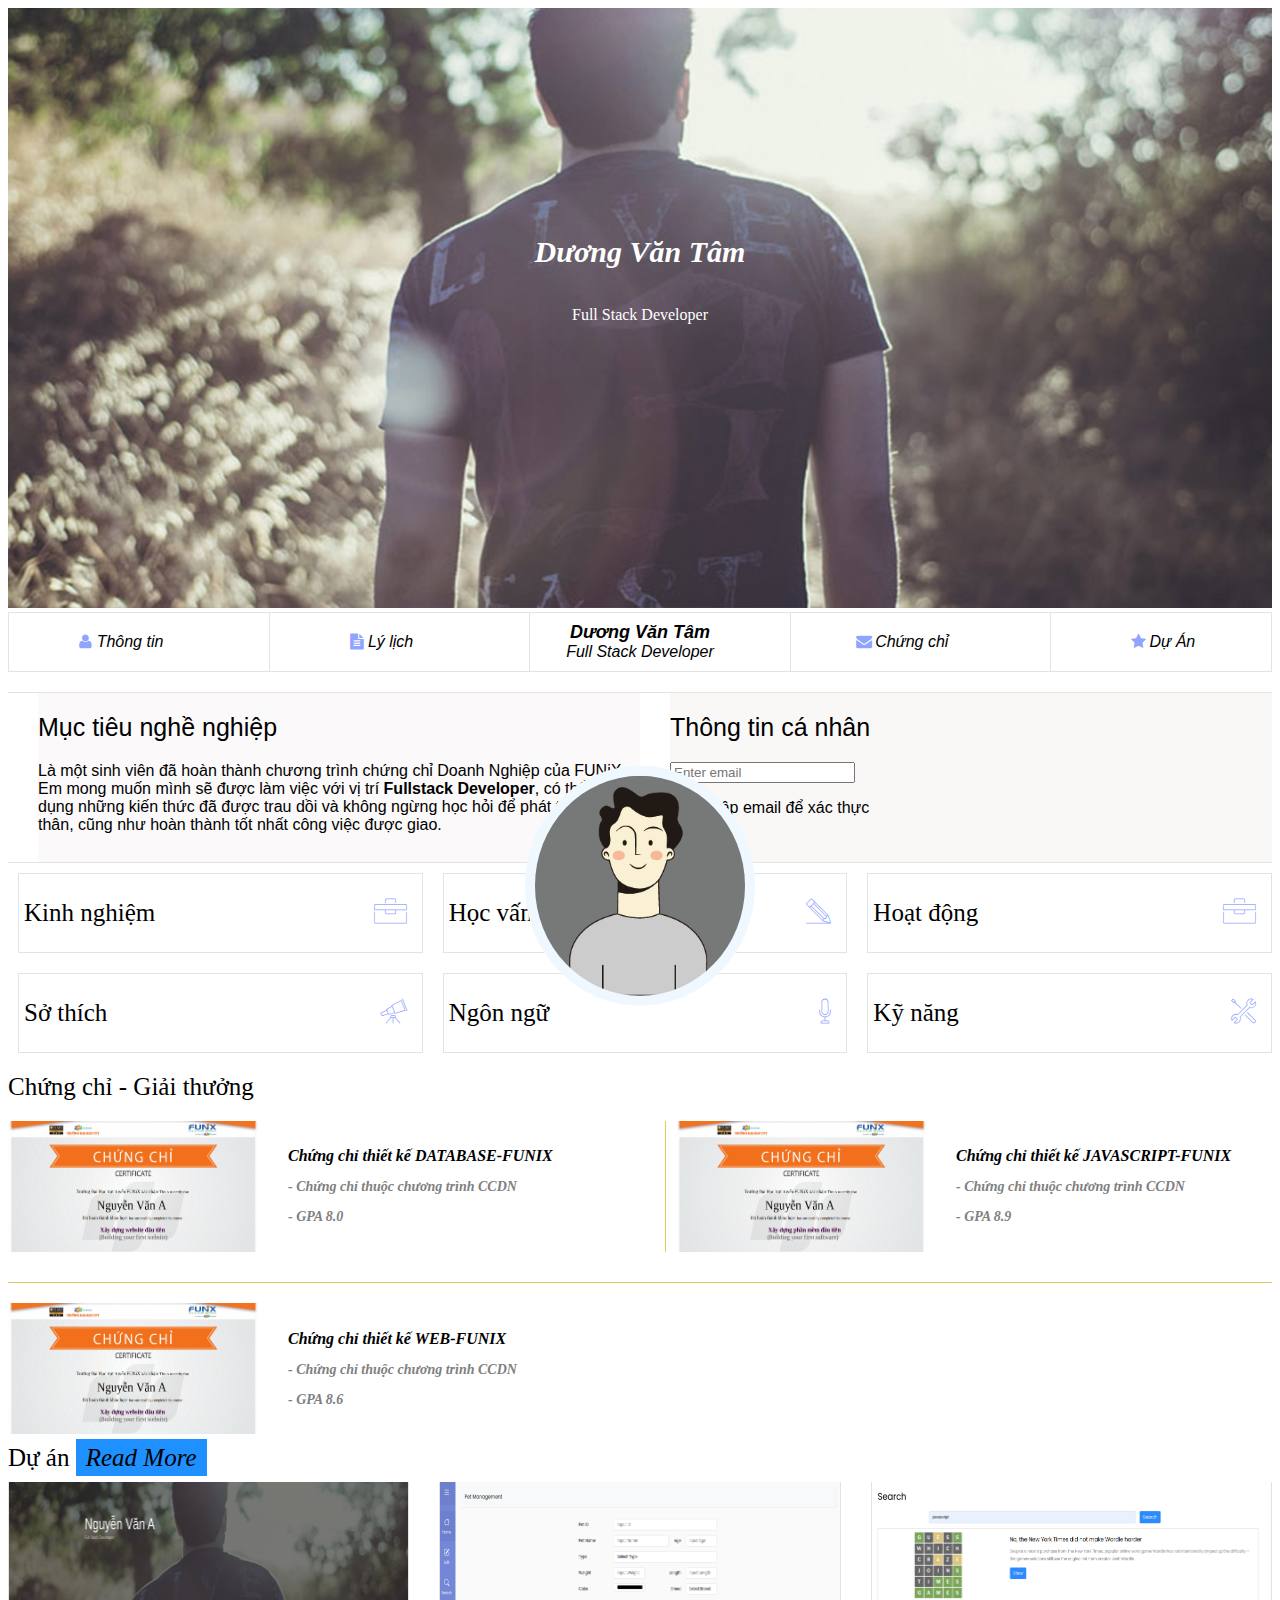
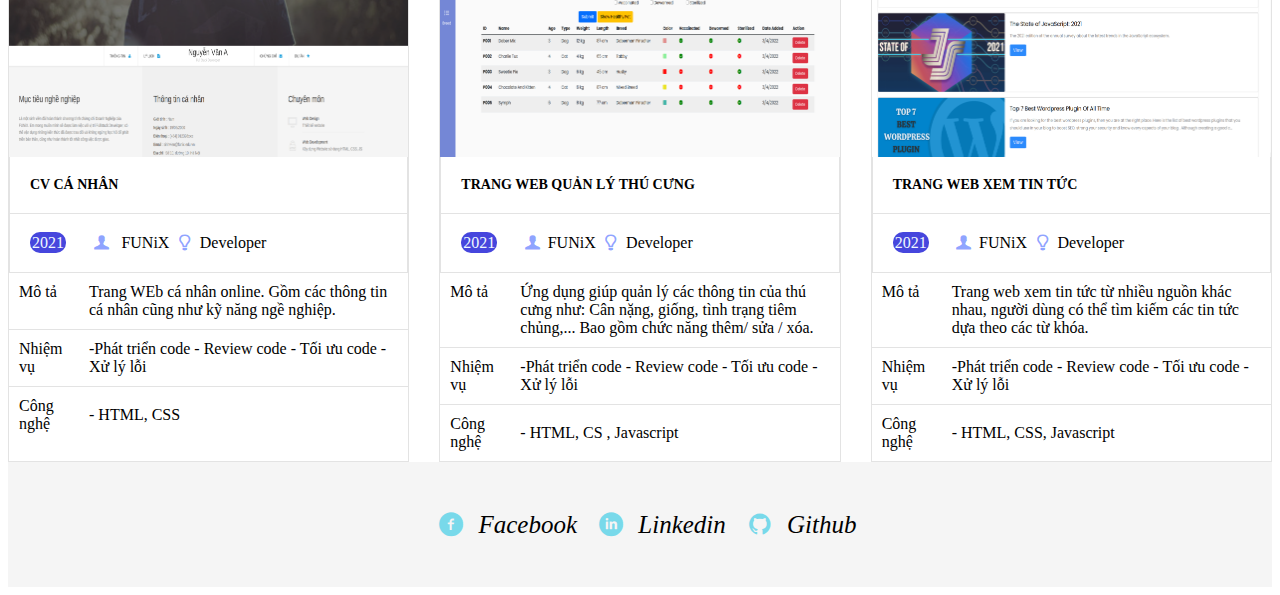
<file: index.html>
<!DOCTYPE html>
<html lang="en">
  <head>
    <meta charset="UTF-8" />
    <meta http-equiv="X-UA-Compatible" content="IE=edge" />
    <meta name="viewport" content="width=device-width, initial-scale=1.0" />
    <link href="https://cdn.jsdelivr.net/npm/bootstrap@5.0.2/dist/css/bootstrap.min.css" rel="stylesheet" integrity="sha384-EVSTQN3/azprG1Anm3QDgpJLIm9Nao0Yz1ztcQTwFspd3yD65VohhpuuCOmLASjC" crossorigin="anonymous">
    <link rel="stylesheet" href="./css/laptop.css" />
    <link rel="stylesheet" href="./css/tablet.css" />
    <link rel="stylesheet" href="./css/mobile.css" />
    <link rel="stylesheet" href="./css/font.css" />
    <title>Assignment 03</title>
  </head>
  <body>
    <header>
      <!-- BANNER -->
      <div id="banner">
        <img src="./images/banner.jpg" alt="banner" style="width: 100%" />
        <div class="centerred">Dương Văn Tâm</div>
        <span class="botom">Full Stack Developer</span>
      </div>
      <div class="avt-banner"><img src="./images/default-avatar.webp" alt="avatar" class="avatar-defaut"/></div>
      <nav>
        <!-- MENU -->
        <div class="container">
          <a href="#info"><i class="icon-user"></i>Thông tin</a>
        </div>
        <div class="container">
          <a href="#exp"><i class="icon-doc-text-inv"></i>Lý lịch</a>
        </div>
        <div class="container nav-brand">
          <a href="#banner">
            <div class="title">Dương Văn Tâm</div>
            <div class="sub-title">Full Stack Developer</div></a
          >
        </div>
        <div class="container">
          <a href="#certificate"><i class="icon-mail-alt"></i>Chứng chỉ</a>
        </div>
        <div class="container">
          <a href="#project"><i class="icon-star-1"></i>Dự Án</a>
        </div>
      </nav>
    </header>
    <main>
      <!--MAIN-->
      <section-top>
        <!-- TARGET -->
        <div id="target" class="col-md">
          <div class="section-title">Mục tiêu nghề nghiệp</div>
          <div class="section-content" style="margin-top: 20px">
            Là một sinh viên đã hoàn thành chương trình chứng chỉ Doanh Nghiệp
            của FUNiX. Em mong muốn mình sẽ được làm việc với vị trí
            <b>Fullstack Developer</b>, có thể vận dụng những kiến thức đã được
            trau dồi và không ngừng học hỏi để phát triển bản thân, cũng như
            hoàn thành tốt nhất công việc được giao.
          </div>
        </div>
        <!-- INFO -->
        <div id="info" class="col-md">
          <div class="section-title">Thông tin cá nhân</div>
          <div class="section-content" style="margin-top: 20px">
            <div><strong>Giới tính</strong> : Nam</div>
            <div><strong>Ngày sinh</strong> : 08/08/1995</div>
            <div><strong>Điện thoại</strong> : 08049376886</div>
            <div><strong>Email</strong> : tamdvFx2314@gmail.edu.vn</div>
            <div><strong>Địa chỉ</strong> : Gifu Nhật Bản</div>
            <div><strong>Website</strong> : https://funix.edu.vn</div>
            <div style="margin-top: 15px">
              <a href="#" target="_blank"><i class="icon-twitter"></i></a>
              <a href="#" target="_blank"><i class="icon-facebook"></i></a>
              <a href="#" target="_blank"><i class="icon-gplus"></i></a>
              <a href="#" target="_blank"><i class="icon-linkedin"></i></a>
            </div>
          </div>
          <div class="submit-email">
            <input type="email" id="email" placeholder="Enter email">
            <p id="error-email"> Hãy nhập email để xác thực</p>
            <button onclick="handleSubmit()" type ="button" class="btn btn-primary1">Submit</button>
          </div>
        </div>
      </section-top>
      <section class="infomation" >
        <!-- EXPERIENCE -->
        <div id="experience" onmouseover="mouseOver(this)" 
        onmouseout="mouseOut(this)">
          <div class="section-title">Kinh nghiệm<i class="ic-toolbox"></i></div>
          <div class="timeline">
            <span class="more">             
              <div class="section-content">
                <div class="title">Full Stack Developer - Công ty Y</div>
                <div class="sub-title">
                  05/2022 -<span class="btn-primary">Hiện tại</span>
                </div>
                <div class="content">
                  <p>
                    - Xây dựng, phát triển Website dựa trên thiết kế và yêu cầu đã
                    có.
                  </p>
                  <p>
                    - Phân tích và thiết kế Database, sử dụng các hệ quản trị
                    CSDL(MySQL,SQLServer, NoSQL, …) và viết được các câu truy vấn.
                  </p>
                  <p>
                    - Sử dụng ngôn ngữ server-side (Python, Java, …) để xây dựng
                    các Web Server
                  </p>
                </div>
              </div>
              <div class="section-content">
                <div class="title">Web Designe - Công ty X</div>
                <div class="sub-title">06/2021 - 04/2022</div>
                <div class="content">
                  <p>- Thiết kế Website dự trên yêu cầu của khách hàng.</p>
                  <p>- Sử dụng các công cụ: Figma, Canva, PTS.</p>
                </div>
              </div>
            </span>
            </div>
            <div class="addview">
              <button type="button" class="btn btn-warning view-more" class="myBtn">View More</button>
          </div>
        </div>
        <!-- EDUCATION -->
        <div id="education" onmouseover="mouseOver(this)" 
        onmouseout="mouseOut(this)">
          <div class="section-title">Học vấn<i class="ic-pencil"></i></div>
          <div class="timeline">
            <span class="more">

              <div class="section-content">
                <div class="title">FUNiX</div>
                <div class="sub-title">04/2023 - 10/2023</div>
                <div class="content">
                  <p>Tốt nghiệp chứng chỉ doanh nghiệp nhánh Fullstack.</p>
                  <p>GPA: 9 / 10</p>
                </div>
                <div class="section-content">
                  <div class="title">Osaka Seikei</div>
                  <div class="sub-title">04/2016 - 03/2018</div>
                  <div class="content">
                    <p>Kinh doanh quản trị</p>
                    <p>Khá</p>
                  </div>
                </div>
              </div>
            </div>
          </span>
            <div class="addview">
              <button type="button" class="btn btn-warning view-more">View More</button>
            </div>
          </div>
        </div>
        <!-- ACTIVITY -->
        <div id="activity" onmouseover="mouseOver(this)" 
        onmouseout="mouseOut(this)" class= "parent">
          <div class="section-title">Hoạt động<i class="ic-toolbox"></i></div>
          <div class="timeline">
            <span class="more">

              <div class="section-content">
                <div class="title">FPT Edu Hackathon 2019</div>
                <div class="sub-title">03/2019 - 05/2019</div>
                <div class="content">
                  <p>Đề tài: Trang web về phân loại rác thải</p>
                </div>
              </div>
              <div class="section-content">
                <div class="title">Câu lạc bộ Z</div>
                <div class="sub-title">08/2016 - 08/2017</div>
                <div class="content">
                  <p>Trưởng ban chuyên môn</p>
                </div>
              </div>
            </div>
          </span>
            <div class="addview">
              <button type="button" class="btn btn-warning view-more">View More</button>
            </div>
          </div>
        <!-- FAVoRITE -->
        <div id="favorite" onmouseover="mouseOver(this)" 
        onmouseout="mouseOut(this)" class= "parent">
          <div class="section-title">Sở thích<i class="ic-telescope"></i></div>
          <div class="timeline">
            <span class="more">

              <div class="section-content">
                <div class="content" style="margin-top: 20px">
                <svg
                xmlns="http://www.w3.org/2000/svg"
                fill="none"
                viewBox="0 0 24 24"
                stroke-width="1.5"
                stroke="currentColor"
                class="icon-rouding"
                >
                <path
                stroke-linecap="round"
                stroke-linejoin="round"
                d="M9 9l10.5-3m0 6.553v3.75a2.25 2.25 0 01-1.632 2.163l-1.32.377a1.803 1.803 0 11-.99-3.467l2.31-.66a2.25 2.25 0 001.632-2.163zm0 0V2.25L9 5.25v10.303m0 0v3.75a2.25 2.25 0 01-1.632 2.163l-1.32.377a1.803 1.803 0 01-.99-3.467l2.31-.66A2.25 2.25 0 009 15.553z"
                />
              </svg>
              <svg
              xmlns="http://www.w3.org/2000/svg"
              fill="none"
              viewBox="0 0 24 24"
              stroke-width="1.5"
              stroke="currentColor"
              class="icon-rouding"
              >
              <path
              stroke-linecap="round"
              stroke-linejoin="round"
              d="M9 17.25v1.007a3 3 0 01-.879 2.122L7.5 21h9l-.621-.621A3 3 0 0115 18.257V17.25m6-12V15a2.25 2.25 0 01-2.25 2.25H5.25A2.25 2.25 0 013 15V5.25m18 0A2.25 2.25 0 0018.75 3H5.25A2.25 2.25 0 003 5.25m18 0V12a2.25 2.25 0 01-2.25 2.25H5.25A2.25 2.25 0 013 12V5.25"
              />
            </svg>
            <svg
            xmlns="http://www.w3.org/2000/svg"
            fill="none"
              viewBox="0 0 24 24"
              stroke-width="1.5"
              stroke="currentColor"
              class="icon-rouding"
              >
              <path
              stroke-linecap="round"
              stroke-linejoin="round"
              d="M6.827 6.175A2.31 2.31 0 015.186 7.23c-.38.054-.757.112-1.134.175C2.999 7.58 2.25 8.507 2.25 9.574V18a2.25 2.25 0 002.25 2.25h15A2.25 2.25 0 0021.75 18V9.574c0-1.067-.75-1.994-1.802-2.169a47.865 47.865 0 00-1.134-.175 2.31 2.31 0 01-1.64-1.055l-.822-1.316a2.192 2.192 0 00-1.736-1.039 48.774 48.774 0 00-5.232 0 2.192 2.192 0 00-1.736 1.039l-.821 1.316z"
              />
              <path
              stroke-linecap="round"
              stroke-linejoin="round"
              d="M16.5 12.75a4.5 4.5 0 11-9 0 4.5 4.5 0 019 0zM18.75 10.5h.008v.008h-.008V10.5z"
              />
            </svg>
            <svg
            xmlns="http://www.w3.org/2000/svg"
            fill="none"
            viewBox="0 0 24 24"
            stroke-width="1.5"
            stroke="currentColor"
            class="icon-rouding"
            >
            <path
            stroke-linecap="round"
            stroke-linejoin="round"
            d="M12 6.042A8.967 8.967 0 006 3.75c-1.052 0-2.062.18-3 .512v14.25A8.987 8.987 0 016 18c2.305 0 4.408.867 6 2.292m0-14.25a8.966 8.966 0 016-2.292c1.052 0 2.062.18 3 .512v14.25A8.987 8.987 0 0018 18a8.967 8.967 0 00-6 2.292m0-14.25v14.25"
            />
          </svg>
          <p style="font-size: 15px">
            Nge nhạc &nbsp; Xem phim &nbsp; Chụp ảnh &nbsp; Đọc sách
          </p>
        </div>
      </div>
    </span>
        <div class="addview">
          <button type="button" class="btn btn-warning view-more">View More</button>
        </div>
          </div>
        </div>
        <!-- LANGUAGE -->
        <div id="language" onmouseover="mouseOver(this)" 
        onmouseout="mouseOut(this)">
          <div class="section-title">Ngôn ngữ<i class="ic-mic"></i></div>
          <span class="more">

            <div class="section-content">
              
              <div class="title" style="margin-top: 20px">Tiếng Nhật : N1</div>
              <div class="exp-bar fill"></div>
              <div class="exp-bar fill"></div>
              <div class="exp-bar fill"></div>
            </div>
          </span>
            <div class="addview">
              <button type="button" class="btn btn-warning view-more">View More</button>
            </div>
        </div>
        <!-- SKILL -->
        <div id="skill" onmouseover="mouseOver(this)" 
        onmouseout="mouseOut(this)" class= "parent">
          <div class="section-title">Kỹ năng<i class="ic-tools-2"></i></div>
          <span class="more">

            <div class="section-content">
              <div class="title">HTML/CSS: Fundamentl</div>
              <div class="exp-bar fill"></div>
              <div class="exp-bar"></div>
              <div class="exp-bar"></div>
            </div>
            <div class="section-content">
              <div class="title">Javascript: Intermediate</div>
              <div class="exp-bar fill"></div>
              <div class="exp-bar"></div>
              <div class="exp-bar"></div>
            </div>
            <div class="section-content">
              <div class="title">NodeJS: Intermediate</div>
              <div class="exp-bar fill"></div>
              <div class="exp-bar fill"></div>
              <div class="exp-bar"></div>
            </div>
            <div class="section-content">
              <div class="title">Bootstrap 5: Fundamentl</div>
              <div class="exp-bar fill"></div>
              <div class="exp-bar fill"></div>
              <div class="exp-bar"></div>
            </div>
          </span>
            <div class="addview">
              <button type="button" class="btn btn-warning view-more">View More</button>
            </div>
          </div>
      </section>
      <!-- certificate -->
      <section class="certificate" onmouseover="mouseOver(this)" 
      onmouseout="mouseOut(this)" class= "parent">
        <div class="section-title">Chứng chỉ - Giải thưởng</div>
        <div class="certi-content">
          <div class="content-certificate">
            <img
              src="./images/Cert_DBI.png"
              alt="certificate"
              class="certificate-img"
            />
            <div class="sub-content">
              <h5>
                Chứng chỉ thiết kế DATABASE-FUNIX
                <div class="cg">
                  <p>- Chứng chỉ thuộc chương trình CCDN</p>
                  <p>- GPA 8.0</p>
                </div>
              </h5>
            </div>
          </div>
          <div class="content-certificate content-certificate-2">
            <img
              src="./images/Cert_PRF.png "
              alt="certificate"
              class="certificate-img"
            />
            <div class="sub-content">
              <h5>
                Chứng chỉ thiết kế JAVASCRIPT-FUNIX
                <div class="cg">
                  <p>- Chứng chỉ thuộc chương trình CCDN</p>
                  <p>- GPA 8.9</p>
                </div>
              </h5>
            </div>
          </div>
          <div class="content-certificate content-certificate-3">
            <img
              src="./images/Cert_WEB.png"
              alt="certificate"
              class="certificate-img-3"
            />
            <div class="sub-content">
              <h5>
                Chứng chỉ thiết kế WEB-FUNIX
                <div class="cg">
                  <p>- Chứng chỉ thuộc chương trình CCDN</p>
                  <p>- GPA 8.6</p>
                </div>
              </h5>
            </div>
          </div>
          </div>
        </div>
      </section>

      <!-- Project -->
      <section class="project">
        <div class="section-titleproject">Dự án
          <a href="digital-cv.html" class="btn btn-primary1">Read More</a>
        </div>
        <div class="project-content">
          <div class="content-flex">
            <img src="./images/project_1.png" alt="project" width="100%" />
            <div class="project-title">CV Cá Nhân</div>
            <div class="spanding">
              <span class="btn-primary" style="margin-right: 20px">2021</span>
              <i class="icon-user-1"></i>
              <span style="margin-left: 5px" style="margin-right: 10px"
                >FUNiX</span
              >
              <i class="icon-lamp"></i>
              <span>Developer</span>
            </div>
            <table>
              <tr class="boder">
                <td>Mô tả</td>
                <td>
                  Trang WEb cá nhân online. Gồm các thông tin cá nhân cũng như
                  kỹ năng ngề nghiệp.
                </td>
              </tr>
              <tr class="boder">
                <td>Nhiệm vụ</td>
                <td>
                  -Phát triển code - Review code - Tối ưu code - Xử lý lỗi
                </td>
              </tr>
              <tr class="boder">
                <td>Công nghệ</td>
                <td>- HTML, CSS</td>
              </tr>
            </table>
          </div>
          <div class="content-flex">
            <img src="./images/project_2.png" alt="project" width="100%" />
            <div class="project-title">Trang web quản lý thú cưng</div>
            <div class="spanding">
              <span class="btn-primary" style="margin-right: 20px">2021</span>
              <i class="icon-user-1"></i>
              <span>FUNiX</span>
              <i class="icon-lamp"></i>
              <span>Developer</span>
            </div>
            <table>
              <tr class="boder">
                <td>Mô tả</td>
                <td>
                  Ứng dụng giúp quản lý các thông tin của thú cưng như: Cân
                  nặng, giống, tình trạng tiêm chủng,... Bao gồm chức năng thêm/
                  sửa / xóa.
                </td>
              </tr>
              <tr class="boder">
                <td>Nhiệm vụ</td>
                <td>
                  -Phát triển code - Review code - Tối ưu code - Xử lý lỗi
                </td>
              </tr>
              <tr class="boder">
                <td>Công nghệ</td>
                <td>- HTML, CS , Javascript</td>
              </tr>
            </table>
          </div>
          <div class="content-flex">
            <img src="./images/project_3.png" alt="project" width="100%" />
            <div class="project-title">Trang web xem tin tức</div>
            <div class="spanding">
              <span class="btn-primary" style="margin-right: 20px">2021</span>
              <i class="icon-user-1"></i>
              <span>FUNiX</span>
              <i class="icon-lamp"></i>
              <span>Developer</span>
            </div>
            <table>
              <tr class="boder">
                <td>Mô tả</td>
                <td>
                  Trang web xem tin tức từ nhiều nguồn khác nhau, người dùng có
                  thể tìm kiếm các tin tức dựa theo các từ khóa.
                </td>
              </tr>
              <tr class="boder">
                <td>Nhiệm vụ</td>
                <td>
                  -Phát triển code - Review code - Tối ưu code - Xử lý lỗi
                </td>
              </tr>
              <tr class="boder">
                <td>Công nghệ</td>
                <td>- HTML, CSS, Javascript</td>
              </tr>
            </table>
          </div>
        </div>
      </section>
    </main>
    <!-- FOOTER -->
    <footer>
      <section class="footer">
        <div class="container">
          <a href="footer-conten"><i class="icon icon-facebook-circled"></i>Facebook</a>
          <a href="footer-conten"><i class="icon icon-linkedin-circled"></i>Linkedin</a>
          <a href="footer-conten"><i class="icon icon-github-circled"></i>Github</a>
          </ul>
        </div>
      </section>
    </footer>
    <script src="./sripts.js"></script>
  </body>
</html>
</file>
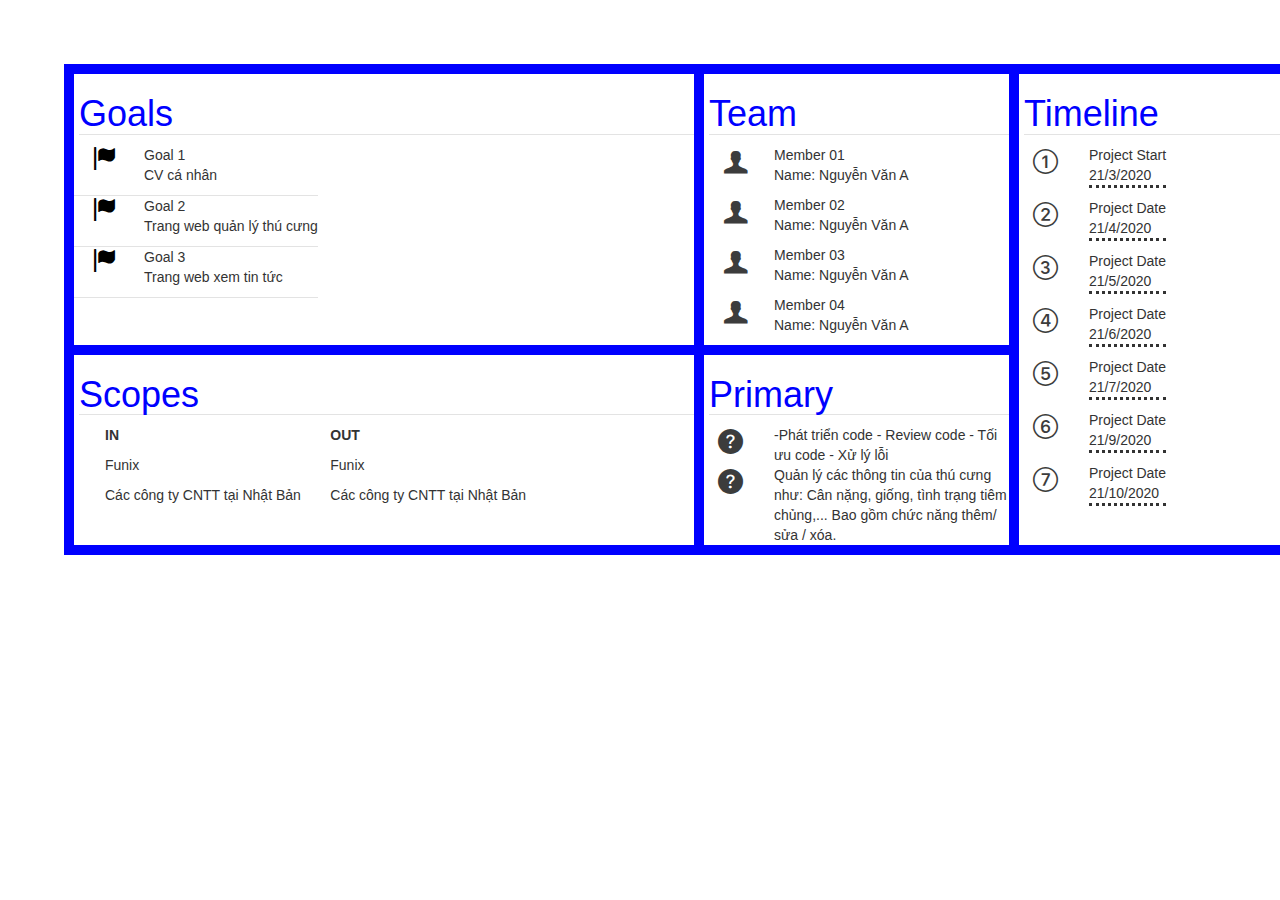
<file: digital-cv.html>
<!DOCTYPE html>
<html lang="en">
  <head>
    <meta charset="UTF-8" />
    <meta http-equiv="X-UA-Compatible" content="IE=edge" />
    <meta name="viewport" content="width=device-width, initial-scale=1.0" />
    <link
      href="https://cdn.jsdelivr.net/npm/bootstrap@5.0.2/dist/css/bootstrap.min.css"
      rel="stylesheet"
      integrity="sha384-EVSTQN3/azprG1Anm3QDgpJLIm9Nao0Yz1ztcQTwFspd3yD65VohhpuuCOmLASjC"
      crossorigin="anonymous"
    />
    <link rel="stylesheet" href="./css/laptop.css" />
    <link rel="stylesheet" href="./css/tablet.css" />
    <link rel="stylesheet" href="./css/mobile.css" />
    <link rel="stylesheet" href="./css/font.css" />
    <link
      rel="stylesheet"
      href="https://maxcdn.bootstrapcdn.com/bootstrap/3.3.7/css/bootstrap.min.css"
    />
    <link
      rel="stylesheet"
      href="https://cdn.jsdelivr.net/npm/bootstrap-icons@1.10.5/font/bootstrap-icons.css"
    />
  </head>
  <body>
    <div class="container-digitalcv">
      <!-- Goals -->
      <div class="goals">
        <h1>Goals</h1>
        <div class="goal-content">
          <table>
            <tr class="goal-content1">
              <td><i class="glyphicon glyphicon-flag"></i></td>
              <td>
                Goal 1
                <p>CV cá nhân</p>
              </td>
            </tr>
            <tr class="goal-content1">
              <td><i class="glyphicon glyphicon-flag"></i></td>
              <td>
                Goal 2
                <p>Trang web quản lý thú cưng</p>
              </td>
            </tr>
            <tr class="goal-content1">
              <td><i class="glyphicon glyphicon-flag"></i></td>
              <td>
                Goal 3
                <p>Trang web xem tin tức</p>
              </td>
            </tr>
          </table>
        </div>
      </div>
      <!-- Scopes -->
      <div class="Scopes">
        <h1>Scopes</h1>
        <div class="content-scopes">
          <div class="in">
            <p style="font-weight: bold">IN</p>
            <p>Funix</p>
            <p>Các công ty CNTT tại Nhật Bản</p>
          </div>
          <div class="out">
            <p style="font-weight: bold">OUT</p>
            <p>Funix</p>
            <p>Các công ty CNTT tại Nhật Bản</p>
          </div>
        </div>
      </div>
      <!-- TEAM -->
      <div class="team">
        <h1>Team</h1>
        <table>
          <tr>
            <td><i class="icon-user-1"></i></td>
            <td>
              Member 01
              <p>Name: Nguyễn Văn A</p>
            </td>
          </tr>
          <tr>
            <td><i class="icon-user-1"></i></td>
            <td>
              Member 02
              <p>Name: Nguyễn Văn A</p>
            </td>
          </tr>
          <tr>
            <td><i class="icon-user-1"></i></td>
            <td>
              Member 03
              <p>Name: Nguyễn Văn A</p>
            </td>
          </tr>
          <tr>
            <td><i class="icon-user-1"></i></td>
            <td>
              Member 04
              <p>Name: Nguyễn Văn A</p>
            </td>
          </tr>
        </table>
      </div>
      <!-- Primary -->
      <div class="primary">
        <h1>Primary</h1>
        <table>
          <tr>
            <td class="primary-icon">
              <i class="bi bi-question-circle-fill"></i>
            </td>
            <td>-Phát triển code - Review code - Tối ưu code - Xử lý lỗi</td>
          </tr>
          <tr>
            <td class="primary-icon">
              <i class="bi bi-question-circle-fill"></i>
            </td>
            <td>
              Quản lý các thông tin của thú cưng như: Cân nặng, giống, tình
              trạng tiêm chủng,... Bao gồm chức năng thêm/ sửa / xóa.
            </td>
          </tr>
        </table>
      </div>
      <!-- TIMELINE -->
      <div class="Timeline">
        <h1>Timeline</h1>
        <table>
          <tr>
            <td class="timeline-icon"><i class="bi bi-1-circle"></i></td>
            <td>
              Project Start
              <p class="time">21/3/2020</p>
            </td>
          </tr>
          <tr>
            <td class="timeline-icon"><i class="bi bi-2-circle"></i></td>
            <td>
              Project Date
              <p class="time">21/4/2020</p>
            </td>
          </tr>
          <tr>
            <td class="timeline-icon"><i class="bi bi-3-circle"></i></td>
            <td>
              Project Date
              <p class="time">21/5/2020</p>
            </td>
          </tr>
          <tr>
            <td class="timeline-icon"><i class="bi bi-4-circle"></i></td>
            <td>
              Project Date
              <p class="time">21/6/2020</p>
            </td>
          </tr>
          <tr>
            <td class="timeline-icon"><i class="bi bi-5-circle"></i></td>
            <td>
              Project Date
              <p class="time">21/7/2020</p>
            </td>
          </tr>
          <tr>
            <td class="timeline-icon"><i class="bi bi-6-circle"></i></td>
            <td>
              Project Date
              <p class="time">21/9/2020</p>
            </td>
          </tr>
          <tr>
            <td class="timeline-icon"><i class="bi bi-7-circle"></i></td>
            <td>
              Project Date
              <p class="time">21/10/2020</p>
            </td>
          </tr>
        </table>
      </div>
    </div>
  </body>
</html>
</file>
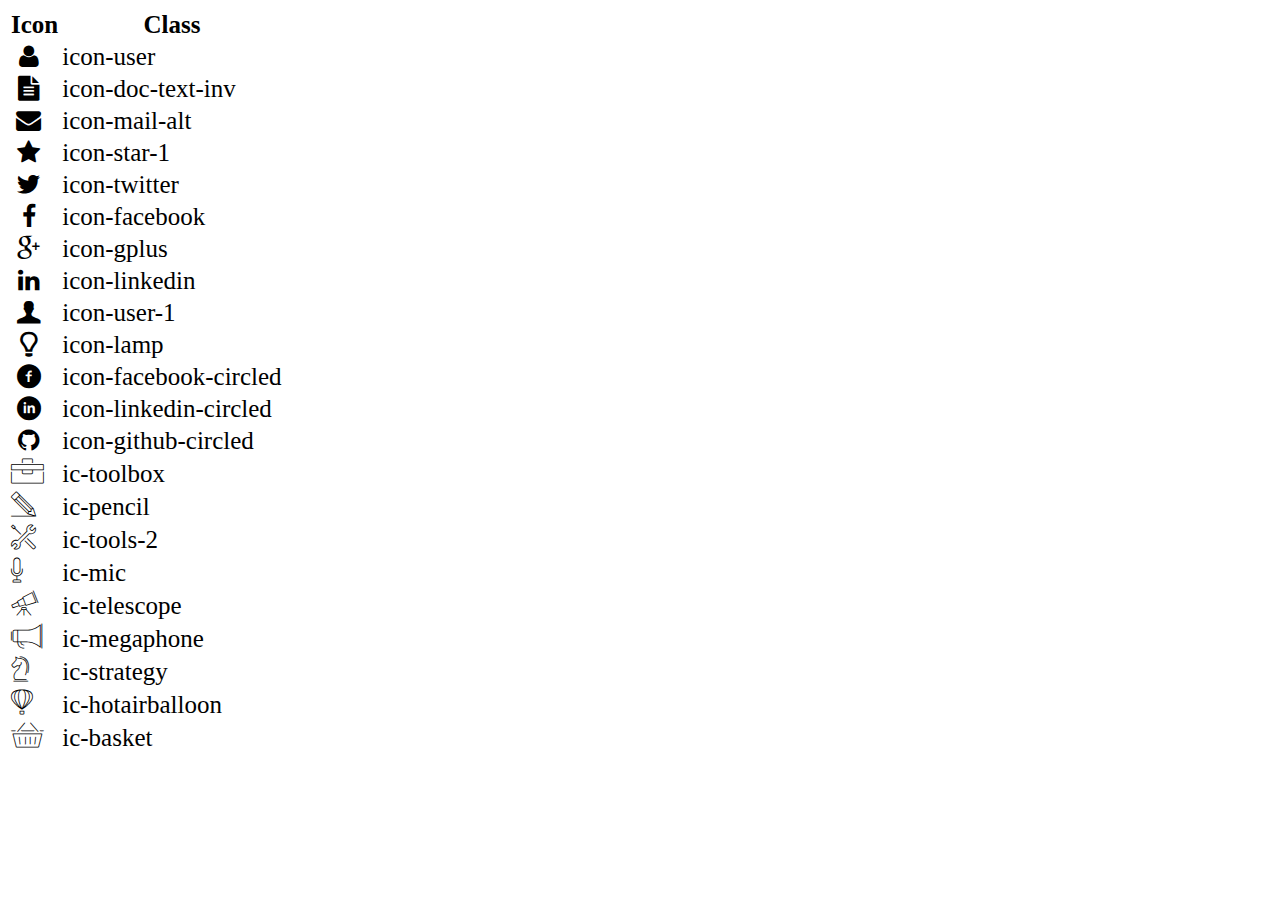
<file: icon-list.html>
<!DOCTYPE html>
<html lang="en">
  <head>
    <meta charset="UTF-8" />
    <meta http-equiv="X-UA-Compatible" content="IE=edge" />
    <meta name="viewport" content="width=device-width, initial-scale=1.0" />
    <link rel="stylesheet" href="css/font.css" />
    <title>Icon List</title>
  </head>

  <body>
    <table style="font-size: 25px">
      <thead>
        <tr>
          <th>Icon</th>
          <th>Class</th>
        </tr>
      </thead>
      <tbody>
        <tr>
          <td><i class="icon-user"></i></td>
          <td>icon-user</td>
        </tr>
        <tr>
          <td><i class="icon-doc-text-inv"></i></td>
          <td>icon-doc-text-inv</td>
        </tr>
        <tr>
          <td><i class="icon-mail-alt"></i></td>
          <td>icon-mail-alt</td>
        </tr>
        <tr>
          <td><i class="icon-star-1"></i></td>
          <td>icon-star-1</td>
        </tr>
        <tr>
          <td><i class="icon-twitter"></i></td>
          <td>icon-twitter</td>
        </tr>
        <tr>
          <td><i class="icon-facebook"></i></td>
          <td>icon-facebook</td>
        </tr>
        <tr>
          <td><i class="icon-gplus"></i></td>
          <td>icon-gplus</td>
        </tr>
        <tr>
          <td><i class="icon-linkedin"></i></td>
          <td>icon-linkedin</td>
        </tr>
        <tr>
          <td><i class="icon-user-1"></i></td>
          <td>icon-user-1</td>
        </tr>
        <tr>
          <td><i class="icon-lamp"></i></td>
          <td>icon-lamp</td>
        </tr>
        <tr>
          <td><i class="icon-facebook-circled"></i></td>
          <td>icon-facebook-circled</td>
        </tr>
        <tr>
          <td><i class="icon-linkedin-circled"></i></td>
          <td>icon-linkedin-circled</td>
        </tr>
        <tr>
          <td><i class="icon-github-circled"></i></td>
          <td>icon-github-circled</td>
        </tr>
        <tr>
          <td><i class="ic-toolbox"></i></td>
          <td>ic-toolbox</td>
        </tr>
        <tr>
          <td><i class="ic-pencil"></i></td>
          <td>ic-pencil</td>
        </tr>
        <tr>
          <td><i class="ic-tools-2"></i></td>
          <td>ic-tools-2</td>
        </tr>

        <tr>
          <td><i class="ic-mic"></i></td>
          <td>ic-mic</td>
        </tr>
        <tr>
          <td><i class="ic-telescope"></i></td>
          <td>ic-telescope</td>
        </tr>
        <tr>
          <td><i class="ic-megaphone"></i></td>
          <td>ic-megaphone</td>
        </tr>
        <tr>
          <td><i class="ic-strategy"></i></td>
          <td>ic-strategy</td>
        </tr>
        <tr>
          <td><i class="ic-hotairballoon"></i></td>
          <td>ic-hotairballoon</td>
        </tr>
        <tr>
          <td><i class="ic-basket"></i></td>
          <td>ic-basket</td>
        </tr>
      </tbody>
    </table>
  </body>
</html>
</file>
<file: css/laptop.css>
* {
  box-sizing: border-box;
}
a {
  text-decoration: none;
}
/* .bg-grey {
  background: #f7f7f7;
} */
/* EXP-BAR */
.exp-bar {
  width: 50px;
  height: 4px;
  background-color: grey;
  display: inline-block;
}
.fill {
  background-color: rgb(70, 70, 221);
}
/* Hidden Infomation (viewmore-viewless) */
/* #experience .section-content,
#education .section-content,
#activity .section-content,
#favorite .section-content,
#language .section-content,
#skill .section-content {
  display: none;
} */
.more {
  display: none;
}
section.infomation {
  padding-left: 10px;
  margin-top: 10px;
}
div.section-title {
  padding-top: 20px;
}
.view-more,
.less-more {
  display: none;
}

/* TIMELINE */
.timeline {
  position: relative;
  padding-left: 5px;
}
.timeline .title::before {
  position: absolute;
  content: "\2605";
  font-size: 0.3cm;
  color: rgb(70, 70, 221);
  left: -6px;
}
.btn-primary {
  background-color: rgb(70, 70, 221);
  color: aliceblue;
  padding: 2px 2px;
  border-radius: 10px;
}
.btn-primary1 {
  background-color: dodgerblue;
  color: aliceblue;
  padding: 5px 10px;
}

/* Header */
/* BANNER */
.banner {
  position: relative;
  text-align: center;
  color: white;
}
.centerred {
  position: absolute;
  top: 28%;
  left: 50%;
  transform: translate(-50%, -50%);
  font-size: 30px;
  font-style: italic;
  font-weight: bold;
  color: white;
}
.botom {
  position: absolute;
  top: 35%;
  left: 50%;
  transform: translate(-50%, -50%);
  color: white;
}

/* MENU */
nav {
  font-family: sans-serif;
  width: 100%;
  display: flex;
  justify-content: center;
  align-items: center;
  gap: 40px;
  height: 60px;
  border-top: 1px solid rgba(128, 128, 128, 0.219);
  border-bottom: 1px solid rgba(128, 128, 128, 0.219);
  border-right: 1px solid rgba(128, 128, 128, 0.219);
}
nav > * {
  flex: 1;
  height: 100%;
  text-align: center;
  display: flex;
  align-items: center;
  justify-content: center;
  border-left: 1px solid rgba(128, 128, 128, 0.219);
}
.title {
  color: black;
  font-style: italic;
  font-weight: bold;
  font-size: large;
}
.sub-title {
  color: black;
  font-style: italic;
}
a:link {
  color: black;
  font-style: italic;
}
i {
  color: rgba(0, 47, 255, 0.445);
}
a:hover {
  color: aqua;
  background-color: orangered;
}

/* MAIN */
/* SECTION-TOP */
section-top {
  font-family: sans-serif;
  display: flex;
  gap: 30px;
  justify-content: center;
  margin-top: 20px;
  border-top: 1px solid rgba(128, 128, 128, 0.219);
  border-bottom: 1px solid rgba(128, 128, 128, 0.219);
}
section-top > * {
  flex: 1;
}
#info {
  background-color: rgba(241, 234, 234, 0.377);
}
#target {
  background-color: rgba(241, 234, 234, 0.292);
  margin-left: 30px;
}
.section-title {
  font-size: 25px;
  padding-top: 60px;
}
/* SECTION-MID */
/* LAYOUT INFO */
section.infomation {
  display: grid;
  grid-template-columns: repeat(3, 1fr);
  gap: 20px;
}
section.infomation > * {
  border: 1px solid rgba(128, 128, 128, 0.219);
  padding: 5px;
}
.section-title {
  display: flex;
  justify-content: space-between;
  padding-right: 10px;
  margin-bottom: 20px;
}
.section-content {
  margin-top: 20px;
}
/* Hidden Infomation */
#info .section-content {
  display: none;
}
/* ICON */
.icon-rouding {
  margin-top: 50px;
  width: 50px;
  height: 50px;
  color: black solid;
  border: 2px solid green;
  padding: 10px;
  border-radius: 50%;
  margin-right: 15px;
}
/* certificate */
.certi-content {
  display: grid;
  grid-template-columns: repeat(2, 1fr);
  column-gap: 50px;
  row-gap: 30px;
}
.certificate-img {
  width: 250px;
  margin-right: 10px;
}
.content-certificate {
  display: flex;
  gap: 20px;
}
h5 {
  font-size: 16px;
  font-style: italic;
}

.cg {
  font-size: 14px;
  color: grey;
}
.content-certificate-2 {
  padding-left: 10px;
  border-left: 1px solid #e3ca5c;
}
.content-certificate-3 {
  grid-column: 1/-1;
  padding-top: 20px;
  border-top: 1px solid #e3ca5c;
}
.certificate-img-3 {
  width: 250px;
  margin-right: 10px;
}
/* Project */
.section-titleproject {
  font-size: 25px;
  margin: 10px 0;
}
.project-content {
  display: grid;
  grid-template-columns: repeat(3, 1fr);
  column-gap: 30px;
}
.content-flex {
  display: flex;
  flex-direction: column;
  border-bottom: 1px solid rgba(128, 128, 128, 0.219);
  border-left: 1px solid rgba(128, 128, 128, 0.219);
  border-right: 1px solid rgba(128, 128, 128, 0.219);
}
.project-title {
  padding: 20px;
  font-size: 14px;
  font-weight: bold;
  text-transform: uppercase;
  border-left: 1px solid rgba(128, 128, 128, 0.219);
  border-right: 1px solid rgba(128, 128, 128, 0.219);
}
table {
  /* border: 1px solid rgba(128, 128, 128, 0.219); */
  border-collapse: collapse;
}
td {
  padding: 10px;
  /* border-top: 1px solid rgba(128, 128, 128, 0.219); */
}
.spanding {
  padding: 20px;
  border-top: 1px solid rgba(128, 128, 128, 0.219);
  border-left: 1px solid rgba(128, 128, 128, 0.219);
  border-right: 1px solid rgba(128, 128, 128, 0.219);
}
.boder {
  border-top: 1px solid rgba(128, 128, 128, 0.219);
}
tr td:first-child {
  width: 70px;
  vertical-align: top;
}

/* Footer */
footer {
  font-size: 25px;
  line-height: 5;
  text-align: center;
  background-color: rgba(128, 128, 128, 0.084);
}
.icon {
  padding: 10px;
  color: #0bc1e187;
}
/*AVATAR */
.avatar-defaut {
  height: 240px;
  width: 230px;
  border-radius: 50%;
  padding: 10px;
  background-color: aliceblue;
}
.avt-banner {
  position: absolute;
  display: inline-block;
  bottom: 0;
  right: 50%;
  transform: translate(50%, 45%);
}

/* DIGITAL-CV CSS */
.container-digitalcv {
  margin: 5%;
  display: grid;
  width: 100%;
  grid-template-columns: 50% 25% 25%;
  padding: 0;
  border-style: solid;
  border-width: 10px;
  border-color: blue;
}
.goals {
  border-right: 10px solid blue;
  border-bottom: 10px solid blue;
}
/* Layout scopes */
.Scopes {
  grid-area: 2/1;
  border-right: 10px solid blue;
}
.team {
  border-right: 10px solid blue;
  border-bottom: 10px solid blue;
}
/* Layout primary */
.primary {
  grid-area: 2/2;
  border-right: 10px solid blue;
}
.Timeline {
  grid-row-start: 1;
  grid-row-end: 3;
}
.timeline-icon i {
  font-size: 25px;
  margin-left: 20%;
  padding-top: 10%;
  color: #3c3c3c;
}
.Timeline .time {
  border-style: none none dotted none;
}
.goal-content i {
  color: black;
  padding-left: 25%;
  font-size: 25px;
}
.content-scopes {
  display: flex;
  gap: 5%;
  margin-left: 5%;
}
.container-digitalcv h1 {
  margin-left: 5px;
  color: blue;
  border-bottom: 1px solid rgba(128, 128, 128, 0.219);
}
.goal-content1 {
  border-bottom: 1px solid rgba(128, 128, 128, 0.219);
}
.team i,
.primary i {
  font-size: 25px;
  margin-left: 20%;
  margin-top: 5%;
  color: #3c3c3c;
}
.container-digitalcv,
tr,
td:first-child {
  vertical-align: center;
}
</file>
<file: css/tablet.css>
/* Tablet */
/* Navbar */
@media (max-width: 991px) {
  .nav-brand {
    display: none;
  }
  /* section-top(target & info) */
  section-top {
    gap: 0;
    align-items: center;
    justify-content: center;
    padding-left: 20px;
    margin-right: 10px;
  }
  #target,
  #info {
    font-size: 14px;
    margin-left: 0;
    height: 280px;
  }
  #info {
    padding-left: 10px;
  }
  section.infomation {
    column-count: 2;
    grid-template-columns: repeat(2, 1fr);
  }
  #activity {
    grid-area: 1 / 2;
    height: auto;
  }
  #skill {
    grid-area: 2/1;
  }
  #experience,
  #education,
  #activity,
  #favorite,
  #language,
  #skill {
    margin-right: 10px;
    border-right: 1px solid rgba(128, 128, 128, 0.219);
    border-left: 1px solid rgba(128, 128, 128, 0.219);
  }

  /* certificate */
  section.certificate {
    background-color: rgba(128, 128, 128, 0.1);
    margin-left: 10px;
    margin-right: 10px;
  }
  .certificate-img {
    width: 90%;
    margin-right: 10px;
    margin-left: 10px;
    border-right: 1px solid rgba(128, 128, 128, 0.219);
    border-left: 1px solid rgba(128, 128, 128, 0.219);
  }
  .content-certificate {
    display: block;
  }
  .certificate-img-3 {
    width: 45%;
    margin-left: 10px;
  }
  h5 {
    padding-left: 15px;
    font-size: 14px;
    font-style: italic;
  }
  .certi-content {
    column-gap: 0;
  }

  .cg {
    font-size: 12px;
    color: grey;
  }
  .content-certificate-2 {
    padding-left: 10px;
    border-left: 1px solid #e3ca5c;
  }
  .content-certificate-3 {
    grid-column: 1/-1;
    padding-top: 20px;
    border-top: 1px solid #e3ca5c;
  }

  /* Project */
  section.project {
    padding-left: 10px;
  }
  .content-flex > img {
    width: 90%;
  }
  tr td {
    width: 100%px;
  }

  /* Footer */
  footer {
    font-size: 120%;
    line-height: 3;
  }
  .avt-banner {
    display: none;
  }

  /* Digital CV */
  .container-digitalcv {
    margin: 5%;
    display: grid;
    width: 90%;
    grid-template-columns: 50% 25% 25%;
  }
}
</file>
<file: css/mobile.css>
/* Mobile */
/* Navbar */
@media (max-width: 767px) {
  .nav-brand {
    display: none;
  }
  nav {
    display: block;
    height: auto;
    border-bottom: none;
  }
  .container {
    border-left: none;
    justify-content: left;
    padding: 10px;
  }
  .container nav-brand {
    padding: -10px;
  }
  /* section-top(target & info) */
  section-top {
    display: block;
    margin-top: -20px;
    border-top: none;
  }
  .section-title {
    /* margin-top: -50px; */
    padding-top: 20px;
  }
  #target {
    margin-left: 0;
  }
  /* Infomation */
  section.infomation {
    display: block;
    column-count: 1;
  }
  #experience,
  #education,
  #activity,
  #favorite,
  #language,
  #skill {
    margin-right: 10px;
    margin-left: 10px;
    border-right: 1px solid rgba(128, 128, 128, 0.219);
    border-left: 1px solid rgba(128, 128, 128, 0.219);
  }

  /* Certificate */
  section.certificate {
    background-color: rgba(128, 128, 128, 0.1);
    margin-left: 10px;
    margin-right: 10px;
  }
  .certi-content {
    display: inline-block;
  }
  .certificate-img-3 {
    width: 90%;
    padding-left: 10px;
  }
  .content-certificate {
    border-bottom: 1px solid #e3ca5c;
  }
  .content-certificate-2 {
    border-left: none;
    margin-top: 20px;
  }
  h5 {
    line-height: 2;
  }
  p {
    margin-bottom: 0px;
  }
  /* Project */
  .project-content {
    display: inline-block;
  }
  .content-flex > img {
    width: 90%;
  }
  tr td {
    width: 100%px;
  }
  /* Footer */
  footer {
    font-size: 85%;
  }
  /* Digital-CV */
  .container-digitalcv {
    display: block;
  }
  .content-scopes {
    display: block;
  }
  .goals {
    border-right: none;
  }
  .Scopes {
    border-right: none;
    border-bottom: 10px solid blue;
  }
  .team {
    border-right: none;
  }
  .primary {
    border-right: none;
    border-bottom: 10px solid blue;
    padding-bottom: 5%;
  }
}
</file>
<file: css/font.css>
@font-face {
	font-family: 'open_sanslight';
	src: url('../fonts/OpenSans-Light-webfont.eot');
	src: url('../fonts/OpenSans-Light-webfont.eot#iefix') format('embedded-opentype'),
		url('../fonts/OpenSans-Light-webfont.woff') format('woff'),
		url('../fonts/OpenSans-Light-webfont.ttf') format('truetype'),
		url('../fonts/OpenSans-Light-webfont.svg#open_sanslight') format('svg');
	font-weight: normal;
	font-style: normal;

}

@font-face {
	font-family: 'open_sansitalic';
	src: url('../fonts/OpenSans-Italic-webfont.eot');
	src: url('../fonts/OpenSans-Italic-webfont.eot#iefix') format('embedded-opentype'),
		url('../fonts/OpenSans-Italic-webfont.woff') format('woff'),
		url('../fonts/OpenSans-Italic-webfont.ttf') format('truetype'),
		url('../fonts/OpenSans-Italic-webfont.svg#open_sansitalic') format('svg');
	font-weight: normal;
	font-style: normal;

}

@font-face {
	font-family: 'open_sanssemibold';
	src: url('../fonts/OpenSans-Semibold-webfont.eot');
	src: url('../fonts/OpenSans-Semibold-webfont.eot#iefix') format('embedded-opentype'),
		url('../fonts/OpenSans-Semibold-webfont.woff') format('woff'),
		url('../fonts/OpenSans-Semibold-webfont.ttf') format('truetype'),
		url('../fonts/OpenSans-Semibold-webfont.svg#open_sanssemibold') format('svg');
	font-weight: normal;
	font-style: normal;

}


@font-face {
	font-family: 'open_sanslight_italic';
	src: url('../fonts/OpenSans-LightItalic-webfont.eot');
	src: url('../fonts/OpenSans-LightItalic-webfont.eot#iefix') format('embedded-opentype'),
		url('../fonts/OpenSans-LightItalic-webfont.woff') format('woff'),
		url('../fonts/OpenSans-LightItalic-webfont.ttf') format('truetype'),
		url('../fonts/OpenSans-LightItalic-webfont.svg#open_sanslight_italic') format('svg');
	font-weight: normal;
	font-style: normal;

}

@font-face {
	font-family: 'open_sansregular';
	src: url('../fonts/OpenSans-Regular-webfont.eot');
	src: url('../fonts/OpenSans-Regular-webfont.eot#iefix') format('embedded-opentype'),
		url('../fonts/OpenSans-Regular-webfont.woff') format('woff'),
		url('../fonts/OpenSans-Regular-webfont.ttf') format('truetype'),
		url('../fonts/OpenSans-Regular-webfont.svg#open_sansregular') format('svg');
	font-weight: normal;
	font-style: normal;

}


@font-face {
	font-family: 'fontello';
	src: url('../fonts/fontello.eot');
	src: url('../fonts/fontello.eot#iefix') format('embedded-opentype'),
		url('../fonts/fontello.woff') format('woff'),
		url('../fonts/fontello.ttf') format('truetype'),
		url('../fonts/fontello.svg#fontello') format('svg');
	font-weight: normal;
	font-style: normal;
}

[class^="icon-"]:before,
[class*=" icon-"]:before {
	font-family: "fontello";
	font-style: normal;
	font-weight: normal;
	speak: none;

	display: inline-block;
	text-decoration: inherit;
	width: 1em;
	margin-right: .2em;
	text-align: center;
	/* opacity: .8; */

	/* For safety - reset parent styles, that can break glyph codes*/
	font-variant: normal;
	text-transform: none;

	/* fix buttons height, for twitter bootstrap */
	line-height: 1em;

	/* Animation center compensation - margins should be symmetric */
	/* remove if not needed */
	margin-left: .2em;

	/* you can be more comfortable with increased icons size */
	/* font-size: 120%; */

	/* Font smoothing. That was taken from TWBS */
	-webkit-font-smoothing: antialiased;
	-moz-osx-font-smoothing: grayscale;

	/* Uncomment for 3D effect */
	/* text-shadow: 1px 1px 1px rgba(127, 127, 127, 0.3); */
}

.icon-emo-happy:before {
	content: '\e800';
}

/* '' */
.icon-emo-wink:before {
	content: '\e801';
}

/* '' */
.icon-emo-wink2:before {
	content: '\e802';
}

/* '' */
.icon-emo-unhappy:before {
	content: '\e803';
}

/* '' */
.icon-emo-sleep:before {
	content: '\e804';
}

/* '' */
.icon-emo-thumbsup:before {
	content: '\e805';
}

/* '' */
.icon-emo-devil:before {
	content: '\e806';
}

/* '' */
.icon-emo-surprised:before {
	content: '\e807';
}

/* '' */
.icon-emo-tongue:before {
	content: '\e808';
}

/* '' */
.icon-emo-coffee:before {
	content: '\e809';
}

/* '' */
.icon-emo-sunglasses:before {
	content: '\e80a';
}

/* '' */
.icon-emo-displeased:before {
	content: '\e80b';
}

/* '' */
.icon-emo-beer:before {
	content: '\e80c';
}

/* '' */
.icon-emo-grin:before {
	content: '\e80d';
}

/* '' */
.icon-emo-angry:before {
	content: '\e80e';
}

/* '' */
.icon-emo-saint:before {
	content: '\e80f';
}

/* '' */
.icon-emo-cry:before {
	content: '\e810';
}

/* '' */
.icon-emo-shoot:before {
	content: '\e811';
}

/* '' */
.icon-emo-squint:before {
	content: '\e812';
}

/* '' */
.icon-emo-laugh:before {
	content: '\e813';
}

/* '' */
.icon-spin1:before {
	content: '\e814';
}

/* '' */
.icon-spin2:before {
	content: '\e815';
}

/* '' */
.icon-spin3:before {
	content: '\e816';
}

/* '' */
.icon-spin4:before {
	content: '\e817';
}

/* '' */
.icon-spin5:before {
	content: '\e818';
}

/* '' */
.icon-spin6:before {
	content: '\e819';
}

/* '' */
.icon-firefox:before {
	content: '\e81a';
}

/* '' */
.icon-chrome:before {
	content: '\e81b';
}

/* '' */
.icon-opera:before {
	content: '\e81c';
}

/* '' */
.icon-ie:before {
	content: '\e81d';
}

/* '' */
.icon-crown:before {
	content: '\e81e';
}

/* '' */
.icon-crown-plus:before {
	content: '\e81f';
}

/* '' */
.icon-crown-minus:before {
	content: '\e820';
}

/* '' */
.icon-marquee:before {
	content: '\e821';
}

/* '' */
.icon-glass:before {
	content: '\e822';
}

/* '' */
.icon-music:before {
	content: '\e823';
}

/* '' */
.icon-search:before {
	content: '\e824';
}

/* '' */
.icon-mail:before {
	content: '\e825';
}

/* '' */
.icon-mail-alt:before {
	content: '\e826';
}

/* '' */
.icon-mail-squared:before {
	content: '\e827';
}

/* '' */
.icon-heart:before {
	content: '\e828';
}

/* '' */
.icon-heart-empty:before {
	content: '\e829';
}

/* '' */
.icon-star-1:before {
	content: '\e82a';
}

/* '' */
.icon-star-empty-1:before {
	content: '\e82b';
}

/* '' */
.icon-star-half:before {
	content: '\e82c';
}

/* '' */
.icon-star-half-alt:before {
	content: '\e82d';
}

/* '' */
.icon-user:before {
	content: '\e82e';
}

/* '' */
.icon-user-plus:before {
	content: '\e82f';
}

/* '' */
.icon-user-times:before {
	content: '\e830';
}

/* '' */
.icon-users:before {
	content: '\e831';
}

/* '' */
.icon-male:before {
	content: '\e832';
}

/* '' */
.icon-female:before {
	content: '\e833';
}

/* '' */
.icon-child:before {
	content: '\e834';
}

/* '' */
.icon-user-secret:before {
	content: '\e835';
}

/* '' */
.icon-video:before {
	content: '\e836';
}

/* '' */
.icon-videocam:before {
	content: '\e837';
}

/* '' */
.icon-picture:before {
	content: '\e838';
}

/* '' */
.icon-camera:before {
	content: '\e839';
}

/* '' */
.icon-camera-alt:before {
	content: '\e83a';
}

/* '' */
.icon-th-large:before {
	content: '\e83b';
}

/* '' */
.icon-th:before {
	content: '\e83c';
}

/* '' */
.icon-th-list:before {
	content: '\e83d';
}

/* '' */
.icon-ok:before {
	content: '\e83e';
}

/* '' */
.icon-ok-circled:before {
	content: '\e83f';
}

/* '' */
.icon-ok-circled2:before {
	content: '\e840';
}

/* '' */
.icon-ok-squared:before {
	content: '\e841';
}

/* '' */
.icon-cancel:before {
	content: '\e842';
}

/* '' */
.icon-cancel-circled:before {
	content: '\e843';
}

/* '' */
.icon-cancel-circled2:before {
	content: '\e844';
}

/* '' */
.icon-plus:before {
	content: '\e845';
}

/* '' */
.icon-plus-circled:before {
	content: '\e846';
}

/* '' */
.icon-plus-squared:before {
	content: '\e847';
}

/* '' */
.icon-plus-squared-alt:before {
	content: '\e848';
}

/* '' */
.icon-minus:before {
	content: '\e849';
}

/* '' */
.icon-minus-circled:before {
	content: '\e84a';
}

/* '' */
.icon-minus-squared:before {
	content: '\e84b';
}

/* '' */
.icon-minus-squared-alt:before {
	content: '\e84c';
}

/* '' */
.icon-help:before {
	content: '\e84d';
}

/* '' */
.icon-help-circled:before {
	content: '\e84e';
}

/* '' */
.icon-info-circled:before {
	content: '\e84f';
}

/* '' */
.icon-info:before {
	content: '\e850';
}

/* '' */
.icon-home:before {
	content: '\e851';
}

/* '' */
.icon-link:before {
	content: '\e852';
}

/* '' */
.icon-unlink:before {
	content: '\e853';
}

/* '' */
.icon-link-ext:before {
	content: '\e854';
}

/* '' */
.icon-link-ext-alt:before {
	content: '\e855';
}

/* '' */
.icon-attach:before {
	content: '\e856';
}

/* '' */
.icon-lock:before {
	content: '\e857';
}

/* '' */
.icon-lock-open:before {
	content: '\e858';
}

/* '' */
.icon-lock-open-alt:before {
	content: '\e859';
}

/* '' */
.icon-pin:before {
	content: '\e85a';
}

/* '' */
.icon-eye:before {
	content: '\e85b';
}

/* '' */
.icon-eye-off:before {
	content: '\e85c';
}

/* '' */
.icon-tag-1:before {
	content: '\e85d';
}

/* '' */
.icon-tags:before {
	content: '\e85e';
}

/* '' */
.icon-bookmark:before {
	content: '\e85f';
}

/* '' */
.icon-bookmark-empty:before {
	content: '\e860';
}

/* '' */
.icon-flag:before {
	content: '\e861';
}

/* '' */
.icon-flag-empty:before {
	content: '\e862';
}

/* '' */
.icon-flag-checkered:before {
	content: '\e863';
}

/* '' */
.icon-thumbs-up:before {
	content: '\e864';
}

/* '' */
.icon-thumbs-down:before {
	content: '\e865';
}

/* '' */
.icon-thumbs-up-alt:before {
	content: '\e866';
}

/* '' */
.icon-thumbs-down-alt:before {
	content: '\e867';
}

/* '' */
.icon-download:before {
	content: '\e868';
}

/* '' */
.icon-upload:before {
	content: '\e869';
}

/* '' */
.icon-download-cloud:before {
	content: '\e86a';
}

/* '' */
.icon-upload-cloud:before {
	content: '\e86b';
}

/* '' */
.icon-reply:before {
	content: '\e86c';
}

/* '' */
.icon-reply-all:before {
	content: '\e86d';
}

/* '' */
.icon-forward:before {
	content: '\e86e';
}

/* '' */
.icon-quote-left:before {
	content: '\e86f';
}

/* '' */
.icon-quote-right:before {
	content: '\e870';
}

/* '' */
.icon-code:before {
	content: '\e871';
}

/* '' */
.icon-export:before {
	content: '\e872';
}

/* '' */
.icon-export-alt:before {
	content: '\e873';
}

/* '' */
.icon-share:before {
	content: '\e874';
}

/* '' */
.icon-share-squared:before {
	content: '\e875';
}

/* '' */
.icon-pencil:before {
	content: '\e876';
}

/* '' */
.icon-pencil-squared:before {
	content: '\e877';
}

/* '' */
.icon-edit:before {
	content: '\e878';
}

/* '' */
.icon-print:before {
	content: '\e879';
}

/* '' */
.icon-retweet:before {
	content: '\e87a';
}

/* '' */
.icon-keyboard:before {
	content: '\e87b';
}

/* '' */
.icon-gamepad:before {
	content: '\e87c';
}

/* '' */
.icon-comment:before {
	content: '\e87d';
}

/* '' */
.icon-chat:before {
	content: '\e87e';
}

/* '' */
.icon-comment-empty:before {
	content: '\e87f';
}

/* '' */
.icon-chat-empty:before {
	content: '\e880';
}

/* '' */
.icon-bell:before {
	content: '\e881';
}

/* '' */
.icon-bell-alt:before {
	content: '\e882';
}

/* '' */
.icon-bell-off:before {
	content: '\e883';
}

/* '' */
.icon-bell-off-empty:before {
	content: '\e884';
}

/* '' */
.icon-attention-alt:before {
	content: '\e885';
}

/* '' */
.icon-attention:before {
	content: '\e886';
}

/* '' */
.icon-attention-circled:before {
	content: '\e887';
}

/* '' */
.icon-location:before {
	content: '\e888';
}

/* '' */
.icon-direction:before {
	content: '\e889';
}

/* '' */
.icon-compass:before {
	content: '\e88a';
}

/* '' */
.icon-trash:before {
	content: '\e88b';
}

/* '' */
.icon-trash-empty:before {
	content: '\e88c';
}

/* '' */
.icon-doc:before {
	content: '\e88d';
}

/* '' */
.icon-docs:before {
	content: '\e88e';
}

/* '' */
.icon-doc-text:before {
	content: '\e88f';
}

/* '' */
.icon-doc-inv:before {
	content: '\e890';
}

/* '' */
.icon-doc-text-inv:before {
	content: '\e891';
}

/* '' */
.icon-file-pdf:before {
	content: '\e892';
}

/* '' */
.icon-file-word:before {
	content: '\e893';
}

/* '' */
.icon-file-excel:before {
	content: '\e894';
}

/* '' */
.icon-file-powerpoint:before {
	content: '\e895';
}

/* '' */
.icon-file-image:before {
	content: '\e896';
}

/* '' */
.icon-file-archive:before {
	content: '\e897';
}

/* '' */
.icon-file-audio:before {
	content: '\e898';
}

/* '' */
.icon-file-video:before {
	content: '\e899';
}

/* '' */
.icon-file-code:before {
	content: '\e89a';
}

/* '' */
.icon-folder:before {
	content: '\e89b';
}

/* '' */
.icon-folder-open:before {
	content: '\e89c';
}

/* '' */
.icon-folder-empty:before {
	content: '\e89d';
}

/* '' */
.icon-folder-open-empty:before {
	content: '\e89e';
}

/* '' */
.icon-box:before {
	content: '\e89f';
}

/* '' */
.icon-rss:before {
	content: '\e8a0';
}

/* '' */
.icon-rss-squared:before {
	content: '\e8a1';
}

/* '' */
.icon-phone:before {
	content: '\e8a2';
}

/* '' */
.icon-phone-squared:before {
	content: '\e8a3';
}

/* '' */
.icon-fax:before {
	content: '\e8a4';
}

/* '' */
.icon-menu:before {
	content: '\e8a5';
}

/* '' */
.icon-cog:before {
	content: '\e8a6';
}

/* '' */
.icon-cog-alt:before {
	content: '\e8a7';
}

/* '' */
.icon-wrench:before {
	content: '\e8a8';
}

/* '' */
.icon-sliders:before {
	content: '\e8a9';
}

/* '' */
.icon-basket:before {
	content: '\e8aa';
}

/* '' */
.icon-cart-plus:before {
	content: '\e8ab';
}

/* '' */
.icon-cart-arrow-down:before {
	content: '\e8ac';
}

/* '' */
.icon-calendar:before {
	content: '\e8ad';
}

/* '' */
.icon-calendar-empty:before {
	content: '\e8ae';
}

/* '' */
.icon-login:before {
	content: '\e8af';
}

/* '' */
.icon-logout:before {
	content: '\e8b0';
}

/* '' */
.icon-mic:before {
	content: '\e8b1';
}

/* '' */
.icon-mute:before {
	content: '\e8b2';
}

/* '' */
.icon-volume-off:before {
	content: '\e8b3';
}

/* '' */
.icon-volume-down:before {
	content: '\e8b4';
}

/* '' */
.icon-volume-up:before {
	content: '\e8b5';
}

/* '' */
.icon-headphones:before {
	content: '\e8b6';
}

/* '' */
.icon-clock:before {
	content: '\e8b7';
}

/* '' */
.icon-lightbulb:before {
	content: '\e8b8';
}

/* '' */
.icon-block:before {
	content: '\e8b9';
}

/* '' */
.icon-resize-full:before {
	content: '\e8ba';
}

/* '' */
.icon-resize-full-alt:before {
	content: '\e8bb';
}

/* '' */
.icon-resize-small:before {
	content: '\e8bc';
}

/* '' */
.icon-resize-vertical:before {
	content: '\e8bd';
}

/* '' */
.icon-resize-horizontal:before {
	content: '\e8be';
}

/* '' */
.icon-move:before {
	content: '\e8bf';
}

/* '' */
.icon-zoom-in:before {
	content: '\e8c0';
}

/* '' */
.icon-zoom-out:before {
	content: '\e8c1';
}

/* '' */
.icon-down-circled2:before {
	content: '\e8c2';
}

/* '' */
.icon-up-circled2:before {
	content: '\e8c3';
}

/* '' */
.icon-left-circled2:before {
	content: '\e8c4';
}

/* '' */
.icon-right-circled2:before {
	content: '\e8c5';
}

/* '' */
.icon-down-dir:before {
	content: '\e8c6';
}

/* '' */
.icon-up-dir:before {
	content: '\e8c7';
}

/* '' */
.icon-left-dir:before {
	content: '\e8c8';
}

/* '' */
.icon-right-dir:before {
	content: '\e8c9';
}

/* '' */
.icon-down-open:before {
	content: '\e8ca';
}

/* '' */
.icon-left-open:before {
	content: '\e8cb';
}

/* '' */
.icon-right-open:before {
	content: '\e8cc';
}

/* '' */
.icon-up-open:before {
	content: '\e8cd';
}

/* '' */
.icon-angle-left:before {
	content: '\e8ce';
}

/* '' */
.icon-angle-right:before {
	content: '\e8cf';
}

/* '' */
.icon-angle-up:before {
	content: '\e8d0';
}

/* '' */
.icon-angle-down:before {
	content: '\e8d1';
}

/* '' */
.icon-angle-circled-left:before {
	content: '\e8d2';
}

/* '' */
.icon-angle-circled-right:before {
	content: '\e8d3';
}

/* '' */
.icon-angle-circled-up:before {
	content: '\e8d4';
}

/* '' */
.icon-angle-circled-down:before {
	content: '\e8d5';
}

/* '' */
.icon-angle-double-left:before {
	content: '\e8d6';
}

/* '' */
.icon-angle-double-right:before {
	content: '\e8d7';
}

/* '' */
.icon-angle-double-up:before {
	content: '\e8d8';
}

/* '' */
.icon-angle-double-down:before {
	content: '\e8d9';
}

/* '' */
.icon-down:before {
	content: '\e8da';
}

/* '' */
.icon-left:before {
	content: '\e8db';
}

/* '' */
.icon-right:before {
	content: '\e8dc';
}

/* '' */
.icon-up:before {
	content: '\e8dd';
}

/* '' */
.icon-down-big:before {
	content: '\e8de';
}

/* '' */
.icon-left-big:before {
	content: '\e8df';
}

/* '' */
.icon-right-big:before {
	content: '\e8e0';
}

/* '' */
.icon-up-big:before {
	content: '\e8e1';
}

/* '' */
.icon-right-hand:before {
	content: '\e8e2';
}

/* '' */
.icon-left-hand:before {
	content: '\e8e3';
}

/* '' */
.icon-up-hand:before {
	content: '\e8e4';
}

/* '' */
.icon-down-hand:before {
	content: '\e8e5';
}

/* '' */
.icon-left-circled:before {
	content: '\e8e6';
}

/* '' */
.icon-right-circled:before {
	content: '\e8e7';
}

/* '' */
.icon-up-circled:before {
	content: '\e8e8';
}

/* '' */
.icon-down-circled:before {
	content: '\e8e9';
}

/* '' */
.icon-cw:before {
	content: '\e8ea';
}

/* '' */
.icon-ccw:before {
	content: '\e8eb';
}

/* '' */
.icon-arrows-cw:before {
	content: '\e8ec';
}

/* '' */
.icon-level-up:before {
	content: '\e8ed';
}

/* '' */
.icon-level-down:before {
	content: '\e8ee';
}

/* '' */
.icon-shuffle:before {
	content: '\e8ef';
}

/* '' */
.icon-exchange:before {
	content: '\e8f0';
}

/* '' */
.icon-history:before {
	content: '\e8f1';
}

/* '' */
.icon-expand:before {
	content: '\e8f2';
}

/* '' */
.icon-collapse:before {
	content: '\e8f3';
}

/* '' */
.icon-expand-right:before {
	content: '\e8f4';
}

/* '' */
.icon-collapse-left:before {
	content: '\e8f5';
}

/* '' */
.icon-play:before {
	content: '\e8f6';
}

/* '' */
.icon-play-circled:before {
	content: '\e8f7';
}

/* '' */
.icon-play-circled2:before {
	content: '\e8f8';
}

/* '' */
.icon-stop:before {
	content: '\e8f9';
}

/* '' */
.icon-pause:before {
	content: '\e8fa';
}

/* '' */
.icon-to-end:before {
	content: '\e8fb';
}

/* '' */
.icon-to-end-alt:before {
	content: '\e8fc';
}

/* '' */
.icon-to-start:before {
	content: '\e8fd';
}

/* '' */
.icon-to-start-alt:before {
	content: '\e8fe';
}

/* '' */
.icon-fast-fw:before {
	content: '\e8ff';
}

/* '' */
.icon-fast-bw:before {
	content: '\e900';
}

/* '' */
.icon-eject:before {
	content: '\e901';
}

/* '' */
.icon-target:before {
	content: '\e902';
}

/* '' */
.icon-signal:before {
	content: '\e903';
}

/* '' */
.icon-wifi:before {
	content: '\e904';
}

/* '' */
.icon-award:before {
	content: '\e905';
}

/* '' */
.icon-desktop:before {
	content: '\e906';
}

/* '' */
.icon-laptop:before {
	content: '\e907';
}

/* '' */
.icon-tablet:before {
	content: '\e908';
}

/* '' */
.icon-mobile:before {
	content: '\e909';
}

/* '' */
.icon-inbox:before {
	content: '\e90a';
}

/* '' */
.icon-globe:before {
	content: '\e90b';
}

/* '' */
.icon-sun:before {
	content: '\e90c';
}

/* '' */
.icon-cloud:before {
	content: '\e90d';
}

/* '' */
.icon-flash:before {
	content: '\e90e';
}

/* '' */
.icon-moon:before {
	content: '\e90f';
}

/* '' */
.icon-umbrella-1:before {
	content: '\e910';
}

/* '' */
.icon-flight:before {
	content: '\e911';
}

/* '' */
.icon-fighter-jet:before {
	content: '\e912';
}

/* '' */
.icon-paper-plane:before {
	content: '\e913';
}

/* '' */
.icon-paper-plane-empty:before {
	content: '\e914';
}

/* '' */
.icon-space-shuttle:before {
	content: '\e915';
}

/* '' */
.icon-leaf:before {
	content: '\e916';
}

/* '' */
.icon-font:before {
	content: '\e917';
}

/* '' */
.icon-bold:before {
	content: '\e918';
}

/* '' */
.icon-medium:before {
	content: '\e919';
}

/* '' */
.icon-italic:before {
	content: '\e91a';
}

/* '' */
.icon-header:before {
	content: '\e91b';
}

/* '' */
.icon-paragraph:before {
	content: '\e91c';
}

/* '' */
.icon-text-height:before {
	content: '\e91d';
}

/* '' */
.icon-text-width:before {
	content: '\e91e';
}

/* '' */
.icon-align-left:before {
	content: '\e91f';
}

/* '' */
.icon-align-center:before {
	content: '\e920';
}

/* '' */
.icon-align-right:before {
	content: '\e921';
}

/* '' */
.icon-align-justify:before {
	content: '\e922';
}

/* '' */
.icon-list:before {
	content: '\e923';
}

/* '' */
.icon-indent-left:before {
	content: '\e924';
}

/* '' */
.icon-indent-right:before {
	content: '\e925';
}

/* '' */
.icon-list-bullet:before {
	content: '\e926';
}

/* '' */
.icon-list-numbered:before {
	content: '\e927';
}

/* '' */
.icon-strike:before {
	content: '\e928';
}

/* '' */
.icon-underline:before {
	content: '\e929';
}

/* '' */
.icon-superscript:before {
	content: '\e92a';
}

/* '' */
.icon-subscript:before {
	content: '\e92b';
}

/* '' */
.icon-table:before {
	content: '\e92c';
}

/* '' */
.icon-columns:before {
	content: '\e92d';
}

/* '' */
.icon-crop:before {
	content: '\e92e';
}

/* '' */
.icon-scissors:before {
	content: '\e92f';
}

/* '' */
.icon-paste:before {
	content: '\e930';
}

/* '' */
.icon-briefcase:before {
	content: '\e931';
}

/* '' */
.icon-suitcase:before {
	content: '\e932';
}

/* '' */
.icon-ellipsis:before {
	content: '\e933';
}

/* '' */
.icon-ellipsis-vert:before {
	content: '\e934';
}

/* '' */
.icon-off:before {
	content: '\e935';
}

/* '' */
.icon-road:before {
	content: '\e936';
}

/* '' */
.icon-list-alt:before {
	content: '\e937';
}

/* '' */
.icon-qrcode:before {
	content: '\e938';
}

/* '' */
.icon-barcode:before {
	content: '\e939';
}

/* '' */
.icon-book:before {
	content: '\e93a';
}

/* '' */
.icon-ajust:before {
	content: '\e93b';
}

/* '' */
.icon-tint:before {
	content: '\e93c';
}

/* '' */
.icon-toggle-off:before {
	content: '\e93d';
}

/* '' */
.icon-toggle-on:before {
	content: '\e93e';
}

/* '' */
.icon-check:before {
	content: '\e93f';
}

/* '' */
.icon-check-empty:before {
	content: '\e940';
}

/* '' */
.icon-circle:before {
	content: '\e941';
}

/* '' */
.icon-circle-empty:before {
	content: '\e942';
}

/* '' */
.icon-circle-thin:before {
	content: '\e943';
}

/* '' */
.icon-circle-notch:before {
	content: '\e944';
}

/* '' */
.icon-dot-circled:before {
	content: '\e945';
}

/* '' */
.icon-asterisk:before {
	content: '\e946';
}

/* '' */
.icon-gift:before {
	content: '\e947';
}

/* '' */
.icon-fire:before {
	content: '\e948';
}

/* '' */
.icon-magnet:before {
	content: '\e949';
}

/* '' */
.icon-chart-bar:before {
	content: '\e94a';
}

/* '' */
.icon-chart-area:before {
	content: '\e94b';
}

/* '' */
.icon-chart-pie:before {
	content: '\e94c';
}

/* '' */
.icon-chart-line:before {
	content: '\e94d';
}

/* '' */
.icon-ticket:before {
	content: '\e94e';
}

/* '' */
.icon-credit-card:before {
	content: '\e94f';
}

/* '' */
.icon-floppy:before {
	content: '\e950';
}

/* '' */
.icon-megaphone:before {
	content: '\e951';
}

/* '' */
.icon-hdd:before {
	content: '\e952';
}

/* '' */
.icon-key:before {
	content: '\e953';
}

/* '' */
.icon-fork:before {
	content: '\e954';
}

/* '' */
.icon-rocket:before {
	content: '\e955';
}

/* '' */
.icon-bug:before {
	content: '\e956';
}

/* '' */
.icon-certificate:before {
	content: '\e957';
}

/* '' */
.icon-tasks:before {
	content: '\e958';
}

/* '' */
.icon-filter:before {
	content: '\e959';
}

/* '' */
.icon-beaker:before {
	content: '\e95a';
}

/* '' */
.icon-magic:before {
	content: '\e95b';
}

/* '' */
.icon-cab:before {
	content: '\e95c';
}

/* '' */
.icon-taxi:before {
	content: '\e95d';
}

/* '' */
.icon-truck:before {
	content: '\e95e';
}

/* '' */
.icon-bus:before {
	content: '\e95f';
}

/* '' */
.icon-bicycle:before {
	content: '\e960';
}

/* '' */
.icon-motorcycle:before {
	content: '\e961';
}

/* '' */
.icon-train:before {
	content: '\e962';
}

/* '' */
.icon-subway:before {
	content: '\e963';
}

/* '' */
.icon-ship:before {
	content: '\e964';
}

/* '' */
.icon-money:before {
	content: '\e965';
}

/* '' */
.icon-euro:before {
	content: '\e966';
}

/* '' */
.icon-pound:before {
	content: '\e967';
}

/* '' */
.icon-dollar:before {
	content: '\e968';
}

/* '' */
.icon-rupee:before {
	content: '\e969';
}

/* '' */
.icon-yen:before {
	content: '\e96a';
}

/* '' */
.icon-rouble:before {
	content: '\e96b';
}

/* '' */
.icon-shekel:before {
	content: '\e96c';
}

/* '' */
.icon-try:before {
	content: '\e96d';
}

/* '' */
.icon-won:before {
	content: '\e96e';
}

/* '' */
.icon-bitcoin:before {
	content: '\e96f';
}

/* '' */
.icon-viacoin:before {
	content: '\e970';
}

/* '' */
.icon-sort:before {
	content: '\e971';
}

/* '' */
.icon-sort-down:before {
	content: '\e972';
}

/* '' */
.icon-sort-up:before {
	content: '\e973';
}

/* '' */
.icon-sort-alt-up:before {
	content: '\e974';
}

/* '' */
.icon-sort-alt-down:before {
	content: '\e975';
}

/* '' */
.icon-sort-name-up:before {
	content: '\e976';
}

/* '' */
.icon-sort-name-down:before {
	content: '\e977';
}

/* '' */
.icon-sort-number-up:before {
	content: '\e978';
}

/* '' */
.icon-sort-number-down:before {
	content: '\e979';
}

/* '' */
.icon-hammer:before {
	content: '\e97a';
}

/* '' */
.icon-gauge:before {
	content: '\e97b';
}

/* '' */
.icon-sitemap:before {
	content: '\e97c';
}

/* '' */
.icon-spinner:before {
	content: '\e97d';
}

/* '' */
.icon-coffee:before {
	content: '\e97e';
}

/* '' */
.icon-food:before {
	content: '\e97f';
}

/* '' */
.icon-beer:before {
	content: '\e980';
}

/* '' */
.icon-user-md:before {
	content: '\e981';
}

/* '' */
.icon-stethoscope:before {
	content: '\e982';
}

/* '' */
.icon-heartbeat:before {
	content: '\e983';
}

/* '' */
.icon-ambulance:before {
	content: '\e984';
}

/* '' */
.icon-medkit:before {
	content: '\e985';
}

/* '' */
.icon-h-sigh:before {
	content: '\e986';
}

/* '' */
.icon-bed:before {
	content: '\e987';
}

/* '' */
.icon-hospital:before {
	content: '\e988';
}

/* '' */
.icon-building:before {
	content: '\e989';
}

/* '' */
.icon-building-filled:before {
	content: '\e98a';
}

/* '' */
.icon-bank:before {
	content: '\e98b';
}

/* '' */
.icon-smile:before {
	content: '\e98c';
}

/* '' */
.icon-frown:before {
	content: '\e98d';
}

/* '' */
.icon-meh:before {
	content: '\e98e';
}

/* '' */
.icon-anchor:before {
	content: '\e98f';
}

/* '' */
.icon-terminal:before {
	content: '\e990';
}

/* '' */
.icon-eraser:before {
	content: '\e991';
}

/* '' */
.icon-puzzle:before {
	content: '\e992';
}

/* '' */
.icon-shield:before {
	content: '\e993';
}

/* '' */
.icon-extinguisher:before {
	content: '\e994';
}

/* '' */
.icon-bullseye:before {
	content: '\e995';
}

/* '' */
.icon-wheelchair:before {
	content: '\e996';
}

/* '' */
.icon-language:before {
	content: '\e997';
}

/* '' */
.icon-graduation-cap:before {
	content: '\e998';
}

/* '' */
.icon-paw:before {
	content: '\e999';
}

/* '' */
.icon-spoon:before {
	content: '\e99a';
}

/* '' */
.icon-cube:before {
	content: '\e99b';
}

/* '' */
.icon-cubes:before {
	content: '\e99c';
}

/* '' */
.icon-recycle:before {
	content: '\e99d';
}

/* '' */
.icon-tree:before {
	content: '\e99e';
}

/* '' */
.icon-database:before {
	content: '\e99f';
}

/* '' */
.icon-server:before {
	content: '\e9a0';
}

/* '' */
.icon-lifebuoy:before {
	content: '\e9a1';
}

/* '' */
.icon-rebel:before {
	content: '\e9a2';
}

/* '' */
.icon-empire:before {
	content: '\e9a3';
}

/* '' */
.icon-bomb:before {
	content: '\e9a4';
}

/* '' */
.icon-soccer-ball:before {
	content: '\e9a5';
}

/* '' */
.icon-tty:before {
	content: '\e9a6';
}

/* '' */
.icon-binoculars:before {
	content: '\e9a7';
}

/* '' */
.icon-plug:before {
	content: '\e9a8';
}

/* '' */
.icon-newspaper:before {
	content: '\e9a9';
}

/* '' */
.icon-calc:before {
	content: '\e9aa';
}

/* '' */
.icon-copyright:before {
	content: '\e9ab';
}

/* '' */
.icon-at:before {
	content: '\e9ac';
}

/* '' */
.icon-eyedropper:before {
	content: '\e9ad';
}

/* '' */
.icon-brush:before {
	content: '\e9ae';
}

/* '' */
.icon-birthday:before {
	content: '\e9af';
}

/* '' */
.icon-diamond:before {
	content: '\e9b0';
}

/* '' */
.icon-street-view:before {
	content: '\e9b1';
}

/* '' */
.icon-venus:before {
	content: '\e9b2';
}

/* '' */
.icon-mars:before {
	content: '\e9b3';
}

/* '' */
.icon-mercury:before {
	content: '\e9b4';
}

/* '' */
.icon-transgender:before {
	content: '\e9b5';
}

/* '' */
.icon-transgender-alt:before {
	content: '\e9b6';
}

/* '' */
.icon-venus-double:before {
	content: '\e9b7';
}

/* '' */
.icon-mars-double:before {
	content: '\e9b8';
}

/* '' */
.icon-venus-mars:before {
	content: '\e9b9';
}

/* '' */
.icon-mars-stroke:before {
	content: '\e9ba';
}

/* '' */
.icon-mars-stroke-v:before {
	content: '\e9bb';
}

/* '' */
.icon-mars-stroke-h:before {
	content: '\e9bc';
}

/* '' */
.icon-neuter:before {
	content: '\e9bd';
}

/* '' */
.icon-cc-visa:before {
	content: '\e9be';
}

/* '' */
.icon-cc-mastercard:before {
	content: '\e9bf';
}

/* '' */
.icon-cc-discover:before {
	content: '\e9c0';
}

/* '' */
.icon-cc-amex:before {
	content: '\e9c1';
}

/* '' */
.icon-cc-paypal:before {
	content: '\e9c2';
}

/* '' */
.icon-cc-stripe:before {
	content: '\e9c3';
}

/* '' */
.icon-adn:before {
	content: '\e9c4';
}

/* '' */
.icon-android:before {
	content: '\e9c5';
}

/* '' */
.icon-angellist:before {
	content: '\e9c6';
}

/* '' */
.icon-apple:before {
	content: '\e9c7';
}

/* '' */
.icon-behance:before {
	content: '\e9c8';
}

/* '' */
.icon-behance-squared:before {
	content: '\e9c9';
}

/* '' */
.icon-bitbucket:before {
	content: '\e9ca';
}

/* '' */
.icon-bitbucket-squared:before {
	content: '\e9cb';
}

/* '' */
.icon-buysellads:before {
	content: '\e9cc';
}

/* '' */
.icon-cc:before {
	content: '\e9cd';
}

/* '' */
.icon-codeopen:before {
	content: '\e9ce';
}

/* '' */
.icon-connectdevelop:before {
	content: '\e9cf';
}

/* '' */
.icon-css3:before {
	content: '\e9d0';
}

/* '' */
.icon-dashcube:before {
	content: '\e9d1';
}

/* '' */
.icon-delicious:before {
	content: '\e9d2';
}

/* '' */
.icon-deviantart:before {
	content: '\e9d3';
}

/* '' */
.icon-digg:before {
	content: '\e9d4';
}

/* '' */
.icon-dribbble:before {
	content: '\e9d5';
}

/* '' */
.icon-dropbox:before {
	content: '\e9d6';
}

/* '' */
.icon-drupal:before {
	content: '\e9d7';
}

/* '' */
.icon-facebook:before {
	content: '\e9d8';
}

/* '' */
.icon-facebook-squared:before {
	content: '\e9d9';
}

/* '' */
.icon-facebook-official:before {
	content: '\e9da';
}

/* '' */
.icon-flickr:before {
	content: '\e9db';
}

/* '' */
.icon-forumbee:before {
	content: '\e9dc';
}

/* '' */
.icon-foursquare:before {
	content: '\e9dd';
}

/* '' */
.icon-git-squared:before {
	content: '\e9de';
}

/* '' */
.icon-git:before {
	content: '\e9df';
}

/* '' */
.icon-github:before {
	content: '\e9e0';
}

/* '' */
.icon-github-squared:before {
	content: '\e9e1';
}

/* '' */
.icon-github-circled:before {
	content: '\e9e2';
}

/* '' */
.icon-gittip:before {
	content: '\e9e3';
}

/* '' */
.icon-google:before {
	content: '\e9e4';
}

/* '' */
.icon-gplus:before {
	content: '\e9e5';
}

/* '' */
.icon-gplus-squared:before {
	content: '\e9e6';
}

/* '' */
.icon-gwallet:before {
	content: '\e9e7';
}

/* '' */
.icon-hacker-news:before {
	content: '\e9e8';
}

/* '' */
.icon-html5:before {
	content: '\e9e9';
}

/* '' */
.icon-instagram:before {
	content: '\e9ea';
}

/* '' */
.icon-ioxhost:before {
	content: '\e9eb';
}

/* '' */
.icon-joomla:before {
	content: '\e9ec';
}

/* '' */
.icon-jsfiddle:before {
	content: '\e9ed';
}

/* '' */
.icon-lastfm:before {
	content: '\e9ee';
}

/* '' */
.icon-lastfm-squared:before {
	content: '\e9ef';
}

/* '' */
.icon-leanpub:before {
	content: '\e9f0';
}

/* '' */
.icon-linkedin-squared:before {
	content: '\e9f1';
}

/* '' */
.icon-linux:before {
	content: '\e9f2';
}

/* '' */
.icon-linkedin:before {
	content: '\e9f3';
}

/* '' */
.icon-maxcdn:before {
	content: '\e9f4';
}

/* '' */
.icon-meanpath:before {
	content: '\e9f5';
}

/* '' */
.icon-openid:before {
	content: '\e9f6';
}

/* '' */
.icon-pagelines:before {
	content: '\e9f7';
}

/* '' */
.icon-paypal:before {
	content: '\e9f8';
}

/* '' */
.icon-pied-piper-squared:before {
	content: '\e9f9';
}

/* '' */
.icon-pied-piper-alt:before {
	content: '\e9fa';
}

/* '' */
.icon-pinterest:before {
	content: '\e9fb';
}

/* '' */
.icon-pinterest-circled:before {
	content: '\e9fc';
}

/* '' */
.icon-pinterest-squared:before {
	content: '\e9fd';
}

/* '' */
.icon-qq:before {
	content: '\e9fe';
}

/* '' */
.icon-reddit:before {
	content: '\e9ff';
}

/* '' */
.icon-reddit-squared:before {
	content: '\ea00';
}

/* '' */
.icon-renren:before {
	content: '\ea01';
}

/* '' */
.icon-sellsy:before {
	content: '\ea02';
}

/* '' */
.icon-shirtsinbulk:before {
	content: '\ea03';
}

/* '' */
.icon-simplybuilt:before {
	content: '\ea04';
}

/* '' */
.icon-skyatlas:before {
	content: '\ea05';
}

/* '' */
.icon-skype:before {
	content: '\ea06';
}

/* '' */
.icon-slack:before {
	content: '\ea07';
}

/* '' */
.icon-slideshare:before {
	content: '\ea08';
}

/* '' */
.icon-soundcloud:before {
	content: '\ea09';
}

/* '' */
.icon-spotify:before {
	content: '\ea0a';
}

/* '' */
.icon-stackexchange:before {
	content: '\ea0b';
}

/* '' */
.icon-stackoverflow:before {
	content: '\ea0c';
}

/* '' */
.icon-steam:before {
	content: '\ea0d';
}

/* '' */
.icon-steam-squared:before {
	content: '\ea0e';
}

/* '' */
.icon-stumbleupon:before {
	content: '\ea0f';
}

/* '' */
.icon-stumbleupon-circled:before {
	content: '\ea10';
}

/* '' */
.icon-tencent-weibo:before {
	content: '\ea11';
}

/* '' */
.icon-trello:before {
	content: '\ea12';
}

/* '' */
.icon-tumblr:before {
	content: '\ea13';
}

/* '' */
.icon-tumblr-squared:before {
	content: '\ea14';
}

/* '' */
.icon-twitch:before {
	content: '\ea15';
}

/* '' */
.icon-note:before {
	content: '\ea16';
}

/* '' */
.icon-note-beamed:before {
	content: '\ea17';
}

/* '' */
.icon-music-1:before {
	content: '\ea18';
}

/* '' */
.icon-search-1:before {
	content: '\ea19';
}

/* '' */
.icon-flashlight:before {
	content: '\ea1a';
}

/* '' */
.icon-mail-1:before {
	content: '\ea1b';
}

/* '' */
.icon-heart-1:before {
	content: '\ea1c';
}

/* '' */
.icon-heart-empty-1:before {
	content: '\ea1d';
}

/* '' */
.icon-star:before {
	content: '\ea1e';
}

/* '' */
.icon-star-empty:before {
	content: '\ea1f';
}

/* '' */
.icon-user-1:before {
	content: '\ea20';
}

/* '' */
.icon-users-1:before {
	content: '\ea21';
}

/* '' */
.icon-user-add:before {
	content: '\ea22';
}

/* '' */
.icon-video-1:before {
	content: '\ea23';
}

/* '' */
.icon-picture-1:before {
	content: '\ea24';
}

/* '' */
.icon-camera-1:before {
	content: '\ea25';
}

/* '' */
.icon-layout:before {
	content: '\ea26';
}

/* '' */
.icon-menu-1:before {
	content: '\ea27';
}

/* '' */
.icon-check-1:before {
	content: '\ea28';
}

/* '' */
.icon-cancel-1:before {
	content: '\ea29';
}

/* '' */
.icon-cancel-circled-1:before {
	content: '\ea2a';
}

/* '' */
.icon-cancel-squared:before {
	content: '\ea2b';
}

/* '' */
.icon-plus-1:before {
	content: '\ea2c';
}

/* '' */
.icon-plus-circled-1:before {
	content: '\ea2d';
}

/* '' */
.icon-plus-squared-1:before {
	content: '\ea2e';
}

/* '' */
.icon-minus-1:before {
	content: '\ea2f';
}

/* '' */
.icon-minus-circled-1:before {
	content: '\ea30';
}

/* '' */
.icon-minus-squared-1:before {
	content: '\ea31';
}

/* '' */
.icon-help-1:before {
	content: '\ea32';
}

/* '' */
.icon-help-circled-1:before {
	content: '\ea33';
}

/* '' */
.icon-info-1:before {
	content: '\ea34';
}

/* '' */
.icon-info-circled-1:before {
	content: '\ea35';
}

/* '' */
.icon-back:before {
	content: '\ea36';
}

/* '' */
.icon-home-1:before {
	content: '\ea37';
}

/* '' */
.icon-link-1:before {
	content: '\ea38';
}

/* '' */
.icon-attach-1:before {
	content: '\ea39';
}

/* '' */
.icon-lock-1:before {
	content: '\ea3a';
}

/* '' */
.icon-lock-open-1:before {
	content: '\ea3b';
}

/* '' */
.icon-eye-1:before {
	content: '\ea3c';
}

/* '' */
.icon-tag:before {
	content: '\ea3d';
}

/* '' */
.icon-bookmark-1:before {
	content: '\ea3e';
}

/* '' */
.icon-bookmarks:before {
	content: '\ea3f';
}

/* '' */
.icon-flag-1:before {
	content: '\ea40';
}

/* '' */
.icon-thumbs-up-1:before {
	content: '\ea41';
}

/* '' */
.icon-thumbs-down-1:before {
	content: '\ea42';
}

/* '' */
.icon-download-1:before {
	content: '\ea43';
}

/* '' */
.icon-upload-1:before {
	content: '\ea44';
}

/* '' */
.icon-upload-cloud-1:before {
	content: '\ea45';
}

/* '' */
.icon-reply-1:before {
	content: '\ea46';
}

/* '' */
.icon-reply-all-1:before {
	content: '\ea47';
}

/* '' */
.icon-forward-1:before {
	content: '\ea48';
}

/* '' */
.icon-quote:before {
	content: '\ea49';
}

/* '' */
.icon-code-1:before {
	content: '\ea4a';
}

/* '' */
.icon-export-1:before {
	content: '\ea4b';
}

/* '' */
.icon-pencil-1:before {
	content: '\ea4c';
}

/* '' */
.icon-feather:before {
	content: '\ea4d';
}

/* '' */
.icon-print-1:before {
	content: '\ea4e';
}

/* '' */
.icon-retweet-1:before {
	content: '\ea4f';
}

/* '' */
.icon-keyboard-1:before {
	content: '\ea50';
}

/* '' */
.icon-comment-1:before {
	content: '\ea51';
}

/* '' */
.icon-chat-1:before {
	content: '\ea52';
}

/* '' */
.icon-bell-1:before {
	content: '\ea53';
}

/* '' */
.icon-attention-1:before {
	content: '\ea54';
}

/* '' */
.icon-alert:before {
	content: '\ea55';
}

/* '' */
.icon-vcard:before {
	content: '\ea56';
}

/* '' */
.icon-address:before {
	content: '\ea57';
}

/* '' */
.icon-location-1:before {
	content: '\ea58';
}

/* '' */
.icon-map:before {
	content: '\ea59';
}

/* '' */
.icon-direction-1:before {
	content: '\ea5a';
}

/* '' */
.icon-compass-1:before {
	content: '\ea5b';
}

/* '' */
.icon-cup:before {
	content: '\ea5c';
}

/* '' */
.icon-trash-1:before {
	content: '\ea5d';
}

/* '' */
.icon-doc-1:before {
	content: '\ea5e';
}

/* '' */
.icon-docs-1:before {
	content: '\ea5f';
}

/* '' */
.icon-doc-landscape:before {
	content: '\ea60';
}

/* '' */
.icon-doc-text-1:before {
	content: '\ea61';
}

/* '' */
.icon-doc-text-inv-1:before {
	content: '\ea62';
}

/* '' */
.icon-newspaper-1:before {
	content: '\ea63';
}

/* '' */
.icon-book-open:before {
	content: '\ea64';
}

/* '' */
.icon-book-1:before {
	content: '\ea65';
}

/* '' */
.icon-folder-1:before {
	content: '\ea66';
}

/* '' */
.icon-archive:before {
	content: '\ea67';
}

/* '' */
.icon-box-1:before {
	content: '\ea68';
}

/* '' */
.icon-rss-1:before {
	content: '\ea69';
}

/* '' */
.icon-phone-1:before {
	content: '\ea6a';
}

/* '' */
.icon-cog-1:before {
	content: '\ea6b';
}

/* '' */
.icon-tools:before {
	content: '\ea6c';
}

/* '' */
.icon-share-1:before {
	content: '\ea6d';
}

/* '' */
.icon-shareable:before {
	content: '\ea6e';
}

/* '' */
.icon-basket-1:before {
	content: '\ea6f';
}

/* '' */
.icon-bag:before {
	content: '\ea70';
}

/* '' */
.icon-calendar-1:before {
	content: '\ea71';
}

/* '' */
.icon-login-1:before {
	content: '\ea72';
}

/* '' */
.icon-logout-1:before {
	content: '\ea73';
}

/* '' */
.icon-mic-1:before {
	content: '\ea74';
}

/* '' */
.icon-mute-1:before {
	content: '\ea75';
}

/* '' */
.icon-sound:before {
	content: '\ea76';
}

/* '' */
.icon-volume:before {
	content: '\ea77';
}

/* '' */
.icon-clock-1:before {
	content: '\ea78';
}

/* '' */
.icon-hourglass:before {
	content: '\ea79';
}

/* '' */
.icon-lamp:before {
	content: '\ea7a';
}

/* '' */
.icon-light-down:before {
	content: '\ea7b';
}

/* '' */
.icon-light-up:before {
	content: '\ea7c';
}

/* '' */
.icon-adjust:before {
	content: '\ea7d';
}

/* '' */
.icon-block-1:before {
	content: '\ea7e';
}

/* '' */
.icon-resize-full-1:before {
	content: '\ea7f';
}

/* '' */
.icon-resize-small-1:before {
	content: '\ea80';
}

/* '' */
.icon-popup:before {
	content: '\ea81';
}

/* '' */
.icon-publish:before {
	content: '\ea82';
}

/* '' */
.icon-window:before {
	content: '\ea83';
}

/* '' */
.icon-arrow-combo:before {
	content: '\ea84';
}

/* '' */
.icon-down-circled-1:before {
	content: '\ea85';
}

/* '' */
.icon-left-circled-1:before {
	content: '\ea86';
}

/* '' */
.icon-right-circled-1:before {
	content: '\ea87';
}

/* '' */
.icon-up-circled-1:before {
	content: '\ea88';
}

/* '' */
.icon-down-open-1:before {
	content: '\ea89';
}

/* '' */
.icon-left-open-1:before {
	content: '\ea8a';
}

/* '' */
.icon-right-open-1:before {
	content: '\ea8b';
}

/* '' */
.icon-up-open-1:before {
	content: '\ea8c';
}

/* '' */
.icon-down-open-mini:before {
	content: '\ea8d';
}

/* '' */
.icon-left-open-mini:before {
	content: '\ea8e';
}

/* '' */
.icon-right-open-mini:before {
	content: '\ea8f';
}

/* '' */
.icon-up-open-mini:before {
	content: '\ea90';
}

/* '' */
.icon-down-open-big:before {
	content: '\ea91';
}

/* '' */
.icon-left-open-big:before {
	content: '\ea92';
}

/* '' */
.icon-right-open-big:before {
	content: '\ea93';
}

/* '' */
.icon-up-open-big:before {
	content: '\ea94';
}

/* '' */
.icon-down-1:before {
	content: '\ea95';
}

/* '' */
.icon-left-1:before {
	content: '\ea96';
}

/* '' */
.icon-right-1:before {
	content: '\ea97';
}

/* '' */
.icon-up-1:before {
	content: '\ea98';
}

/* '' */
.icon-down-dir-1:before {
	content: '\ea99';
}

/* '' */
.icon-left-dir-1:before {
	content: '\ea9a';
}

/* '' */
.icon-right-dir-1:before {
	content: '\ea9b';
}

/* '' */
.icon-up-dir-1:before {
	content: '\ea9c';
}

/* '' */
.icon-down-bold:before {
	content: '\ea9d';
}

/* '' */
.icon-left-bold:before {
	content: '\ea9e';
}

/* '' */
.icon-right-bold:before {
	content: '\ea9f';
}

/* '' */
.icon-up-bold:before {
	content: '\eaa0';
}

/* '' */
.icon-down-thin:before {
	content: '\eaa1';
}

/* '' */
.icon-left-thin:before {
	content: '\eaa2';
}

/* '' */
.icon-right-thin:before {
	content: '\eaa3';
}

/* '' */
.icon-up-thin:before {
	content: '\eaa4';
}

/* '' */
.icon-ccw-1:before {
	content: '\eaa5';
}

/* '' */
.icon-cw-1:before {
	content: '\eaa6';
}

/* '' */
.icon-arrows-ccw:before {
	content: '\eaa7';
}

/* '' */
.icon-level-down-1:before {
	content: '\eaa8';
}

/* '' */
.icon-level-up-1:before {
	content: '\eaa9';
}

/* '' */
.icon-shuffle-1:before {
	content: '\eaaa';
}

/* '' */
.icon-loop:before {
	content: '\eaab';
}

/* '' */
.icon-switch:before {
	content: '\eaac';
}

/* '' */
.icon-play-1:before {
	content: '\eaad';
}

/* '' */
.icon-stop-1:before {
	content: '\eaae';
}

/* '' */
.icon-pause-1:before {
	content: '\eaaf';
}

/* '' */
.icon-record:before {
	content: '\eab0';
}

/* '' */
.icon-to-end-1:before {
	content: '\eab1';
}

/* '' */
.icon-to-start-1:before {
	content: '\eab2';
}

/* '' */
.icon-fast-forward:before {
	content: '\eab3';
}

/* '' */
.icon-fast-backward:before {
	content: '\eab4';
}

/* '' */
.icon-progress-0:before {
	content: '\eab5';
}

/* '' */
.icon-progress-1:before {
	content: '\eab6';
}

/* '' */
.icon-progress-2:before {
	content: '\eab7';
}

/* '' */
.icon-progress-3:before {
	content: '\eab8';
}

/* '' */
.icon-target-1:before {
	content: '\eab9';
}

/* '' */
.icon-palette:before {
	content: '\eaba';
}

/* '' */
.icon-list-1:before {
	content: '\eabb';
}

/* '' */
.icon-list-add:before {
	content: '\eabc';
}

/* '' */
.icon-signal-1:before {
	content: '\eabd';
}

/* '' */
.icon-trophy:before {
	content: '\eabe';
}

/* '' */
.icon-battery:before {
	content: '\eabf';
}

/* '' */
.icon-back-in-time:before {
	content: '\eac0';
}

/* '' */
.icon-monitor:before {
	content: '\eac1';
}

/* '' */
.icon-mobile-1:before {
	content: '\eac2';
}

/* '' */
.icon-network:before {
	content: '\eac3';
}

/* '' */
.icon-cd:before {
	content: '\eac4';
}

/* '' */
.icon-inbox-1:before {
	content: '\eac5';
}

/* '' */
.icon-install:before {
	content: '\eac6';
}

/* '' */
.icon-globe-1:before {
	content: '\eac7';
}

/* '' */
.icon-cloud-1:before {
	content: '\eac8';
}

/* '' */
.icon-cloud-thunder:before {
	content: '\eac9';
}

/* '' */
.icon-flash-1:before {
	content: '\eaca';
}

/* '' */
.icon-moon-1:before {
	content: '\eacb';
}

/* '' */
.icon-flight-1:before {
	content: '\eacc';
}

/* '' */
.icon-paper-plane-1:before {
	content: '\eacd';
}

/* '' */
.icon-leaf-1:before {
	content: '\eace';
}

/* '' */
.icon-lifebuoy-1:before {
	content: '\eacf';
}

/* '' */
.icon-mouse:before {
	content: '\ead0';
}

/* '' */
.icon-briefcase-1:before {
	content: '\ead1';
}

/* '' */
.icon-suitcase-1:before {
	content: '\ead2';
}

/* '' */
.icon-dot:before {
	content: '\ead3';
}

/* '' */
.icon-dot-2:before {
	content: '\ead4';
}

/* '' */
.icon-dot-3:before {
	content: '\ead5';
}

/* '' */
.icon-brush-1:before {
	content: '\ead6';
}

/* '' */
.icon-magnet-1:before {
	content: '\ead7';
}

/* '' */
.icon-infinity:before {
	content: '\ead8';
}

/* '' */
.icon-erase:before {
	content: '\ead9';
}

/* '' */
.icon-chart-pie-1:before {
	content: '\eada';
}

/* '' */
.icon-chart-line-1:before {
	content: '\eadb';
}

/* '' */
.icon-chart-bar-1:before {
	content: '\eadc';
}

/* '' */
.icon-chart-area-1:before {
	content: '\eadd';
}

/* '' */
.icon-tape:before {
	content: '\eade';
}

/* '' */
.icon-graduation-cap-1:before {
	content: '\eadf';
}

/* '' */
.icon-language-1:before {
	content: '\eae0';
}

/* '' */
.icon-ticket-1:before {
	content: '\eae1';
}

/* '' */
.icon-water:before {
	content: '\eae2';
}

/* '' */
.icon-droplet:before {
	content: '\eae3';
}

/* '' */
.icon-air:before {
	content: '\eae4';
}

/* '' */
.icon-credit-card-1:before {
	content: '\eae5';
}

/* '' */
.icon-floppy-1:before {
	content: '\eae6';
}

/* '' */
.icon-clipboard:before {
	content: '\eae7';
}

/* '' */
.icon-megaphone-1:before {
	content: '\eae8';
}

/* '' */
.icon-database-1:before {
	content: '\eae9';
}

/* '' */
.icon-drive:before {
	content: '\eaea';
}

/* '' */
.icon-bucket:before {
	content: '\eaeb';
}

/* '' */
.icon-thermometer:before {
	content: '\eaec';
}

/* '' */
.icon-key-1:before {
	content: '\eaed';
}

/* '' */
.icon-flow-cascade:before {
	content: '\eaee';
}

/* '' */
.icon-flow-branch:before {
	content: '\eaef';
}

/* '' */
.icon-flow-tree:before {
	content: '\eaf0';
}

/* '' */
.icon-flow-line:before {
	content: '\eaf1';
}

/* '' */
.icon-flow-parallel:before {
	content: '\eaf2';
}

/* '' */
.icon-rocket-1:before {
	content: '\eaf3';
}

/* '' */
.icon-gauge-1:before {
	content: '\eaf4';
}

/* '' */
.icon-traffic-cone:before {
	content: '\eaf5';
}

/* '' */
.icon-cc-1:before {
	content: '\eaf6';
}

/* '' */
.icon-cc-by:before {
	content: '\eaf7';
}

/* '' */
.icon-cc-nc:before {
	content: '\eaf8';
}

/* '' */
.icon-cc-nc-eu:before {
	content: '\eaf9';
}

/* '' */
.icon-cc-nc-jp:before {
	content: '\eafa';
}

/* '' */
.icon-cc-sa:before {
	content: '\eafb';
}

/* '' */
.icon-cc-nd:before {
	content: '\eafc';
}

/* '' */
.icon-cc-pd:before {
	content: '\eafd';
}

/* '' */
.icon-cc-zero:before {
	content: '\eafe';
}

/* '' */
.icon-cc-share:before {
	content: '\eaff';
}

/* '' */
.icon-cc-remix:before {
	content: '\eb00';
}

/* '' */
.icon-github-1:before {
	content: '\eb01';
}

/* '' */
.icon-github-circled-1:before {
	content: '\eb02';
}

/* '' */
.icon-flickr-1:before {
	content: '\eb03';
}

/* '' */
.icon-flickr-circled:before {
	content: '\eb04';
}

/* '' */
.icon-vimeo:before {
	content: '\eb05';
}

/* '' */
.icon-vimeo-circled:before {
	content: '\eb06';
}

/* '' */
.icon-twitter:before {
	content: '\eb07';
}

/* '' */
.icon-twitter-circled:before {
	content: '\eb08';
}

/* '' */
.icon-facebook-1:before {
	content: '\eb09';
}

/* '' */
.icon-facebook-circled:before {
	content: '\eb0a';
}

/* '' */
.icon-facebook-squared-1:before {
	content: '\eb0b';
}

/* '' */
.icon-gplus-1:before {
	content: '\eb0c';
}

/* '' */
.icon-gplus-circled:before {
	content: '\eb0d';
}

/* '' */
.icon-pinterest-1:before {
	content: '\eb0e';
}

/* '' */
.icon-pinterest-circled-1:before {
	content: '\eb0f';
}

/* '' */
.icon-tumblr-1:before {
	content: '\eb10';
}

/* '' */
.icon-tumblr-circled:before {
	content: '\eb11';
}

/* '' */
.icon-linkedin-1:before {
	content: '\eb12';
}

/* '' */
.icon-linkedin-circled:before {
	content: '\eb13';
}

/* '' */
.icon-dribbble-1:before {
	content: '\eb14';
}

/* '' */
.icon-dribbble-circled:before {
	content: '\eb15';
}

/* '' */
.icon-stumbleupon-1:before {
	content: '\eb16';
}

/* '' */
.icon-stumbleupon-circled-1:before {
	content: '\eb17';
}

/* '' */
.icon-lastfm-1:before {
	content: '\eb18';
}

/* '' */
.icon-lastfm-circled:before {
	content: '\eb19';
}

/* '' */
.icon-rdio:before {
	content: '\eb1a';
}

/* '' */
.icon-rdio-circled:before {
	content: '\eb1b';
}

/* '' */
.icon-spotify-1:before {
	content: '\eb1c';
}

/* '' */
.icon-spotify-circled:before {
	content: '\eb1d';
}

/* '' */
.icon-qq-1:before {
	content: '\eb1e';
}

/* '' */
.icon-instagram-1:before {
	content: '\eb1f';
}

/* '' */
.icon-dropbox-1:before {
	content: '\eb20';
}

/* '' */
.icon-evernote:before {
	content: '\eb21';
}

/* '' */
.icon-flattr:before {
	content: '\eb22';
}

/* '' */
.icon-skype-1:before {
	content: '\eb23';
}

/* '' */
.icon-skype-circled:before {
	content: '\eb24';
}

/* '' */
.icon-renren-1:before {
	content: '\eb25';
}

/* '' */
.icon-sina-weibo:before {
	content: '\eb26';
}

/* '' */
.icon-paypal-1:before {
	content: '\eb27';
}

/* '' */
.icon-picasa:before {
	content: '\eb28';
}

/* '' */
.icon-soundcloud-1:before {
	content: '\eb29';
}

/* '' */
.icon-mixi:before {
	content: '\eb2a';
}

/* '' */
.icon-behance-1:before {
	content: '\eb2b';
}

/* '' */
.icon-google-circles:before {
	content: '\eb2c';
}

/* '' */
.icon-vkontakte:before {
	content: '\eb2d';
}

/* '' */
.icon-music-outline:before {
	content: '\eb2e';
}

/* '' */
.icon-music-2:before {
	content: '\eb2f';
}

/* '' */
.icon-search-outline:before {
	content: '\eb30';
}

/* '' */
.icon-search-2:before {
	content: '\eb31';
}

/* '' */
.icon-mail-2:before {
	content: '\eb32';
}

/* '' */
.icon-heart-2:before {
	content: '\eb33';
}

/* '' */
.icon-heart-filled:before {
	content: '\eb34';
}

/* '' */
.icon-star-2:before {
	content: '\eb35';
}

/* '' */
.icon-star-filled:before {
	content: '\eb36';
}

/* '' */
.icon-user-outline:before {
	content: '\eb37';
}

/* '' */
.icon-user-2:before {
	content: '\eb38';
}

/* '' */
.icon-users-outline:before {
	content: '\eb39';
}

/* '' */
.icon-users-2:before {
	content: '\eb3a';
}

/* '' */
.icon-user-add-outline:before {
	content: '\eb3b';
}

/* '' */
.icon-user-add-1:before {
	content: '\eb3c';
}

/* '' */
.icon-user-delete-outline:before {
	content: '\eb3d';
}

/* '' */
.icon-user-delete:before {
	content: '\eb3e';
}

/* '' */
.icon-video-2:before {
	content: '\eb3f';
}

/* '' */
.icon-videocam-outline:before {
	content: '\eb40';
}

/* '' */
.icon-videocam-1:before {
	content: '\eb41';
}

/* '' */
.icon-picture-outline:before {
	content: '\eb42';
}

/* '' */
.icon-picture-2:before {
	content: '\eb43';
}

/* '' */
.icon-camera-outline:before {
	content: '\eb44';
}

/* '' */
.icon-camera-2:before {
	content: '\eb45';
}

/* '' */
.icon-th-outline:before {
	content: '\eb46';
}

/* '' */
.icon-th-1:before {
	content: '\eb47';
}

/* '' */
.icon-th-large-outline:before {
	content: '\eb48';
}

/* '' */
.icon-th-large-1:before {
	content: '\eb49';
}

/* '' */
.icon-th-list-outline:before {
	content: '\eb4a';
}

/* '' */
.icon-th-list-1:before {
	content: '\eb4b';
}

/* '' */
.icon-ok-outline:before {
	content: '\eb4c';
}

/* '' */
.icon-ok-1:before {
	content: '\eb4d';
}

/* '' */
.icon-cancel-outline:before {
	content: '\eb4e';
}

/* '' */
.icon-cancel-2:before {
	content: '\eb4f';
}

/* '' */
.icon-cancel-alt:before {
	content: '\eb50';
}

/* '' */
.icon-cancel-alt-filled:before {
	content: '\eb51';
}

/* '' */
.icon-cancel-circled-outline:before {
	content: '\eb52';
}

/* '' */
.icon-cancel-circled-2:before {
	content: '\eb53';
}

/* '' */
.icon-plus-outline:before {
	content: '\eb54';
}

/* '' */
.icon-plus-2:before {
	content: '\eb55';
}

/* '' */
.icon-minus-outline:before {
	content: '\eb56';
}

/* '' */
.icon-minus-2:before {
	content: '\eb57';
}

/* '' */
.icon-divide-outline:before {
	content: '\eb58';
}

/* '' */
.icon-divide:before {
	content: '\eb59';
}

/* '' */
.icon-eq-outline:before {
	content: '\eb5a';
}

/* '' */
.icon-eq:before {
	content: '\eb5b';
}

/* '' */
.icon-info-outline:before {
	content: '\eb5c';
}

/* '' */
.icon-info-2:before {
	content: '\eb5d';
}

/* '' */
.icon-home-outline:before {
	content: '\eb5e';
}

/* '' */
.icon-home-2:before {
	content: '\eb5f';
}

/* '' */
.icon-link-outline:before {
	content: '\eb60';
}

/* '' */
.icon-link-2:before {
	content: '\eb61';
}

/* '' */
.icon-attach-outline:before {
	content: '\eb62';
}

/* '' */
.icon-attach-2:before {
	content: '\eb63';
}

/* '' */
.icon-lock-2:before {
	content: '\eb64';
}

/* '' */
.icon-lock-filled:before {
	content: '\eb65';
}

/* '' */
.icon-lock-open-2:before {
	content: '\eb66';
}

/* '' */
.icon-lock-open-filled:before {
	content: '\eb67';
}

/* '' */
.icon-pin-outline:before {
	content: '\eb68';
}

/* '' */
.icon-pin-1:before {
	content: '\eb69';
}

/* '' */
.icon-eye-outline:before {
	content: '\eb6a';
}

/* '' */
.icon-eye-2:before {
	content: '\eb6b';
}

/* '' */
.icon-tag-2:before {
	content: '\eb6c';
}

/* '' */
.icon-tags-1:before {
	content: '\eb6d';
}

/* '' */
.icon-bookmark-2:before {
	content: '\eb6e';
}

/* '' */
.icon-flag-2:before {
	content: '\eb6f';
}

/* '' */
.icon-flag-filled:before {
	content: '\eb70';
}

/* '' */
.icon-thumbs-up-2:before {
	content: '\eb71';
}

/* '' */
.icon-thumbs-down-2:before {
	content: '\eb72';
}

/* '' */
.icon-download-outline:before {
	content: '\eb73';
}

/* '' */
.icon-download-2:before {
	content: '\eb74';
}

/* '' */
.icon-upload-outline:before {
	content: '\eb75';
}

/* '' */
.icon-upload-2:before {
	content: '\eb76';
}

/* '' */
.icon-upload-cloud-outline:before {
	content: '\eb77';
}

/* '' */
.icon-upload-cloud-2:before {
	content: '\eb78';
}

/* '' */
.icon-reply-outline:before {
	content: '\eb79';
}

/* '' */
.icon-reply-2:before {
	content: '\eb7a';
}

/* '' */
.icon-forward-outline:before {
	content: '\eb7b';
}

/* '' */
.icon-forward-2:before {
	content: '\eb7c';
}

/* '' */
.icon-code-outline:before {
	content: '\eb7d';
}

/* '' */
.icon-code-2:before {
	content: '\eb7e';
}

/* '' */
.icon-export-outline:before {
	content: '\eb7f';
}

/* '' */
.icon-export-2:before {
	content: '\eb80';
}

/* '' */
.icon-pencil-2:before {
	content: '\eb81';
}

/* '' */
.icon-pen:before {
	content: '\eb82';
}

/* '' */
.icon-feather-1:before {
	content: '\eb83';
}

/* '' */
.icon-edit-1:before {
	content: '\eb84';
}

/* '' */
.icon-print-2:before {
	content: '\eb85';
}

/* '' */
.icon-comment-2:before {
	content: '\eb86';
}

/* '' */
.icon-chat-2:before {
	content: '\eb87';
}

/* '' */
.icon-chat-alt:before {
	content: '\eb88';
}

/* '' */
.icon-bell-2:before {
	content: '\eb89';
}

/* '' */
.icon-attention-2:before {
	content: '\eb8a';
}

/* '' */
.icon-attention-filled:before {
	content: '\eb8b';
}

/* '' */
.icon-warning-empty:before {
	content: '\eb8c';
}

/* '' */
.icon-warning:before {
	content: '\eb8d';
}

/* '' */
.icon-contacts:before {
	content: '\eb8e';
}

/* '' */
.icon-vcard-1:before {
	content: '\eb8f';
}

/* '' */
.icon-address-1:before {
	content: '\eb90';
}

/* '' */
.icon-location-outline:before {
	content: '\eb91';
}

/* '' */
.icon-location-2:before {
	content: '\eb92';
}

/* '' */
.icon-map-1:before {
	content: '\eb93';
}

/* '' */
.icon-direction-outline:before {
	content: '\eb94';
}

/* '' */
.icon-direction-2:before {
	content: '\eb95';
}

/* '' */
.icon-compass-2:before {
	content: '\eb96';
}

/* '' */
.icon-trash-2:before {
	content: '\eb97';
}

/* '' */
.icon-doc-2:before {
	content: '\eb98';
}

/* '' */
.icon-doc-text-2:before {
	content: '\eb99';
}

/* '' */
.icon-doc-add:before {
	content: '\eb9a';
}

/* '' */
.icon-doc-remove:before {
	content: '\eb9b';
}

/* '' */
.icon-news:before {
	content: '\eb9c';
}

/* '' */
.icon-folder-2:before {
	content: '\eb9d';
}

/* '' */
.icon-folder-add:before {
	content: '\eb9e';
}

/* '' */
.icon-folder-delete:before {
	content: '\eb9f';
}

/* '' */
.icon-archive-1:before {
	content: '\eba0';
}

/* '' */
.icon-box-2:before {
	content: '\eba1';
}

/* '' */
.icon-rss-outline:before {
	content: '\eba2';
}

/* '' */
.icon-rss-2:before {
	content: '\eba3';
}

/* '' */
.icon-phone-outline:before {
	content: '\eba4';
}

/* '' */
.icon-phone-2:before {
	content: '\eba5';
}

/* '' */
.icon-menu-outline:before {
	content: '\eba6';
}

/* '' */
.icon-menu-2:before {
	content: '\eba7';
}

/* '' */
.icon-cog-outline:before {
	content: '\eba8';
}

/* '' */
.icon-cog-2:before {
	content: '\eba9';
}

/* '' */
.icon-wrench-outline:before {
	content: '\ebaa';
}

/* '' */
.icon-wrench-1:before {
	content: '\ebab';
}

/* '' */
.icon-basket-2:before {
	content: '\ebac';
}

/* '' */
.icon-calendar-outlilne:before {
	content: '\ebad';
}

/* '' */
.icon-calendar-2:before {
	content: '\ebae';
}

/* '' */
.icon-mic-outline:before {
	content: '\ebaf';
}

/* '' */
.icon-mic-2:before {
	content: '\ebb0';
}

/* '' */
.icon-volume-off-1:before {
	content: '\ebb1';
}

/* '' */
.icon-volume-low:before {
	content: '\ebb2';
}

/* '' */
.icon-volume-middle:before {
	content: '\ebb3';
}

/* '' */
.icon-volume-high:before {
	content: '\ebb4';
}

/* '' */
.icon-headphones-1:before {
	content: '\ebb5';
}

/* '' */
.icon-clock-2:before {
	content: '\ebb6';
}

/* '' */
.icon-wristwatch:before {
	content: '\ebb7';
}

/* '' */
.icon-stopwatch:before {
	content: '\ebb8';
}

/* '' */
.icon-lightbulb-1:before {
	content: '\ebb9';
}

/* '' */
.icon-block-outline:before {
	content: '\ebba';
}

/* '' */
.icon-block-2:before {
	content: '\ebbb';
}

/* '' */
.icon-resize-full-outline:before {
	content: '\ebbc';
}

/* '' */
.icon-resize-full-2:before {
	content: '\ebbd';
}

/* '' */
.icon-resize-normal-outline:before {
	content: '\ebbe';
}

/* '' */
.icon-resize-normal:before {
	content: '\ebbf';
}

/* '' */
.icon-move-outline:before {
	content: '\ebc0';
}

/* '' */
.icon-move-1:before {
	content: '\ebc1';
}

/* '' */
.icon-popup-1:before {
	content: '\ebc2';
}

/* '' */
.icon-zoom-in-outline:before {
	content: '\ebc3';
}

/* '' */
.icon-zoom-in-1:before {
	content: '\ebc4';
}

/* '' */
.icon-zoom-out-outline:before {
	content: '\ebc5';
}

/* '' */
.icon-zoom-out-1:before {
	content: '\ebc6';
}

/* '' */
.icon-popup-2:before {
	content: '\ebc7';
}

/* '' */
.icon-left-open-outline:before {
	content: '\ebc8';
}

/* '' */
.icon-left-open-2:before {
	content: '\ebc9';
}

/* '' */
.icon-right-open-outline:before {
	content: '\ebca';
}

/* '' */
.icon-right-open-2:before {
	content: '\ebcb';
}

/* '' */
.icon-down-2:before {
	content: '\ebcc';
}

/* '' */
.icon-left-2:before {
	content: '\ebcd';
}

/* '' */
.icon-right-2:before {
	content: '\ebce';
}

/* '' */
.icon-up-2:before {
	content: '\ebcf';
}

/* '' */
.icon-down-outline:before {
	content: '\ebd0';
}

/* '' */
.icon-left-outline:before {
	content: '\ebd1';
}

/* '' */
.icon-right-outline:before {
	content: '\ebd2';
}

/* '' */
.icon-up-outline:before {
	content: '\ebd3';
}

/* '' */
.icon-down-small:before {
	content: '\ebd4';
}

/* '' */
.icon-left-small:before {
	content: '\ebd5';
}

/* '' */
.icon-right-small:before {
	content: '\ebd6';
}

/* '' */
.icon-up-small:before {
	content: '\ebd7';
}

/* '' */
.icon-cw-outline:before {
	content: '\ebd8';
}

/* '' */
.icon-cw-2:before {
	content: '\ebd9';
}

/* '' */
.icon-arrows-cw-outline:before {
	content: '\ebda';
}

/* '' */
.icon-arrows-cw-1:before {
	content: '\ebdb';
}

/* '' */
.icon-loop-outline:before {
	content: '\ebdc';
}

/* '' */
.icon-loop-1:before {
	content: '\ebdd';
}

/* '' */
.icon-loop-alt-outline:before {
	content: '\ebde';
}

/* '' */
.icon-loop-alt:before {
	content: '\ebdf';
}

/* '' */
.icon-shuffle-2:before {
	content: '\ebe0';
}

/* '' */
.icon-play-outline:before {
	content: '\ebe1';
}

/* '' */
.icon-play-2:before {
	content: '\ebe2';
}

/* '' */
.icon-stop-outline:before {
	content: '\ebe3';
}

/* '' */
.icon-stop-2:before {
	content: '\ebe4';
}

/* '' */
.icon-pause-outline:before {
	content: '\ebe5';
}

/* '' */
.icon-pause-2:before {
	content: '\ebe6';
}

/* '' */
.icon-fast-fw-outline:before {
	content: '\ebe7';
}

/* '' */
.icon-fast-fw-1:before {
	content: '\ebe8';
}

/* '' */
.icon-rewind-outline:before {
	content: '\ebe9';
}

/* '' */
.icon-rewind:before {
	content: '\ebea';
}

/* '' */
.icon-record-outline:before {
	content: '\ebeb';
}

/* '' */
.icon-record-1:before {
	content: '\ebec';
}

/* '' */
.icon-eject-outline:before {
	content: '\ebed';
}

/* '' */
.icon-eject-1:before {
	content: '\ebee';
}

/* '' */
.icon-eject-alt-outline:before {
	content: '\ebef';
}

/* '' */
.icon-eject-alt:before {
	content: '\ebf0';
}

/* '' */
.icon-bat1:before {
	content: '\ebf1';
}

/* '' */
.icon-bat2:before {
	content: '\ebf2';
}

/* '' */
.icon-bat3:before {
	content: '\ebf3';
}

/* '' */
.icon-bat4:before {
	content: '\ebf4';
}

/* '' */
.icon-bat-charge:before {
	content: '\ebf5';
}

/* '' */
.icon-plug-1:before {
	content: '\ebf6';
}

/* '' */
.icon-target-outline:before {
	content: '\ebf7';
}

/* '' */
.icon-target-2:before {
	content: '\ebf8';
}

/* '' */
.icon-wifi-outline:before {
	content: '\ebf9';
}

/* '' */
.icon-wifi-1:before {
	content: '\ebfa';
}

/* '' */
.icon-desktop-1:before {
	content: '\ebfb';
}

/* '' */
.icon-laptop-1:before {
	content: '\ebfc';
}

/* '' */
.icon-tablet-1:before {
	content: '\ebfd';
}

/* '' */
.icon-mobile-2:before {
	content: '\ebfe';
}

/* '' */
.icon-contrast:before {
	content: '\ebff';
}

/* '' */
.icon-globe-outline:before {
	content: '\ec00';
}

/* '' */
.icon-globe-2:before {
	content: '\ec01';
}

/* '' */
.icon-globe-alt-outline:before {
	content: '\ec02';
}

/* '' */
.icon-globe-alt:before {
	content: '\ec03';
}

/* '' */
.icon-sun-1:before {
	content: '\ec04';
}

/* '' */
.icon-sun-filled:before {
	content: '\ec05';
}

/* '' */
.icon-cloud-2:before {
	content: '\ec06';
}

/* '' */
.icon-flash-outline:before {
	content: '\ec07';
}

/* '' */
.icon-flash-2:before {
	content: '\ec08';
}

/* '' */
.icon-moon-2:before {
	content: '\ec09';
}

/* '' */
.icon-waves-outline:before {
	content: '\ec0a';
}

/* '' */
.icon-waves:before {
	content: '\ec0b';
}

/* '' */
.icon-rain:before {
	content: '\ec0c';
}

/* '' */
.icon-cloud-sun:before {
	content: '\ec0d';
}

/* '' */
.icon-drizzle:before {
	content: '\ec0e';
}

/* '' */
.icon-snow:before {
	content: '\ec0f';
}

/* '' */
.icon-cloud-flash:before {
	content: '\ec10';
}

/* '' */
.icon-cloud-wind:before {
	content: '\ec11';
}

/* '' */
.icon-wind:before {
	content: '\ec12';
}

/* '' */
.icon-plane-outline:before {
	content: '\ec13';
}

/* '' */
.icon-plane:before {
	content: '\ec14';
}

/* '' */
.icon-leaf-2:before {
	content: '\ec15';
}

/* '' */
.icon-lifebuoy-2:before {
	content: '\ec16';
}

/* '' */
.icon-briefcase-2:before {
	content: '\ec17';
}

/* '' */
.icon-brush-2:before {
	content: '\ec18';
}

/* '' */
.icon-pipette:before {
	content: '\ec19';
}

/* '' */
.icon-power-outline:before {
	content: '\ec1a';
}

/* '' */
.icon-power:before {
	content: '\ec1b';
}

/* '' */
.icon-check-outline:before {
	content: '\ec1c';
}

/* '' */
.icon-check-2:before {
	content: '\ec1d';
}

/* '' */
.icon-gift-1:before {
	content: '\ec1e';
}

/* '' */
.icon-temperatire:before {
	content: '\ec1f';
}

/* '' */
.icon-chart-outline:before {
	content: '\ec20';
}

/* '' */
.icon-chart:before {
	content: '\ec21';
}

/* '' */
.icon-chart-alt-outline:before {
	content: '\ec22';
}

/* '' */
.icon-chart-alt:before {
	content: '\ec23';
}

/* '' */
.icon-chart-bar-outline:before {
	content: '\ec24';
}

/* '' */
.icon-chart-bar-2:before {
	content: '\ec25';
}

/* '' */
.icon-chart-pie-outline:before {
	content: '\ec26';
}

/* '' */
.icon-chart-pie-2:before {
	content: '\ec27';
}

/* '' */
.icon-ticket-2:before {
	content: '\ec28';
}

/* '' */
.icon-credit-card-2:before {
	content: '\ec29';
}

/* '' */
.icon-clipboard-1:before {
	content: '\ec2a';
}

/* '' */
.icon-database-2:before {
	content: '\ec2b';
}

/* '' */
.icon-key-outline:before {
	content: '\ec2c';
}

/* '' */
.icon-key-2:before {
	content: '\ec2d';
}

/* '' */
.icon-flow-split:before {
	content: '\ec2e';
}

/* '' */
.icon-flow-merge:before {
	content: '\ec2f';
}

/* '' */
.icon-flow-parallel-1:before {
	content: '\ec30';
}

/* '' */
.icon-flow-cross:before {
	content: '\ec31';
}

/* '' */
.icon-certificate-outline:before {
	content: '\ec32';
}

/* '' */
.icon-certificate-1:before {
	content: '\ec33';
}

/* '' */
.icon-scissors-outline:before {
	content: '\ec34';
}

/* '' */
.icon-scissors-1:before {
	content: '\ec35';
}

/* '' */
.icon-flask:before {
	content: '\ec36';
}

/* '' */
.icon-wine:before {
	content: '\ec37';
}

/* '' */
.icon-coffee-1:before {
	content: '\ec38';
}

/* '' */
.icon-beer-1:before {
	content: '\ec39';
}

/* '' */
.icon-anchor-outline:before {
	content: '\ec3a';
}

/* '' */
.icon-anchor-1:before {
	content: '\ec3b';
}

/* '' */
.icon-puzzle-outline:before {
	content: '\ec3c';
}

/* '' */
.icon-puzzle-1:before {
	content: '\ec3d';
}

/* '' */
.icon-tree-1:before {
	content: '\ec3e';
}

/* '' */
.icon-calculator:before {
	content: '\ec3f';
}

/* '' */
.icon-infinity-outline:before {
	content: '\ec40';
}

/* '' */
.icon-infinity-1:before {
	content: '\ec41';
}

/* '' */
.icon-pi-outline:before {
	content: '\ec42';
}

/* '' */
.icon-pi:before {
	content: '\ec43';
}

/* '' */
.icon-at-1:before {
	content: '\ec44';
}

/* '' */
.icon-at-circled:before {
	content: '\ec45';
}

/* '' */
.icon-looped-square-outline:before {
	content: '\ec46';
}

/* '' */
.icon-looped-square-interest:before {
	content: '\ec47';
}

/* '' */
.icon-sort-alphabet-outline:before {
	content: '\ec48';
}

/* '' */
.icon-sort-alphabet:before {
	content: '\ec49';
}

/* '' */
.icon-sort-numeric-outline:before {
	content: '\ec4a';
}

/* '' */
.icon-sort-numeric:before {
	content: '\ec4b';
}

/* '' */
.icon-dribbble-circled-1:before {
	content: '\ec4c';
}

/* '' */
.icon-dribbble-2:before {
	content: '\ec4d';
}

/* '' */
.icon-facebook-circled-1:before {
	content: '\ec4e';
}

/* '' */
.icon-facebook-2:before {
	content: '\ec4f';
}

/* '' */
.icon-flickr-circled-1:before {
	content: '\ec50';
}

/* '' */
.icon-flickr-2:before {
	content: '\ec51';
}

/* '' */
.icon-github-circled-2:before {
	content: '\ec52';
}

/* '' */
.icon-github-2:before {
	content: '\ec53';
}

/* '' */
.icon-lastfm-circled-1:before {
	content: '\ec54';
}

/* '' */
.icon-lastfm-2:before {
	content: '\ec55';
}

/* '' */
.icon-linkedin-circled-1:before {
	content: '\ec56';
}

/* '' */
.icon-linkedin-2:before {
	content: '\ec57';
}

/* '' */
.icon-pinterest-circled-2:before {
	content: '\ec58';
}

/* '' */
.icon-pinterest-2:before {
	content: '\ec59';
}

/* '' */
.icon-skype-outline:before {
	content: '\ec5a';
}

/* '' */
.icon-skype-2:before {
	content: '\ec5b';
}

/* '' */
.icon-tumbler-circled:before {
	content: '\ec5c';
}

/* '' */
.icon-tumbler:before {
	content: '\ec5d';
}

/* '' */
.icon-twitter-circled-1:before {
	content: '\ec5e';
}

/* '' */
.icon-twitter-1:before {
	content: '\ec5f';
}

/* '' */
.icon-vimeo-circled-1:before {
	content: '\ec60';
}

/* '' */
.icon-vimeo-1:before {
	content: '\ec61';
}

/* '' */
.icon-search-3:before {
	content: '\ec62';
}

/* '' */
.icon-mail-3:before {
	content: '\ec63';
}

/* '' */
.icon-heart-3:before {
	content: '\ec64';
}

/* '' */
.icon-heart-empty-2:before {
	content: '\ec65';
}

/* '' */
.icon-star-3:before {
	content: '\ec66';
}

/* '' */
.icon-user-3:before {
	content: '\ec67';
}

/* '' */
.icon-video-3:before {
	content: '\ec68';
}

/* '' */
.icon-picture-3:before {
	content: '\ec69';
}

/* '' */
.icon-camera-3:before {
	content: '\ec6a';
}

/* '' */
.icon-ok-2:before {
	content: '\ec6b';
}

/* '' */
.icon-ok-circle:before {
	content: '\ec6c';
}

/* '' */
.icon-cancel-3:before {
	content: '\ec6d';
}

/* '' */
.icon-cancel-circle:before {
	content: '\ec6e';
}

/* '' */
.icon-plus-3:before {
	content: '\ec6f';
}

/* '' */
.icon-plus-circle:before {
	content: '\ec70';
}

/* '' */
.icon-minus-3:before {
	content: '\ec71';
}

/* '' */
.icon-minus-circle:before {
	content: '\ec72';
}

/* '' */
.icon-help-2:before {
	content: '\ec73';
}

/* '' */
.icon-info-3:before {
	content: '\ec74';
}

/* '' */
.icon-home-3:before {
	content: '\ec75';
}

/* '' */
.icon-link-3:before {
	content: '\ec76';
}

/* '' */
.icon-attach-3:before {
	content: '\ec77';
}

/* '' */
.icon-lock-3:before {
	content: '\ec78';
}

/* '' */
.icon-lock-empty:before {
	content: '\ec79';
}

/* '' */
.icon-lock-open-3:before {
	content: '\ec7a';
}

/* '' */
.icon-lock-open-empty:before {
	content: '\ec7b';
}

/* '' */
.icon-pin-2:before {
	content: '\ec7c';
}

/* '' */
.icon-eye-3:before {
	content: '\ec7d';
}

/* '' */
.icon-tag-3:before {
	content: '\ec7e';
}

/* '' */
.icon-tag-empty:before {
	content: '\ec7f';
}

/* '' */
.icon-download-3:before {
	content: '\ec80';
}

/* '' */
.icon-upload-3:before {
	content: '\ec81';
}

/* '' */
.icon-download-cloud-1:before {
	content: '\ec82';
}

/* '' */
.icon-upload-cloud-3:before {
	content: '\ec83';
}

/* '' */
.icon-quote-left-1:before {
	content: '\ec84';
}

/* '' */
.icon-quote-right-1:before {
	content: '\ec85';
}

/* '' */
.icon-quote-left-alt:before {
	content: '\ec86';
}

/* '' */
.icon-quote-right-alt:before {
	content: '\ec87';
}

/* '' */
.icon-pencil-3:before {
	content: '\ec88';
}

/* '' */
.icon-pencil-neg:before {
	content: '\ec89';
}

/* '' */
.icon-pencil-alt:before {
	content: '\ec8a';
}

/* '' */
.icon-undo:before {
	content: '\ec8b';
}

/* '' */
.icon-comment-3:before {
	content: '\ec8c';
}

/* '' */
.icon-comment-inv:before {
	content: '\ec8d';
}

/* '' */
.icon-comment-alt:before {
	content: '\ec8e';
}

/* '' */
.icon-comment-inv-alt:before {
	content: '\ec8f';
}

/* '' */
.icon-comment-alt2:before {
	content: '\ec90';
}

/* '' */
.icon-comment-inv-alt2:before {
	content: '\ec91';
}

/* '' */
.icon-chat-3:before {
	content: '\ec92';
}

/* '' */
.icon-chat-inv:before {
	content: '\ec93';
}

/* '' */
.icon-location-3:before {
	content: '\ec94';
}

/* '' */
.icon-location-inv:before {
	content: '\ec95';
}

/* '' */
.icon-location-alt:before {
	content: '\ec96';
}

/* '' */
.icon-compass-3:before {
	content: '\ec97';
}

/* '' */
.icon-trash-3:before {
	content: '\ec98';
}

/* '' */
.icon-trash-empty-1:before {
	content: '\ec99';
}

/* '' */
.icon-doc-3:before {
	content: '\ec9a';
}

/* '' */
.icon-doc-inv-1:before {
	content: '\ec9b';
}

/* '' */
.icon-doc-alt:before {
	content: '\ec9c';
}

/* '' */
.icon-doc-inv-alt:before {
	content: '\ec9d';
}

/* '' */
.icon-article:before {
	content: '\ec9e';
}

/* '' */
.icon-article-alt:before {
	content: '\ec9f';
}

/* '' */
.icon-book-open-1:before {
	content: '\eca0';
}

/* '' */
.icon-folder-3:before {
	content: '\eca1';
}

/* '' */
.icon-folder-empty-1:before {
	content: '\eca2';
}

/* '' */
.icon-box-3:before {
	content: '\eca3';
}

/* '' */
.icon-rss-3:before {
	content: '\eca4';
}

/* '' */
.icon-rss-alt:before {
	content: '\eca5';
}

/* '' */
.icon-cog-3:before {
	content: '\eca6';
}

/* '' */
.icon-wrench-2:before {
	content: '\eca7';
}

/* '' */
.icon-share-2:before {
	content: '\eca8';
}

/* '' */
.icon-calendar-3:before {
	content: '\eca9';
}

/* '' */
.icon-calendar-inv:before {
	content: '\ecaa';
}

/* '' */
.icon-calendar-alt:before {
	content: '\ecab';
}

/* '' */
.icon-mic-3:before {
	content: '\ecac';
}

/* '' */
.icon-volume-off-2:before {
	content: '\ecad';
}

/* '' */
.icon-volume-up-1:before {
	content: '\ecae';
}

/* '' */
.icon-headphones-2:before {
	content: '\ecaf';
}

/* '' */
.icon-clock-3:before {
	content: '\ecb0';
}

/* '' */
.icon-lamp-1:before {
	content: '\ecb1';
}

/* '' */
.icon-block-3:before {
	content: '\ecb2';
}

/* '' */
.icon-resize-full-3:before {
	content: '\ecb3';
}

/* '' */
.icon-resize-full-alt-1:before {
	content: '\ecb4';
}

/* '' */
.icon-resize-small-2:before {
	content: '\ecb5';
}

/* '' */
.icon-resize-small-alt:before {
	content: '\ecb6';
}

/* '' */
.icon-resize-vertical-1:before {
	content: '\ecb7';
}

/* '' */
.icon-resize-horizontal-1:before {
	content: '\ecb8';
}

/* '' */
.icon-move-2:before {
	content: '\ecb9';
}

/* '' */
.icon-popup-3:before {
	content: '\ecba';
}

/* '' */
.icon-down-3:before {
	content: '\ecbb';
}

/* '' */
.icon-left-3:before {
	content: '\ecbc';
}

/* '' */
.icon-right-3:before {
	content: '\ecbd';
}

/* '' */
.icon-up-3:before {
	content: '\ecbe';
}

/* '' */
.icon-down-circle:before {
	content: '\ecbf';
}

/* '' */
.icon-left-circle:before {
	content: '\ecc0';
}

/* '' */
.icon-right-circle:before {
	content: '\ecc1';
}

/* '' */
.icon-up-circle:before {
	content: '\ecc2';
}

/* '' */
.icon-cw-3:before {
	content: '\ecc3';
}

/* '' */
.icon-loop-2:before {
	content: '\ecc4';
}

/* '' */
.icon-loop-alt-1:before {
	content: '\ecc5';
}

/* '' */
.icon-exchange-1:before {
	content: '\ecc6';
}

/* '' */
.icon-split:before {
	content: '\ecc7';
}

/* '' */
.icon-arrow-curved:before {
	content: '\ecc8';
}

/* '' */
.icon-play-3:before {
	content: '\ecc9';
}

/* '' */
.icon-play-circle2:before {
	content: '\ecca';
}

/* '' */
.icon-stop-3:before {
	content: '\eccb';
}

/* '' */
.icon-pause-3:before {
	content: '\eccc';
}

/* '' */
.icon-to-start-2:before {
	content: '\eccd';
}

/* '' */
.icon-to-end-2:before {
	content: '\ecce';
}

/* '' */
.icon-eject-2:before {
	content: '\eccf';
}

/* '' */
.icon-target-3:before {
	content: '\ecd0';
}

/* '' */
.icon-signal-2:before {
	content: '\ecd1';
}

/* '' */
.icon-award-1:before {
	content: '\ecd2';
}

/* '' */
.icon-award-empty:before {
	content: '\ecd3';
}

/* '' */
.icon-list-2:before {
	content: '\ecd4';
}

/* '' */
.icon-list-nested:before {
	content: '\ecd5';
}

/* '' */
.icon-bat-empty:before {
	content: '\ecd6';
}

/* '' */
.icon-bat-half:before {
	content: '\ecd7';
}

/* '' */
.icon-bat-full:before {
	content: '\ecd8';
}

/* '' */
.icon-bat-charge-1:before {
	content: '\ecd9';
}

/* '' */
.icon-mobile-3:before {
	content: '\ecda';
}

/* '' */
.icon-cd-1:before {
	content: '\ecdb';
}

/* '' */
.icon-equalizer:before {
	content: '\ecdc';
}

/* '' */
.icon-cursor:before {
	content: '\ecdd';
}

/* '' */
.icon-aperture:before {
	content: '\ecde';
}

/* '' */
.icon-aperture-alt:before {
	content: '\ecdf';
}

/* '' */
.icon-steering-wheel:before {
	content: '\ece0';
}

/* '' */
.icon-book-2:before {
	content: '\ece1';
}

/* '' */
.icon-book-alt:before {
	content: '\ece2';
}

/* '' */
.icon-brush-3:before {
	content: '\ece3';
}

/* '' */
.icon-brush-alt:before {
	content: '\ece4';
}

/* '' */
.icon-eyedropper-1:before {
	content: '\ece5';
}

/* '' */
.icon-layers:before {
	content: '\ece6';
}

/* '' */
.icon-layers-alt:before {
	content: '\ece7';
}

/* '' */
.icon-sun-2:before {
	content: '\ece8';
}

/* '' */
.icon-sun-inv:before {
	content: '\ece9';
}

/* '' */
.icon-cloud-3:before {
	content: '\ecea';
}

/* '' */
.icon-rain-1:before {
	content: '\eceb';
}

/* '' */
.icon-flash-3:before {
	content: '\ecec';
}

/* '' */
.icon-moon-3:before {
	content: '\eced';
}

/* '' */
.icon-moon-inv:before {
	content: '\ecee';
}

/* '' */
.icon-umbrella:before {
	content: '\ecef';
}

/* '' */
.icon-chart-bar-3:before {
	content: '\ecf0';
}

/* '' */
.icon-chart-pie-3:before {
	content: '\ecf1';
}

/* '' */
.icon-chart-pie-alt:before {
	content: '\ecf2';
}

/* '' */
.icon-key-3:before {
	content: '\ecf3';
}

/* '' */
.icon-key-inv:before {
	content: '\ecf4';
}

/* '' */
.icon-hash:before {
	content: '\ecf5';
}

/* '' */
.icon-at-2:before {
	content: '\ecf6';
}

/* '' */
.icon-pilcrow:before {
	content: '\ecf7';
}

/* '' */
.icon-dial:before {
	content: '\ecf8';
}

/* '' */
.icon-search-4:before {
	content: '\ecf9';
}

/* '' */
.icon-mail-4:before {
	content: '\ecfa';
}

/* '' */
.icon-heart-4:before {
	content: '\ecfb';
}

/* '' */
.icon-star-4:before {
	content: '\ecfc';
}

/* '' */
.icon-user-4:before {
	content: '\ecfd';
}

/* '' */
.icon-user-woman:before {
	content: '\ecfe';
}

/* '' */
.icon-user-pair:before {
	content: '\ecff';
}

/* '' */
.icon-video-alt:before {
	content: '\ed00';
}

/* '' */
.icon-videocam-2:before {
	content: '\ed01';
}

/* '' */
.icon-videocam-alt:before {
	content: '\ed02';
}

/* '' */
.icon-camera-4:before {
	content: '\ed03';
}

/* '' */
.icon-th-2:before {
	content: '\ed04';
}

/* '' */
.icon-th-list-2:before {
	content: '\ed05';
}

/* '' */
.icon-ok-3:before {
	content: '\ed06';
}

/* '' */
.icon-cancel-4:before {
	content: '\ed07';
}

/* '' */
.icon-cancel-circle-1:before {
	content: '\ed08';
}

/* '' */
.icon-plus-4:before {
	content: '\ed09';
}

/* '' */
.icon-home-4:before {
	content: '\ed0a';
}

/* '' */
.icon-lock-4:before {
	content: '\ed0b';
}

/* '' */
.icon-lock-open-4:before {
	content: '\ed0c';
}

/* '' */
.icon-eye-4:before {
	content: '\ed0d';
}

/* '' */
.icon-tag-4:before {
	content: '\ed0e';
}

/* '' */
.icon-thumbs-up-3:before {
	content: '\ed0f';
}

/* '' */
.icon-thumbs-down-3:before {
	content: '\ed10';
}

/* '' */
.icon-download-4:before {
	content: '\ed11';
}

/* '' */
.icon-export-3:before {
	content: '\ed12';
}

/* '' */
.icon-pencil-4:before {
	content: '\ed13';
}

/* '' */
.icon-pencil-alt-1:before {
	content: '\ed14';
}

/* '' */
.icon-edit-2:before {
	content: '\ed15';
}

/* '' */
.icon-chat-4:before {
	content: '\ed16';
}

/* '' */
.icon-print-3:before {
	content: '\ed17';
}

/* '' */
.icon-bell-3:before {
	content: '\ed18';
}

/* '' */
.icon-attention-3:before {
	content: '\ed19';
}

/* '' */
.icon-info-4:before {
	content: '\ed1a';
}

/* '' */
.icon-question:before {
	content: '\ed1b';
}

/* '' */
.icon-location-4:before {
	content: '\ed1c';
}

/* '' */
.icon-trash-4:before {
	content: '\ed1d';
}

/* '' */
.icon-doc-4:before {
	content: '\ed1e';
}

/* '' */
.icon-article-1:before {
	content: '\ed1f';
}

/* '' */
.icon-article-alt-1:before {
	content: '\ed20';
}

/* '' */
.icon-rss-4:before {
	content: '\ed21';
}

/* '' */
.icon-wrench-3:before {
	content: '\ed22';
}

/* '' */
.icon-basket-3:before {
	content: '\ed23';
}

/* '' */
.icon-basket-alt:before {
	content: '\ed24';
}

/* '' */
.icon-calendar-4:before {
	content: '\ed25';
}

/* '' */
.icon-calendar-alt-1:before {
	content: '\ed26';
}

/* '' */
.icon-volume-off-3:before {
	content: '\ed27';
}

/* '' */
.icon-volume-down-1:before {
	content: '\ed28';
}

/* '' */
.icon-volume-up-2:before {
	content: '\ed29';
}

/* '' */
.icon-bullhorn:before {
	content: '\ed2a';
}

/* '' */
.icon-clock-4:before {
	content: '\ed2b';
}

/* '' */
.icon-clock-alt:before {
	content: '\ed2c';
}

/* '' */
.icon-stop-4:before {
	content: '\ed2d';
}

/* '' */
.icon-resize-full-4:before {
	content: '\ed2e';
}

/* '' */
.icon-resize-small-3:before {
	content: '\ed2f';
}

/* '' */
.icon-zoom-in-2:before {
	content: '\ed30';
}

/* '' */
.icon-zoom-out-2:before {
	content: '\ed31';
}

/* '' */
.icon-popup-4:before {
	content: '\ed32';
}

/* '' */
.icon-down-dir-2:before {
	content: '\ed33';
}

/* '' */
.icon-left-dir-2:before {
	content: '\ed34';
}

/* '' */
.icon-right-dir-2:before {
	content: '\ed35';
}

/* '' */
.icon-up-dir-2:before {
	content: '\ed36';
}

/* '' */
.icon-down-4:before {
	content: '\ed37';
}

/* '' */
.icon-up-4:before {
	content: '\ed38';
}

/* '' */
.icon-cw-4:before {
	content: '\ed39';
}

/* '' */
.icon-signal-3:before {
	content: '\ed3a';
}

/* '' */
.icon-award-2:before {
	content: '\ed3b';
}

/* '' */
.icon-mobile-4:before {
	content: '\ed3c';
}

/* '' */
.icon-mobile-alt:before {
	content: '\ed3d';
}

/* '' */
.icon-tablet-2:before {
	content: '\ed3e';
}

/* '' */
.icon-ipod:before {
	content: '\ed3f';
}

/* '' */
.icon-cd-2:before {
	content: '\ed40';
}

/* '' */
.icon-grid:before {
	content: '\ed41';
}

/* '' */
.icon-book-3:before {
	content: '\ed42';
}

/* '' */
.icon-easel:before {
	content: '\ed43';
}

/* '' */
.icon-globe-3:before {
	content: '\ed44';
}

/* '' */
.icon-chart-1:before {
	content: '\ed45';
}

/* '' */
.icon-chart-bar-4:before {
	content: '\ed46';
}

/* '' */
.icon-chart-pie-4:before {
	content: '\ed47';
}

/* '' */
.icon-dollar-1:before {
	content: '\ed48';
}

/* '' */
.icon-at-3:before {
	content: '\ed49';
}

/* '' */
.icon-colon:before {
	content: '\ed4a';
}

/* '' */
.icon-semicolon:before {
	content: '\ed4b';
}

/* '' */
.icon-squares:before {
	content: '\ed4c';
}

/* '' */
.icon-money-1:before {
	content: '\ed4d';
}

/* '' */
.icon-facebook-3:before {
	content: '\ed4e';
}

/* '' */
.icon-facebook-rect:before {
	content: '\ed4f';
}

/* '' */
.icon-twitter-2:before {
	content: '\ed50';
}

/* '' */
.icon-twitter-bird:before {
	content: '\ed51';
}

/* '' */
.icon-twitter-rect:before {
	content: '\ed52';
}

/* '' */
.icon-youtube:before {
	content: '\ed53';
}

/* '' */
.icon-windy-rain-inv:before {
	content: '\ed54';
}

/* '' */
.icon-snow-inv:before {
	content: '\ed55';
}

/* '' */
.icon-snow-heavy-inv:before {
	content: '\ed56';
}

/* '' */
.icon-hail-inv:before {
	content: '\ed57';
}

/* '' */
.icon-clouds-inv:before {
	content: '\ed58';
}

/* '' */
.icon-clouds-flash-inv:before {
	content: '\ed59';
}

/* '' */
.icon-temperature:before {
	content: '\ed5a';
}

/* '' */
.icon-compass-4:before {
	content: '\ed5b';
}

/* '' */
.icon-na:before {
	content: '\ed5c';
}

/* '' */
.icon-celcius:before {
	content: '\ed5d';
}

/* '' */
.icon-fahrenheit:before {
	content: '\ed5e';
}

/* '' */
.icon-clouds-flash-alt:before {
	content: '\ed5f';
}

/* '' */
.icon-sun-inv-1:before {
	content: '\ed60';
}

/* '' */
.icon-moon-inv-1:before {
	content: '\ed61';
}

/* '' */
.icon-cloud-sun-inv:before {
	content: '\ed62';
}

/* '' */
.icon-cloud-moon-inv:before {
	content: '\ed63';
}

/* '' */
.icon-cloud-inv:before {
	content: '\ed64';
}

/* '' */
.icon-cloud-flash-inv:before {
	content: '\ed65';
}

/* '' */
.icon-drizzle-inv:before {
	content: '\ed66';
}

/* '' */
.icon-rain-inv:before {
	content: '\ed67';
}

/* '' */
.icon-windy-inv:before {
	content: '\ed68';
}

/* '' */
.icon-sunrise:before {
	content: '\ed69';
}

/* '' */
.icon-sun-3:before {
	content: '\ed6a';
}

/* '' */
.icon-moon-4:before {
	content: '\ed6b';
}

/* '' */
.icon-eclipse:before {
	content: '\ed6c';
}

/* '' */
.icon-mist:before {
	content: '\ed6d';
}

/* '' */
.icon-wind-1:before {
	content: '\ed6e';
}

/* '' */
.icon-snowflake:before {
	content: '\ed6f';
}

/* '' */
.icon-cloud-sun-1:before {
	content: '\ed70';
}

/* '' */
.icon-cloud-moon:before {
	content: '\ed71';
}

/* '' */
.icon-fog-sun:before {
	content: '\ed72';
}

/* '' */
.icon-fog-moon:before {
	content: '\ed73';
}

/* '' */
.icon-fog-cloud:before {
	content: '\ed74';
}

/* '' */
.icon-fog:before {
	content: '\ed75';
}

/* '' */
.icon-cloud-4:before {
	content: '\ed76';
}

/* '' */
.icon-cloud-flash-1:before {
	content: '\ed77';
}

/* '' */
.icon-cloud-flash-alt:before {
	content: '\ed78';
}

/* '' */
.icon-drizzle-1:before {
	content: '\ed79';
}

/* '' */
.icon-rain-2:before {
	content: '\ed7a';
}

/* '' */
.icon-windy:before {
	content: '\ed7b';
}

/* '' */
.icon-windy-rain:before {
	content: '\ed7c';
}

/* '' */
.icon-snow-1:before {
	content: '\ed7d';
}

/* '' */
.icon-snow-alt:before {
	content: '\ed7e';
}

/* '' */
.icon-snow-heavy:before {
	content: '\ed7f';
}

/* '' */
.icon-hail:before {
	content: '\ed80';
}

/* '' */
.icon-clouds:before {
	content: '\ed81';
}

/* '' */
.icon-clouds-flash:before {
	content: '\ed82';
}

/* '' */
.icon-search-5:before {
	content: '\ed83';
}

/* '' */
.icon-mail-5:before {
	content: '\ed84';
}

/* '' */
.icon-heart-5:before {
	content: '\ed85';
}

/* '' */
.icon-heart-broken:before {
	content: '\ed86';
}

/* '' */
.icon-star-5:before {
	content: '\ed87';
}

/* '' */
.icon-star-empty-2:before {
	content: '\ed88';
}

/* '' */
.icon-star-half-1:before {
	content: '\ed89';
}

/* '' */
.icon-star-half_empty:before {
	content: '\ed8a';
}

/* '' */
.icon-user-5:before {
	content: '\ed8b';
}

/* '' */
.icon-user-male:before {
	content: '\ed8c';
}

/* '' */
.icon-user-female:before {
	content: '\ed8d';
}

/* '' */
.icon-users-3:before {
	content: '\ed8e';
}

/* '' */
.icon-movie:before {
	content: '\ed8f';
}

/* '' */
.icon-videocam-3:before {
	content: '\ed90';
}

/* '' */
.icon-isight:before {
	content: '\ed91';
}

/* '' */
.icon-camera-5:before {
	content: '\ed92';
}

/* '' */
.icon-menu-3:before {
	content: '\ed93';
}

/* '' */
.icon-th-thumb:before {
	content: '\ed94';
}

/* '' */
.icon-th-thumb-empty:before {
	content: '\ed95';
}

/* '' */
.icon-th-list-3:before {
	content: '\ed96';
}

/* '' */
.icon-ok-4:before {
	content: '\ed97';
}

/* '' */
.icon-ok-circled-1:before {
	content: '\ed98';
}

/* '' */
.icon-cancel-5:before {
	content: '\ed99';
}

/* '' */
.icon-cancel-circled-3:before {
	content: '\ed9a';
}

/* '' */
.icon-plus-5:before {
	content: '\ed9b';
}

/* '' */
.icon-help-circled-2:before {
	content: '\ed9c';
}

/* '' */
.icon-help-circled-alt:before {
	content: '\ed9d';
}

/* '' */
.icon-info-circled-2:before {
	content: '\ed9e';
}

/* '' */
.icon-info-circled-alt:before {
	content: '\ed9f';
}

/* '' */
.icon-home-5:before {
	content: '\eda0';
}

/* '' */
.icon-link-4:before {
	content: '\eda1';
}

/* '' */
.icon-attach-4:before {
	content: '\eda2';
}

/* '' */
.icon-lock-5:before {
	content: '\eda3';
}

/* '' */
.icon-lock-alt:before {
	content: '\eda4';
}

/* '' */
.icon-lock-open-5:before {
	content: '\eda5';
}

/* '' */
.icon-lock-open-alt-1:before {
	content: '\eda6';
}

/* '' */
.icon-eye-5:before {
	content: '\eda7';
}

/* '' */
.icon-download-5:before {
	content: '\eda8';
}

/* '' */
.icon-upload-4:before {
	content: '\eda9';
}

/* '' */
.icon-download-cloud-2:before {
	content: '\edaa';
}

/* '' */
.icon-upload-cloud-4:before {
	content: '\edab';
}

/* '' */
.icon-reply-3:before {
	content: '\edac';
}

/* '' */
.icon-pencil-5:before {
	content: '\edad';
}

/* '' */
.icon-export-4:before {
	content: '\edae';
}

/* '' */
.icon-print-4:before {
	content: '\edaf';
}

/* '' */
.icon-retweet-2:before {
	content: '\edb0';
}

/* '' */
.icon-comment-4:before {
	content: '\edb1';
}

/* '' */
.icon-chat-5:before {
	content: '\edb2';
}

/* '' */
.icon-bell-4:before {
	content: '\edb3';
}

/* '' */
.icon-attention-4:before {
	content: '\edb4';
}

/* '' */
.icon-attention-alt-1:before {
	content: '\edb5';
}

/* '' */
.icon-location-5:before {
	content: '\edb6';
}

/* '' */
.icon-trash-5:before {
	content: '\edb7';
}

/* '' */
.icon-doc-5:before {
	content: '\edb8';
}

/* '' */
.icon-newspaper-2:before {
	content: '\edb9';
}

/* '' */
.icon-folder-4:before {
	content: '\edba';
}

/* '' */
.icon-folder-open-1:before {
	content: '\edbb';
}

/* '' */
.icon-folder-empty-2:before {
	content: '\edbc';
}

/* '' */
.icon-folder-open-empty-1:before {
	content: '\edbd';
}

/* '' */
.icon-cog-4:before {
	content: '\edbe';
}

/* '' */
.icon-calendar-5:before {
	content: '\edbf';
}

/* '' */
.icon-login-2:before {
	content: '\edc0';
}

/* '' */
.icon-logout-2:before {
	content: '\edc1';
}

/* '' */
.icon-mic-4:before {
	content: '\edc2';
}

/* '' */
.icon-mic-off:before {
	content: '\edc3';
}

/* '' */
.icon-clock-5:before {
	content: '\edc4';
}

/* '' */
.icon-stopwatch-1:before {
	content: '\edc5';
}

/* '' */
.icon-hourglass-1:before {
	content: '\edc6';
}

/* '' */
.icon-zoom-in-3:before {
	content: '\edc7';
}

/* '' */
.icon-zoom-out-3:before {
	content: '\edc8';
}

/* '' */
.icon-down-open-2:before {
	content: '\edc9';
}

/* '' */
.icon-left-open-3:before {
	content: '\edca';
}

/* '' */
.icon-right-open-3:before {
	content: '\edcb';
}

/* '' */
.icon-up-open-2:before {
	content: '\edcc';
}

/* '' */
.icon-down-5:before {
	content: '\edcd';
}

/* '' */
.icon-left-4:before {
	content: '\edce';
}

/* '' */
.icon-right-4:before {
	content: '\edcf';
}

/* '' */
.icon-up-5:before {
	content: '\edd0';
}

/* '' */
.icon-down-bold-1:before {
	content: '\edd1';
}

/* '' */
.icon-left-bold-1:before {
	content: '\edd2';
}

/* '' */
.icon-right-bold-1:before {
	content: '\edd3';
}

/* '' */
.icon-up-bold-1:before {
	content: '\edd4';
}

/* '' */
.icon-down-fat:before {
	content: '\edd5';
}

/* '' */
.icon-left-fat:before {
	content: '\edd6';
}

/* '' */
.icon-right-fat:before {
	content: '\edd7';
}

/* '' */
.icon-up-fat:before {
	content: '\edd8';
}

/* '' */
.icon-ccw-2:before {
	content: '\edd9';
}

/* '' */
.icon-shuffle-3:before {
	content: '\edda';
}

/* '' */
.icon-play-4:before {
	content: '\eddb';
}

/* '' */
.icon-pause-4:before {
	content: '\eddc';
}

/* '' */
.icon-stop-5:before {
	content: '\eddd';
}

/* '' */
.icon-to-end-3:before {
	content: '\edde';
}

/* '' */
.icon-to-start-3:before {
	content: '\eddf';
}

/* '' */
.icon-fast-forward-1:before {
	content: '\ede0';
}

/* '' */
.icon-fast-backward-1:before {
	content: '\ede1';
}

/* '' */
.icon-trophy-1:before {
	content: '\ede2';
}

/* '' */
.icon-monitor-1:before {
	content: '\ede3';
}

/* '' */
.icon-tablet-3:before {
	content: '\ede4';
}

/* '' */
.icon-mobile-5:before {
	content: '\ede5';
}

/* '' */
.icon-data-science:before {
	content: '\ede6';
}

/* '' */
.icon-data-science-inv:before {
	content: '\ede7';
}

/* '' */
.icon-inbox-2:before {
	content: '\ede8';
}

/* '' */
.icon-globe-4:before {
	content: '\ede9';
}

/* '' */
.icon-globe-inv:before {
	content: '\edea';
}

/* '' */
.icon-flash-4:before {
	content: '\edeb';
}

/* '' */
.icon-cloud-5:before {
	content: '\edec';
}

/* '' */
.icon-coverflow:before {
	content: '\eded';
}

/* '' */
.icon-coverflow-empty:before {
	content: '\edee';
}

/* '' */
.icon-math:before {
	content: '\edef';
}

/* '' */
.icon-math-circled:before {
	content: '\edf0';
}

/* '' */
.icon-math-circled-empty:before {
	content: '\edf1';
}

/* '' */
.icon-paper-plane-2:before {
	content: '\edf2';
}

/* '' */
.icon-paper-plane-alt:before {
	content: '\edf3';
}

/* '' */
.icon-paper-plane-alt2:before {
	content: '\edf4';
}

/* '' */
.icon-fontsize:before {
	content: '\edf5';
}

/* '' */
.icon-color-adjust:before {
	content: '\edf6';
}

/* '' */
.icon-fire-1:before {
	content: '\edf7';
}

/* '' */
.icon-chart-bar-5:before {
	content: '\edf8';
}

/* '' */
.icon-hdd-1:before {
	content: '\edf9';
}

/* '' */
.icon-connected-object:before {
	content: '\edfa';
}

/* '' */
.icon-ruler:before {
	content: '\edfb';
}

/* '' */
.icon-vector:before {
	content: '\edfc';
}

/* '' */
.icon-vector-pencil:before {
	content: '\edfd';
}

/* '' */
.icon-at-4:before {
	content: '\edfe';
}

/* '' */
.icon-hash-1:before {
	content: '\edff';
}

/* '' */
.icon-female-1:before {
	content: '\ee00';
}

/* '' */
.icon-male-1:before {
	content: '\ee01';
}

/* '' */
.icon-spread:before {
	content: '\ee02';
}

/* '' */
.icon-king:before {
	content: '\ee03';
}

/* '' */
.icon-anchor-2:before {
	content: '\ee04';
}

/* '' */
.icon-joystick:before {
	content: '\ee05';
}

/* '' */
.icon-spinner1:before {
	content: '\ee06';
}

/* '' */
.icon-spinner2:before {
	content: '\ee07';
}

/* '' */
.icon-github-3:before {
	content: '\ee08';
}

/* '' */
.icon-github-circled-3:before {
	content: '\ee09';
}

/* '' */
.icon-github-circled-alt:before {
	content: '\ee0a';
}

/* '' */
.icon-github-circled-alt2:before {
	content: '\ee0b';
}

/* '' */
.icon-twitter-3:before {
	content: '\ee0c';
}

/* '' */
.icon-twitter-circled-2:before {
	content: '\ee0d';
}

/* '' */
.icon-facebook-4:before {
	content: '\ee0e';
}

/* '' */
.icon-facebook-circled-2:before {
	content: '\ee0f';
}

/* '' */
.icon-gplus-2:before {
	content: '\ee10';
}

/* '' */
.icon-gplus-circled-1:before {
	content: '\ee11';
}

/* '' */
.icon-linkedin-3:before {
	content: '\ee12';
}

/* '' */
.icon-linkedin-circled-2:before {
	content: '\ee13';
}

/* '' */
.icon-dribbble-3:before {
	content: '\ee14';
}

/* '' */
.icon-dribbble-circled-2:before {
	content: '\ee15';
}

/* '' */
.icon-instagram-2:before {
	content: '\ee16';
}

/* '' */
.icon-instagram-circled:before {
	content: '\ee17';
}

/* '' */
.icon-soundcloud-2:before {
	content: '\ee18';
}

/* '' */
.icon-soundcloud-circled:before {
	content: '\ee19';
}

/* '' */
.icon-mfg-logo:before {
	content: '\ee1a';
}

/* '' */
.icon-mfg-logo-circled:before {
	content: '\ee1b';
}

/* '' */
.icon-aboveground-rail:before {
	content: '\ee1c';
}

/* '' */
.icon-airfield:before {
	content: '\ee1d';
}

/* '' */
.icon-airport:before {
	content: '\ee1e';
}

/* '' */
.icon-art-gallery:before {
	content: '\ee1f';
}

/* '' */
.icon-bar:before {
	content: '\ee20';
}

/* '' */
.icon-baseball:before {
	content: '\ee21';
}

/* '' */
.icon-basketball:before {
	content: '\ee22';
}

/* '' */
.icon-beer-2:before {
	content: '\ee23';
}

/* '' */
.icon-belowground-rail:before {
	content: '\ee24';
}

/* '' */
.icon-bicycle-1:before {
	content: '\ee25';
}

/* '' */
.icon-bus-1:before {
	content: '\ee26';
}

/* '' */
.icon-cafe:before {
	content: '\ee27';
}

/* '' */
.icon-campsite:before {
	content: '\ee28';
}

/* '' */
.icon-cemetery:before {
	content: '\ee29';
}

/* '' */
.icon-cinema:before {
	content: '\ee2a';
}

/* '' */
.icon-college:before {
	content: '\ee2b';
}

/* '' */
.icon-commerical-building:before {
	content: '\ee2c';
}

/* '' */
.icon-credit-card-3:before {
	content: '\ee2d';
}

/* '' */
.icon-cricket:before {
	content: '\ee2e';
}

/* '' */
.icon-embassy:before {
	content: '\ee2f';
}

/* '' */
.icon-fast-food:before {
	content: '\ee30';
}

/* '' */
.icon-ferry:before {
	content: '\ee31';
}

/* '' */
.icon-fire-station:before {
	content: '\ee32';
}

/* '' */
.icon-football:before {
	content: '\ee33';
}

/* '' */
.icon-fuel:before {
	content: '\ee34';
}

/* '' */
.icon-garden:before {
	content: '\ee35';
}

/* '' */
.icon-giraffe:before {
	content: '\ee36';
}

/* '' */
.icon-golf:before {
	content: '\ee37';
}

/* '' */
.icon-grocery-store:before {
	content: '\ee38';
}

/* '' */
.icon-harbor:before {
	content: '\ee39';
}

/* '' */
.icon-heliport:before {
	content: '\ee3a';
}

/* '' */
.icon-hospital-1:before {
	content: '\ee3b';
}

/* '' */
.icon-industrial-building:before {
	content: '\ee3c';
}

/* '' */
.icon-library:before {
	content: '\ee3d';
}

/* '' */
.icon-lodging:before {
	content: '\ee3e';
}

/* '' */
.icon-london-underground:before {
	content: '\ee3f';
}

/* '' */
.icon-minefield:before {
	content: '\ee40';
}

/* '' */
.icon-monument:before {
	content: '\ee41';
}

/* '' */
.icon-museum:before {
	content: '\ee42';
}

/* '' */
.icon-pharmacy:before {
	content: '\ee43';
}

/* '' */
.icon-pitch:before {
	content: '\ee44';
}

/* '' */
.icon-police:before {
	content: '\ee45';
}

/* '' */
.icon-post:before {
	content: '\ee46';
}

/* '' */
.icon-prison:before {
	content: '\ee47';
}

/* '' */
.icon-rail:before {
	content: '\ee48';
}

/* '' */
.icon-religious-christian:before {
	content: '\ee49';
}

/* '' */
.icon-religious-islam:before {
	content: '\ee4a';
}

/* '' */
.icon-religious-jewish:before {
	content: '\ee4b';
}

/* '' */
.icon-restaurant:before {
	content: '\ee4c';
}

/* '' */
.icon-roadblock:before {
	content: '\ee4d';
}

/* '' */
.icon-school:before {
	content: '\ee4e';
}

/* '' */
.icon-shop:before {
	content: '\ee4f';
}

/* '' */
.icon-skiing:before {
	content: '\ee50';
}

/* '' */
.icon-soccer:before {
	content: '\ee51';
}

/* '' */
.icon-swimming:before {
	content: '\ee52';
}

/* '' */
.icon-tennis:before {
	content: '\ee53';
}

/* '' */
.icon-theatre:before {
	content: '\ee54';
}

/* '' */
.icon-toilet:before {
	content: '\ee55';
}

/* '' */
.icon-town-hall:before {
	content: '\ee56';
}

/* '' */
.icon-trash-6:before {
	content: '\ee57';
}

/* '' */
.icon-tree-2:before {
	content: '\ee58';
}

/* '' */
.icon-tree-3:before {
	content: '\ee59';
}

/* '' */
.icon-warehouse:before {
	content: '\ee5a';
}

/* '' */
.icon-duckduckgo:before {
	content: '\ee5b';
}

/* '' */
.icon-aim:before {
	content: '\ee5c';
}

/* '' */
.icon-delicious-1:before {
	content: '\ee5d';
}

/* '' */
.icon-paypal-2:before {
	content: '\ee5e';
}

/* '' */
.icon-flattr-1:before {
	content: '\ee5f';
}

/* '' */
.icon-android-1:before {
	content: '\ee60';
}

/* '' */
.icon-eventful:before {
	content: '\ee61';
}

/* '' */
.icon-smashmag:before {
	content: '\ee62';
}

/* '' */
.icon-gplus-3:before {
	content: '\ee63';
}

/* '' */
.icon-wikipedia:before {
	content: '\ee64';
}

/* '' */
.icon-lanyrd:before {
	content: '\ee65';
}

/* '' */
.icon-calendar-6:before {
	content: '\ee66';
}

/* '' */
.icon-stumbleupon-2:before {
	content: '\ee67';
}

/* '' */
.icon-fivehundredpx:before {
	content: '\ee68';
}

/* '' */
.icon-pinterest-3:before {
	content: '\ee69';
}

/* '' */
.icon-bitcoin-1:before {
	content: '\ee6a';
}

/* '' */
.icon-w3c:before {
	content: '\ee6b';
}

/* '' */
.icon-foursquare-1:before {
	content: '\ee6c';
}

/* '' */
.icon-html5-1:before {
	content: '\ee6d';
}

/* '' */
.icon-ie-1:before {
	content: '\ee6e';
}

/* '' */
.icon-call:before {
	content: '\ee6f';
}

/* '' */
.icon-grooveshark:before {
	content: '\ee70';
}

/* '' */
.icon-ninetyninedesigns:before {
	content: '\ee71';
}

/* '' */
.icon-forrst:before {
	content: '\ee72';
}

/* '' */
.icon-digg-1:before {
	content: '\ee73';
}

/* '' */
.icon-spotify-2:before {
	content: '\ee74';
}

/* '' */
.icon-reddit-1:before {
	content: '\ee75';
}

/* '' */
.icon-guest:before {
	content: '\ee76';
}

/* '' */
.icon-gowalla:before {
	content: '\ee77';
}

/* '' */
.icon-appstore:before {
	content: '\ee78';
}

/* '' */
.icon-blogger:before {
	content: '\ee79';
}

/* '' */
.icon-cc-2:before {
	content: '\ee7a';
}

/* '' */
.icon-dribbble-4:before {
	content: '\ee7b';
}

/* '' */
.icon-evernote-1:before {
	content: '\ee7c';
}

/* '' */
.icon-flickr-3:before {
	content: '\ee7d';
}

/* '' */
.icon-google-1:before {
	content: '\ee7e';
}

/* '' */
.icon-viadeo:before {
	content: '\ee7f';
}

/* '' */
.icon-instapaper:before {
	content: '\ee80';
}

/* '' */
.icon-weibo:before {
	content: '\ee81';
}

/* '' */
.icon-klout:before {
	content: '\ee82';
}

/* '' */
.icon-linkedin-4:before {
	content: '\ee83';
}

/* '' */
.icon-meetup:before {
	content: '\ee84';
}

/* '' */
.icon-vk:before {
	content: '\ee85';
}

/* '' */
.icon-plancast:before {
	content: '\ee86';
}

/* '' */
.icon-disqus:before {
	content: '\ee87';
}

/* '' */
.icon-rss-5:before {
	content: '\ee88';
}

/* '' */
.icon-skype-3:before {
	content: '\ee89';
}

/* '' */
.icon-twitter-4:before {
	content: '\ee8a';
}

/* '' */
.icon-youtube-1:before {
	content: '\ee8b';
}

/* '' */
.icon-vimeo-2:before {
	content: '\ee8c';
}

/* '' */
.icon-windows:before {
	content: '\ee8d';
}

/* '' */
.icon-xing:before {
	content: '\ee8e';
}

/* '' */
.icon-yahoo:before {
	content: '\ee8f';
}

/* '' */
.icon-chrome-1:before {
	content: '\ee90';
}

/* '' */
.icon-email:before {
	content: '\ee91';
}

/* '' */
.icon-macstore:before {
	content: '\ee92';
}

/* '' */
.icon-myspace:before {
	content: '\ee93';
}

/* '' */
.icon-podcast:before {
	content: '\ee94';
}

/* '' */
.icon-amazon:before {
	content: '\ee95';
}

/* '' */
.icon-steam-1:before {
	content: '\ee96';
}

/* '' */
.icon-cloudapp:before {
	content: '\ee97';
}

/* '' */
.icon-dropbox-2:before {
	content: '\ee98';
}

/* '' */
.icon-ebay:before {
	content: '\ee99';
}

/* '' */
.icon-facebook-5:before {
	content: '\ee9a';
}

/* '' */
.icon-github-4:before {
	content: '\ee9b';
}

/* '' */
.icon-github-circled-4:before {
	content: '\ee9c';
}

/* '' */
.icon-googleplay:before {
	content: '\ee9d';
}

/* '' */
.icon-itunes:before {
	content: '\ee9e';
}

/* '' */
.icon-plurk:before {
	content: '\ee9f';
}

/* '' */
.icon-songkick:before {
	content: '\eea0';
}

/* '' */
.icon-lastfm-3:before {
	content: '\eea1';
}

/* '' */
.icon-gmail:before {
	content: '\eea2';
}

/* '' */
.icon-pinboard:before {
	content: '\eea3';
}

/* '' */
.icon-openid-1:before {
	content: '\eea4';
}

/* '' */
.icon-quora:before {
	content: '\eea5';
}

/* '' */
.icon-soundcloud-3:before {
	content: '\eea6';
}

/* '' */
.icon-tumblr-2:before {
	content: '\eea7';
}

/* '' */
.icon-eventasaurus:before {
	content: '\eea8';
}

/* '' */
.icon-wordpress:before {
	content: '\eea9';
}

/* '' */
.icon-yelp:before {
	content: '\eeaa';
}

/* '' */
.icon-intensedebate:before {
	content: '\eeab';
}

/* '' */
.icon-eventbrite:before {
	content: '\eeac';
}

/* '' */
.icon-scribd:before {
	content: '\eead';
}

/* '' */
.icon-posterous:before {
	content: '\eeae';
}

/* '' */
.icon-stripe:before {
	content: '\eeaf';
}

/* '' */
.icon-opentable:before {
	content: '\eeb0';
}

/* '' */
.icon-cart:before {
	content: '\eeb1';
}

/* '' */
.icon-print-5:before {
	content: '\eeb2';
}

/* '' */
.icon-angellist-1:before {
	content: '\eeb3';
}

/* '' */
.icon-instagram-3:before {
	content: '\eeb4';
}

/* '' */
.icon-dwolla:before {
	content: '\eeb5';
}

/* '' */
.icon-appnet:before {
	content: '\eeb6';
}

/* '' */
.icon-statusnet:before {
	content: '\eeb7';
}

/* '' */
.icon-acrobat:before {
	content: '\eeb8';
}

/* '' */
.icon-drupal-1:before {
	content: '\eeb9';
}

/* '' */
.icon-buffer:before {
	content: '\eeba';
}

/* '' */
.icon-pocket:before {
	content: '\eebb';
}

/* '' */
.icon-bitbucket-1:before {
	content: '\eebc';
}

/* '' */
.icon-lego:before {
	content: '\eebd';
}

/* '' */
.icon-login-3:before {
	content: '\eebe';
}

/* '' */
.icon-stackoverflow-1:before {
	content: '\eebf';
}

/* '' */
.icon-hackernews:before {
	content: '\eec0';
}

/* '' */
.icon-lkdto:before {
	content: '\eec1';
}

/* '' */
.icon-glass-1:before {
	content: '\eec2';
}

/* '' */
.icon-music-3:before {
	content: '\eec3';
}

/* '' */
.icon-search-6:before {
	content: '\eec4';
}

/* '' */
.icon-search-circled:before {
	content: '\eec5';
}

/* '' */
.icon-mail-6:before {
	content: '\eec6';
}

/* '' */
.icon-mail-circled:before {
	content: '\eec7';
}

/* '' */
.icon-heart-6:before {
	content: '\eec8';
}

/* '' */
.icon-heart-circled:before {
	content: '\eec9';
}

/* '' */
.icon-heart-empty-3:before {
	content: '\eeca';
}

/* '' */
.icon-star-6:before {
	content: '\eecb';
}

/* '' */
.icon-star-circled:before {
	content: '\eecc';
}

/* '' */
.icon-star-empty-3:before {
	content: '\eecd';
}

/* '' */
.icon-user-6:before {
	content: '\eece';
}

/* '' */
.icon-group:before {
	content: '\eecf';
}

/* '' */
.icon-group-circled:before {
	content: '\eed0';
}

/* '' */
.icon-torso:before {
	content: '\eed1';
}

/* '' */
.icon-video-4:before {
	content: '\eed2';
}

/* '' */
.icon-video-circled:before {
	content: '\eed3';
}

/* '' */
.icon-video-alt-1:before {
	content: '\eed4';
}

/* '' */
.icon-videocam-4:before {
	content: '\eed5';
}

/* '' */
.icon-video-chat:before {
	content: '\eed6';
}

/* '' */
.icon-picture-4:before {
	content: '\eed7';
}

/* '' */
.icon-camera-6:before {
	content: '\eed8';
}

/* '' */
.icon-photo:before {
	content: '\eed9';
}

/* '' */
.icon-photo-circled:before {
	content: '\eeda';
}

/* '' */
.icon-th-large-2:before {
	content: '\eedb';
}

/* '' */
.icon-th-3:before {
	content: '\eedc';
}

/* '' */
.icon-th-list-4:before {
	content: '\eedd';
}

/* '' */
.icon-view-mode:before {
	content: '\eede';
}

/* '' */
.icon-ok-5:before {
	content: '\eedf';
}

/* '' */
.icon-ok-circled-2:before {
	content: '\eee0';
}

/* '' */
.icon-ok-circled2-1:before {
	content: '\eee1';
}

/* '' */
.icon-cancel-6:before {
	content: '\eee2';
}

/* '' */
.icon-cancel-circled-4:before {
	content: '\eee3';
}

/* '' */
.icon-cancel-circled2-1:before {
	content: '\eee4';
}

/* '' */
.icon-plus-6:before {
	content: '\eee5';
}

/* '' */
.icon-plus-circled-2:before {
	content: '\eee6';
}

/* '' */
.icon-minus-4:before {
	content: '\eee7';
}

/* '' */
.icon-minus-circled-2:before {
	content: '\eee8';
}

/* '' */
.icon-help-3:before {
	content: '\eee9';
}

/* '' */
.icon-help-circled-3:before {
	content: '\eeea';
}

/* '' */
.icon-info-circled-3:before {
	content: '\eeeb';
}

/* '' */
.icon-home-6:before {
	content: '\eeec';
}

/* '' */
.icon-home-circled:before {
	content: '\eeed';
}

/* '' */
.icon-website:before {
	content: '\eeee';
}

/* '' */
.icon-website-circled:before {
	content: '\eeef';
}

/* '' */
.icon-attach-5:before {
	content: '\eef0';
}

/* '' */
.icon-attach-circled:before {
	content: '\eef1';
}

/* '' */
.icon-lock-6:before {
	content: '\eef2';
}

/* '' */
.icon-lock-circled:before {
	content: '\eef3';
}

/* '' */
.icon-lock-open-6:before {
	content: '\eef4';
}

/* '' */
.icon-lock-open-alt-2:before {
	content: '\eef5';
}

/* '' */
.icon-eye-6:before {
	content: '\eef6';
}

/* '' */
.icon-eye-off-1:before {
	content: '\eef7';
}

/* '' */
.icon-tag-5:before {
	content: '\eef8';
}

/* '' */
.icon-tags-2:before {
	content: '\eef9';
}

/* '' */
.icon-bookmark-3:before {
	content: '\eefa';
}

/* '' */
.icon-bookmark-empty-1:before {
	content: '\eefb';
}

/* '' */
.icon-flag-3:before {
	content: '\eefc';
}

/* '' */
.icon-flag-circled:before {
	content: '\eefd';
}

/* '' */
.icon-thumbs-up-4:before {
	content: '\eefe';
}

/* '' */
.icon-thumbs-down-4:before {
	content: '\eeff';
}

/* '' */
.icon-download-6:before {
	content: '\ef00';
}

/* '' */
.icon-download-alt:before {
	content: '\ef01';
}

/* '' */
.icon-upload-5:before {
	content: '\ef02';
}

/* '' */
.icon-share-3:before {
	content: '\ef03';
}

/* '' */
.icon-quote-1:before {
	content: '\ef04';
}

/* '' */
.icon-quote-circled:before {
	content: '\ef05';
}

/* '' */
.icon-export-5:before {
	content: '\ef06';
}

/* '' */
.icon-pencil-6:before {
	content: '\ef07';
}

/* '' */
.icon-pencil-circled:before {
	content: '\ef08';
}

/* '' */
.icon-edit-3:before {
	content: '\ef09';
}

/* '' */
.icon-edit-circled:before {
	content: '\ef0a';
}

/* '' */
.icon-edit-alt:before {
	content: '\ef0b';
}

/* '' */
.icon-print-6:before {
	content: '\ef0c';
}

/* '' */
.icon-retweet-3:before {
	content: '\ef0d';
}

/* '' */
.icon-comment-5:before {
	content: '\ef0e';
}

/* '' */
.icon-comment-alt-1:before {
	content: '\ef0f';
}

/* '' */
.icon-bell-5:before {
	content: '\ef10';
}

/* '' */
.icon-warning-1:before {
	content: '\ef11';
}

/* '' */
.icon-exclamation:before {
	content: '\ef12';
}

/* '' */
.icon-error:before {
	content: '\ef13';
}

/* '' */
.icon-error-alt:before {
	content: '\ef14';
}

/* '' */
.icon-location-6:before {
	content: '\ef15';
}

/* '' */
.icon-location-circled:before {
	content: '\ef16';
}

/* '' */
.icon-compass-5:before {
	content: '\ef17';
}

/* '' */
.icon-compass-circled:before {
	content: '\ef18';
}

/* '' */
.icon-trash-7:before {
	content: '\ef19';
}

/* '' */
.icon-trash-circled:before {
	content: '\ef1a';
}

/* '' */
.icon-doc-6:before {
	content: '\ef1b';
}

/* '' */
.icon-doc-circled:before {
	content: '\ef1c';
}

/* '' */
.icon-doc-new:before {
	content: '\ef1d';
}

/* '' */
.icon-doc-new-circled:before {
	content: '\ef1e';
}

/* '' */
.icon-folder-5:before {
	content: '\ef1f';
}

/* '' */
.icon-folder-circled:before {
	content: '\ef20';
}

/* '' */
.icon-folder-close:before {
	content: '\ef21';
}

/* '' */
.icon-folder-open-2:before {
	content: '\ef22';
}

/* '' */
.icon-rss-6:before {
	content: '\ef23';
}

/* '' */
.icon-phone-3:before {
	content: '\ef24';
}

/* '' */
.icon-phone-circled:before {
	content: '\ef25';
}

/* '' */
.icon-cog-5:before {
	content: '\ef26';
}

/* '' */
.icon-cog-circled:before {
	content: '\ef27';
}

/* '' */
.icon-cogs:before {
	content: '\ef28';
}

/* '' */
.icon-wrench-4:before {
	content: '\ef29';
}

/* '' */
.icon-wrench-circled:before {
	content: '\ef2a';
}

/* '' */
.icon-basket-4:before {
	content: '\ef2b';
}

/* '' */
.icon-basket-circled:before {
	content: '\ef2c';
}

/* '' */
.icon-calendar-7:before {
	content: '\ef2d';
}

/* '' */
.icon-calendar-circled:before {
	content: '\ef2e';
}

/* '' */
.icon-mic-5:before {
	content: '\ef2f';
}

/* '' */
.icon-mic-circled:before {
	content: '\ef30';
}

/* '' */
.icon-volume-off-4:before {
	content: '\ef31';
}

/* '' */
.icon-volume-down-2:before {
	content: '\ef32';
}

/* '' */
.icon-volume-1:before {
	content: '\ef33';
}

/* '' */
.icon-volume-up-3:before {
	content: '\ef34';
}

/* '' */
.icon-headphones-3:before {
	content: '\ef35';
}

/* '' */
.icon-clock-6:before {
	content: '\ef36';
}

/* '' */
.icon-clock-circled:before {
	content: '\ef37';
}

/* '' */
.icon-lightbulb-2:before {
	content: '\ef38';
}

/* '' */
.icon-lightbulb-alt:before {
	content: '\ef39';
}

/* '' */
.icon-block-4:before {
	content: '\ef3a';
}

/* '' */
.icon-resize-full-5:before {
	content: '\ef3b';
}

/* '' */
.icon-resize-full-alt-2:before {
	content: '\ef3c';
}

/* '' */
.icon-resize-small-4:before {
	content: '\ef3d';
}

/* '' */
.icon-resize-vertical-2:before {
	content: '\ef3e';
}

/* '' */
.icon-resize-horizontal-2:before {
	content: '\ef3f';
}

/* '' */
.icon-move-3:before {
	content: '\ef40';
}

/* '' */
.icon-zoom-in-4:before {
	content: '\ef41';
}

/* '' */
.icon-zoom-out-4:before {
	content: '\ef42';
}

/* '' */
.icon-down-open-3:before {
	content: '\ef43';
}

/* '' */
.icon-left-open-4:before {
	content: '\ef44';
}

/* '' */
.icon-right-open-4:before {
	content: '\ef45';
}

/* '' */
.icon-up-open-3:before {
	content: '\ef46';
}

/* '' */
.icon-down-6:before {
	content: '\ef47';
}

/* '' */
.icon-left-5:before {
	content: '\ef48';
}

/* '' */
.icon-right-5:before {
	content: '\ef49';
}

/* '' */
.icon-up-6:before {
	content: '\ef4a';
}

/* '' */
.icon-down-circled-2:before {
	content: '\ef4b';
}

/* '' */
.icon-left-circled-2:before {
	content: '\ef4c';
}

/* '' */
.icon-right-circled-2:before {
	content: '\ef4d';
}

/* '' */
.icon-up-circled-2:before {
	content: '\ef4e';
}

/* '' */
.icon-down-hand-1:before {
	content: '\ef4f';
}

/* '' */
.icon-left-hand-1:before {
	content: '\ef50';
}

/* '' */
.icon-right-hand-1:before {
	content: '\ef51';
}

/* '' */
.icon-up-hand-1:before {
	content: '\ef52';
}

/* '' */
.icon-cw-5:before {
	content: '\ef53';
}

/* '' */
.icon-cw-circled:before {
	content: '\ef54';
}

/* '' */
.icon-arrows-cw-2:before {
	content: '\ef55';
}

/* '' */
.icon-shuffle-4:before {
	content: '\ef56';
}

/* '' */
.icon-play-5:before {
	content: '\ef57';
}

/* '' */
.icon-play-circled-1:before {
	content: '\ef58';
}

/* '' */
.icon-play-circled2-1:before {
	content: '\ef59';
}

/* '' */
.icon-stop-6:before {
	content: '\ef5a';
}

/* '' */
.icon-stop-circled:before {
	content: '\ef5b';
}

/* '' */
.icon-pause-5:before {
	content: '\ef5c';
}

/* '' */
.icon-pause-circled:before {
	content: '\ef5d';
}

/* '' */
.icon-record-2:before {
	content: '\ef5e';
}

/* '' */
.icon-eject-3:before {
	content: '\ef5f';
}

/* '' */
.icon-backward:before {
	content: '\ef60';
}

/* '' */
.icon-backward-circled:before {
	content: '\ef61';
}

/* '' */
.icon-fast-backward-2:before {
	content: '\ef62';
}

/* '' */
.icon-fast-forward-2:before {
	content: '\ef63';
}

/* '' */
.icon-forward-3:before {
	content: '\ef64';
}

/* '' */
.icon-forward-circled:before {
	content: '\ef65';
}

/* '' */
.icon-step-backward:before {
	content: '\ef66';
}

/* '' */
.icon-step-forward:before {
	content: '\ef67';
}

/* '' */
.icon-target-4:before {
	content: '\ef68';
}

/* '' */
.icon-signal-4:before {
	content: '\ef69';
}

/* '' */
.icon-desktop-2:before {
	content: '\ef6a';
}

/* '' */
.icon-desktop-circled:before {
	content: '\ef6b';
}

/* '' */
.icon-laptop-2:before {
	content: '\ef6c';
}

/* '' */
.icon-laptop-circled:before {
	content: '\ef6d';
}

/* '' */
.icon-network-1:before {
	content: '\ef6e';
}

/* '' */
.icon-inbox-3:before {
	content: '\ef6f';
}

/* '' */
.icon-inbox-circled:before {
	content: '\ef70';
}

/* '' */
.icon-inbox-alt:before {
	content: '\ef71';
}

/* '' */
.icon-globe-5:before {
	content: '\ef72';
}

/* '' */
.icon-globe-alt-1:before {
	content: '\ef73';
}

/* '' */
.icon-cloud-6:before {
	content: '\ef74';
}

/* '' */
.icon-cloud-circled:before {
	content: '\ef75';
}

/* '' */
.icon-flight-2:before {
	content: '\ef76';
}

/* '' */
.icon-leaf-3:before {
	content: '\ef77';
}

/* '' */
.icon-font-1:before {
	content: '\ef78';
}

/* '' */
.icon-fontsize-1:before {
	content: '\ef79';
}

/* '' */
.icon-bold-1:before {
	content: '\ef7a';
}

/* '' */
.icon-italic-1:before {
	content: '\ef7b';
}

/* '' */
.icon-text-height-1:before {
	content: '\ef7c';
}

/* '' */
.icon-text-width-1:before {
	content: '\ef7d';
}

/* '' */
.icon-align-left-1:before {
	content: '\ef7e';
}

/* '' */
.icon-align-center-1:before {
	content: '\ef7f';
}

/* '' */
.icon-align-right-1:before {
	content: '\ef80';
}

/* '' */
.icon-align-justify-1:before {
	content: '\ef81';
}

/* '' */
.icon-list-3:before {
	content: '\ef82';
}

/* '' */
.icon-indent-left-1:before {
	content: '\ef83';
}

/* '' */
.icon-indent-right-1:before {
	content: '\ef84';
}

/* '' */
.icon-briefcase-3:before {
	content: '\ef85';
}

/* '' */
.icon-off-1:before {
	content: '\ef86';
}

/* '' */
.icon-road-1:before {
	content: '\ef87';
}

/* '' */
.icon-qrcode-1:before {
	content: '\ef88';
}

/* '' */
.icon-barcode-1:before {
	content: '\ef89';
}

/* '' */
.icon-braille:before {
	content: '\ef8a';
}

/* '' */
.icon-book-4:before {
	content: '\ef8b';
}

/* '' */
.icon-adjust-1:before {
	content: '\ef8c';
}

/* '' */
.icon-tint-1:before {
	content: '\ef8d';
}

/* '' */
.icon-check-3:before {
	content: '\ef8e';
}

/* '' */
.icon-check-empty-1:before {
	content: '\ef8f';
}

/* '' */
.icon-asterisk-1:before {
	content: '\ef90';
}

/* '' */
.icon-gift-2:before {
	content: '\ef91';
}

/* '' */
.icon-fire-2:before {
	content: '\ef92';
}

/* '' */
.icon-magnet-2:before {
	content: '\ef93';
}

/* '' */
.icon-chart-2:before {
	content: '\ef94';
}

/* '' */
.icon-chart-circled:before {
	content: '\ef95';
}

/* '' */
.icon-credit-card-4:before {
	content: '\ef96';
}

/* '' */
.icon-megaphone-2:before {
	content: '\ef97';
}

/* '' */
.icon-clipboard-2:before {
	content: '\ef98';
}

/* '' */
.icon-hdd-2:before {
	content: '\ef99';
}

/* '' */
.icon-key-4:before {
	content: '\ef9a';
}

/* '' */
.icon-certificate-2:before {
	content: '\ef9b';
}

/* '' */
.icon-tasks-1:before {
	content: '\ef9c';
}

/* '' */
.icon-filter-1:before {
	content: '\ef9d';
}

/* '' */
.icon-gauge-2:before {
	content: '\ef9e';
}

/* '' */
.icon-smiley:before {
	content: '\ef9f';
}

/* '' */
.icon-smiley-circled:before {
	content: '\efa0';
}

/* '' */
.icon-address-book:before {
	content: '\efa1';
}

/* '' */
.icon-address-book-alt:before {
	content: '\efa2';
}

/* '' */
.icon-asl:before {
	content: '\efa3';
}

/* '' */
.icon-glasses:before {
	content: '\efa4';
}

/* '' */
.icon-hearing-impaired:before {
	content: '\efa5';
}

/* '' */
.icon-iphone-home:before {
	content: '\efa6';
}

/* '' */
.icon-person:before {
	content: '\efa7';
}

/* '' */
.icon-adult:before {
	content: '\efa8';
}

/* '' */
.icon-child-1:before {
	content: '\efa9';
}

/* '' */
.icon-blind:before {
	content: '\efaa';
}

/* '' */
.icon-guidedog:before {
	content: '\efab';
}

/* '' */
.icon-accessibility:before {
	content: '\efac';
}

/* '' */
.icon-universal-access:before {
	content: '\efad';
}

/* '' */
.icon-male-2:before {
	content: '\efae';
}

/* '' */
.icon-female-2:before {
	content: '\efaf';
}

/* '' */
.icon-behance-2:before {
	content: '\efb0';
}

/* '' */
.icon-blogger-1:before {
	content: '\efb1';
}

/* '' */
.icon-cc-3:before {
	content: '\efb2';
}

/* '' */
.icon-css:before {
	content: '\efb3';
}

/* '' */
.icon-delicious-2:before {
	content: '\efb4';
}

/* '' */
.icon-deviantart-1:before {
	content: '\efb5';
}

/* '' */
.icon-digg-2:before {
	content: '\efb6';
}

/* '' */
.icon-dribbble-5:before {
	content: '\efb7';
}

/* '' */
.icon-facebook-6:before {
	content: '\efb8';
}

/* '' */
.icon-flickr-4:before {
	content: '\efb9';
}

/* '' */
.icon-foursquare-2:before {
	content: '\efba';
}

/* '' */
.icon-friendfeed:before {
	content: '\efbb';
}

/* '' */
.icon-friendfeed-rect:before {
	content: '\efbc';
}

/* '' */
.icon-github-5:before {
	content: '\efbd';
}

/* '' */
.icon-github-text:before {
	content: '\efbe';
}

/* '' */
.icon-googleplus:before {
	content: '\efbf';
}

/* '' */
.icon-instagram-4:before {
	content: '\efc0';
}

/* '' */
.icon-linkedin-5:before {
	content: '\efc1';
}

/* '' */
.icon-path:before {
	content: '\efc2';
}

/* '' */
.icon-picasa-1:before {
	content: '\efc3';
}

/* '' */
.icon-pinterest-4:before {
	content: '\efc4';
}

/* '' */
.icon-reddit-2:before {
	content: '\efc5';
}

/* '' */
.icon-skype-4:before {
	content: '\efc6';
}

/* '' */
.icon-slideshare-1:before {
	content: '\efc7';
}

/* '' */
.icon-stackoverflow-2:before {
	content: '\efc8';
}

/* '' */
.icon-stumbleupon-3:before {
	content: '\efc9';
}

/* '' */
.icon-twitter-5:before {
	content: '\efca';
}

/* '' */
.icon-tumblr-3:before {
	content: '\efcb';
}

/* '' */
.icon-vimeo-3:before {
	content: '\efcc';
}

/* '' */
.icon-vkontakte-1:before {
	content: '\efcd';
}

/* '' */
.icon-w3c-1:before {
	content: '\efce';
}

/* '' */
.icon-wordpress-1:before {
	content: '\efcf';
}

/* '' */
.icon-youtube-2:before {
	content: '\efd0';
}

/* '' */
.icon-music-4:before {
	content: '\efd1';
}

/* '' */
.icon-search-7:before {
	content: '\efd2';
}

/* '' */
.icon-mail-7:before {
	content: '\efd3';
}

/* '' */
.icon-heart-7:before {
	content: '\efd4';
}

/* '' */
.icon-star-7:before {
	content: '\efd5';
}

/* '' */
.icon-user-7:before {
	content: '\efd6';
}

/* '' */
.icon-videocam-5:before {
	content: '\efd7';
}

/* '' */
.icon-camera-7:before {
	content: '\efd8';
}

/* '' */
.icon-photo-1:before {
	content: '\efd9';
}

/* '' */
.icon-attach-6:before {
	content: '\efda';
}

/* '' */
.icon-lock-7:before {
	content: '\efdb';
}

/* '' */
.icon-eye-7:before {
	content: '\efdc';
}

/* '' */
.icon-tag-6:before {
	content: '\efdd';
}

/* '' */
.icon-thumbs-up-5:before {
	content: '\efde';
}

/* '' */
.icon-pencil-7:before {
	content: '\efdf';
}

/* '' */
.icon-comment-6:before {
	content: '\efe0';
}

/* '' */
.icon-location-7:before {
	content: '\efe1';
}

/* '' */
.icon-cup-1:before {
	content: '\efe2';
}

/* '' */
.icon-trash-8:before {
	content: '\efe3';
}

/* '' */
.icon-doc-7:before {
	content: '\efe4';
}

/* '' */
.icon-note-1:before {
	content: '\efe5';
}

/* '' */
.icon-cog-6:before {
	content: '\efe6';
}

/* '' */
.icon-params:before {
	content: '\efe7';
}

/* '' */
.icon-calendar-8:before {
	content: '\efe8';
}

/* '' */
.icon-sound-1:before {
	content: '\efe9';
}

/* '' */
.icon-clock-7:before {
	content: '\efea';
}

/* '' */
.icon-lightbulb-3:before {
	content: '\efeb';
}

/* '' */
.icon-tv:before {
	content: '\efec';
}

/* '' */
.icon-desktop-3:before {
	content: '\efed';
}

/* '' */
.icon-mobile-6:before {
	content: '\efee';
}

/* '' */
.icon-cd-3:before {
	content: '\efef';
}

/* '' */
.icon-inbox-4:before {
	content: '\eff0';
}

/* '' */
.icon-globe-6:before {
	content: '\eff1';
}

/* '' */
.icon-cloud-7:before {
	content: '\eff2';
}

/* '' */
.icon-paper-plane-3:before {
	content: '\eff3';
}

/* '' */
.icon-fire-3:before {
	content: '\eff4';
}

/* '' */
.icon-graduation-cap-2:before {
	content: '\eff5';
}

/* '' */
.icon-megaphone-3:before {
	content: '\eff6';
}

/* '' */
.icon-database-3:before {
	content: '\eff7';
}

/* '' */
.icon-key-5:before {
	content: '\eff8';
}

/* '' */
.icon-beaker-1:before {
	content: '\eff9';
}

/* '' */
.icon-truck-1:before {
	content: '\effa';
}

/* '' */
.icon-money-2:before {
	content: '\effb';
}

/* '' */
.icon-food-1:before {
	content: '\effc';
}

/* '' */
.icon-shop-1:before {
	content: '\effd';
}

/* '' */
.icon-diamond-1:before {
	content: '\effe';
}

/* '' */
.icon-t-shirt:before {
	content: '\efff';
}

/* '' */
.icon-wallet:before {
	content: '\f000';
}

/* '' */
.icon-search-8:before {
	content: '\f001';
}

/* '' */
.icon-mail-8:before {
	content: '\f002';
}

/* '' */
.icon-heart-8:before {
	content: '\f003';
}

/* '' */
.icon-heart-empty-4:before {
	content: '\f004';
}

/* '' */
.icon-star-8:before {
	content: '\f005';
}

/* '' */
.icon-user-8:before {
	content: '\f006';
}

/* '' */
.icon-video-5:before {
	content: '\f007';
}

/* '' */
.icon-picture-5:before {
	content: '\f008';
}

/* '' */
.icon-th-large-3:before {
	content: '\f009';
}

/* '' */
.icon-th-4:before {
	content: '\f00a';
}

/* '' */
.icon-th-list-5:before {
	content: '\f00b';
}

/* '' */
.icon-ok-6:before {
	content: '\f00c';
}

/* '' */
.icon-ok-circle-1:before {
	content: '\f00d';
}

/* '' */
.icon-cancel-7:before {
	content: '\f00e';
}

/* '' */
.icon-cancel-circle-2:before {
	content: '\f00f';
}

/* '' */
.icon-plus-circle-1:before {
	content: '\f010';
}

/* '' */
.icon-minus-circle-1:before {
	content: '\f011';
}

/* '' */
.icon-link-5:before {
	content: '\f012';
}

/* '' */
.icon-attach-7:before {
	content: '\f013';
}

/* '' */
.icon-lock-8:before {
	content: '\f014';
}

/* '' */
.icon-lock-open-7:before {
	content: '\f015';
}

/* '' */
.icon-tag-7:before {
	content: '\f016';
}

/* '' */
.icon-reply-4:before {
	content: '\f017';
}

/* '' */
.icon-reply-all-2:before {
	content: '\f018';
}

/* '' */
.icon-forward-4:before {
	content: '\f019';
}

/* '' */
.icon-code-3:before {
	content: '\f01a';
}

/* '' */
.icon-retweet-4:before {
	content: '\f01b';
}

/* '' */
.icon-comment-7:before {
	content: '\f01c';
}

/* '' */
.icon-comment-alt-2:before {
	content: '\f01d';
}

/* '' */
.icon-chat-6:before {
	content: '\f01e';
}

/* '' */
.icon-attention-5:before {
	content: '\f01f';
}

/* '' */
.icon-location-8:before {
	content: '\f020';
}

/* '' */
.icon-doc-8:before {
	content: '\f021';
}

/* '' */
.icon-docs-landscape:before {
	content: '\f022';
}

/* '' */
.icon-folder-6:before {
	content: '\f023';
}

/* '' */
.icon-archive-2:before {
	content: '\f024';
}

/* '' */
.icon-rss-7:before {
	content: '\f025';
}

/* '' */
.icon-rss-alt-1:before {
	content: '\f026';
}

/* '' */
.icon-cog-7:before {
	content: '\f027';
}

/* '' */
.icon-logout-3:before {
	content: '\f028';
}

/* '' */
.icon-clock-8:before {
	content: '\f029';
}

/* '' */
.icon-block-5:before {
	content: '\f02a';
}

/* '' */
.icon-resize-full-6:before {
	content: '\f02b';
}

/* '' */
.icon-resize-full-circle:before {
	content: '\f02c';
}

/* '' */
.icon-popup-5:before {
	content: '\f02d';
}

/* '' */
.icon-left-open-5:before {
	content: '\f02e';
}

/* '' */
.icon-right-open-5:before {
	content: '\f02f';
}

/* '' */
.icon-down-circle-1:before {
	content: '\f030';
}

/* '' */
.icon-left-circle-1:before {
	content: '\f031';
}

/* '' */
.icon-right-circle-1:before {
	content: '\f032';
}

/* '' */
.icon-up-circle-1:before {
	content: '\f033';
}

/* '' */
.icon-down-dir-3:before {
	content: '\f034';
}

/* '' */
.icon-right-dir-3:before {
	content: '\f035';
}

/* '' */
.icon-down-micro:before {
	content: '\f036';
}

/* '' */
.icon-up-micro:before {
	content: '\f037';
}

/* '' */
.icon-cw-circle:before {
	content: '\f038';
}

/* '' */
.icon-arrows-cw-3:before {
	content: '\f039';
}

/* '' */
.icon-updown-circle:before {
	content: '\f03a';
}

/* '' */
.icon-target-5:before {
	content: '\f03b';
}

/* '' */
.icon-signal-5:before {
	content: '\f03c';
}

/* '' */
.icon-progress-4:before {
	content: '\f03d';
}

/* '' */
.icon-progress-5:before {
	content: '\f03e';
}

/* '' */
.icon-progress-6:before {
	content: '\f03f';
}

/* '' */
.icon-progress-7:before {
	content: '\f040';
}

/* '' */
.icon-progress-8:before {
	content: '\f041';
}

/* '' */
.icon-progress-9:before {
	content: '\f042';
}

/* '' */
.icon-progress-10:before {
	content: '\f043';
}

/* '' */
.icon-progress-11:before {
	content: '\f044';
}

/* '' */
.icon-font-2:before {
	content: '\f045';
}

/* '' */
.icon-list-4:before {
	content: '\f046';
}

/* '' */
.icon-list-numbered-1:before {
	content: '\f047';
}

/* '' */
.icon-indent-left-2:before {
	content: '\f048';
}

/* '' */
.icon-indent-right-2:before {
	content: '\f049';
}

/* '' */
.icon-cloud-8:before {
	content: '\f04a';
}

/* '' */
.icon-terminal-1:before {
	content: '\f04b';
}

/* '' */
.icon-facebook-rect-1:before {
	content: '\f04c';
}

/* '' */
.icon-twitter-bird-1:before {
	content: '\f04d';
}

/* '' */
.icon-vimeo-rect:before {
	content: '\f04e';
}

/* '' */
.icon-tumblr-rect:before {
	content: '\f04f';
}

/* '' */
.icon-googleplus-rect:before {
	content: '\f050';
}

/* '' */
.icon-linkedin-rect:before {
	content: '\f051';
}

/* '' */
.icon-skype-5:before {
	content: '\f052';
}

/* '' */
.icon-vkontakte-rect:before {
	content: '\f053';
}

/* '' */
.icon-youtube-3:before {
	content: '\f054';
}

/* '' */
.icon-odnoklassniki-rect:before {
	content: '\f055';
}

/* '' */
.icon-facebook-7:before {
	content: '\f056';
}

/* '' */
.icon-facebook-rect-2:before {
	content: '\f057';
}

/* '' */
.icon-twitter-6:before {
	content: '\f058';
}

/* '' */
.icon-twitter-bird-2:before {
	content: '\f059';
}

/* '' */
.icon-vimeo-4:before {
	content: '\f05a';
}

/* '' */
.icon-vimeo-rect-1:before {
	content: '\f05b';
}

/* '' */
.icon-tumblr-4:before {
	content: '\f05c';
}

/* '' */
.icon-tumblr-rect-1:before {
	content: '\f05d';
}

/* '' */
.icon-googleplus-rect-1:before {
	content: '\f05e';
}

/* '' */
.icon-github-text-1:before {
	content: '\f05f';
}

/* '' */
.icon-github-6:before {
	content: '\f060';
}

/* '' */
.icon-skype-6:before {
	content: '\f061';
}

/* '' */
.icon-icq:before {
	content: '\f062';
}

/* '' */
.icon-yandex:before {
	content: '\f063';
}

/* '' */
.icon-yandex-rect:before {
	content: '\f064';
}

/* '' */
.icon-vkontakte-rect-1:before {
	content: '\f065';
}

/* '' */
.icon-odnoklassniki:before {
	content: '\f066';
}

/* '' */
.icon-odnoklassniki-rect-1:before {
	content: '\f067';
}

/* '' */
.icon-friendfeed-1:before {
	content: '\f068';
}

/* '' */
.icon-friendfeed-rect-1:before {
	content: '\f069';
}

/* '' */
.icon-blogger-2:before {
	content: '\f06a';
}

/* '' */
.icon-blogger-rect:before {
	content: '\f06b';
}

/* '' */
.icon-deviantart-2:before {
	content: '\f06c';
}

/* '' */
.icon-jabber:before {
	content: '\f06d';
}

/* '' */
.icon-lastfm-4:before {
	content: '\f06e';
}

/* '' */
.icon-lastfm-rect:before {
	content: '\f06f';
}

/* '' */
.icon-linkedin-6:before {
	content: '\f070';
}

/* '' */
.icon-linkedin-rect-1:before {
	content: '\f071';
}

/* '' */
.icon-picasa-2:before {
	content: '\f072';
}

/* '' */
.icon-wordpress-2:before {
	content: '\f073';
}

/* '' */
.icon-instagram-5:before {
	content: '\f074';
}

/* '' */
.icon-instagram-filled:before {
	content: '\f075';
}

/* '' */
.icon-diigo:before {
	content: '\f076';
}

/* '' */
.icon-box-4:before {
	content: '\f077';
}

/* '' */
.icon-box-rect:before {
	content: '\f078';
}

/* '' */
.icon-tudou:before {
	content: '\f079';
}

/* '' */
.icon-youku:before {
	content: '\f07a';
}

/* '' */
.icon-win8:before {
	content: '\f07b';
}

/* '' */
.icon-amex:before {
	content: '\f07c';
}

/* '' */
.icon-discover:before {
	content: '\f07d';
}

/* '' */
.icon-visa:before {
	content: '\f07e';
}

/* '' */
.icon-mastercard:before {
	content: '\f07f';
}

/* '' */
.icon-houzz:before {
	content: '\f080';
}

/* '' */
.icon-bandcamp:before {
	content: '\f081';
}

/* '' */
.icon-codepen:before {
	content: '\f082';
}

/* '' */


/*ETLINE*/

@font-face {
	font-family: 'et-line';
	src: url('../fonts/et-line.eot');
	src: url('../fonts/et-line.eot#iefix') format('embedded-opentype'),
		url('../fonts/et-line.woff') format('woff'),
		url('../fonts/et-line.ttf') format('truetype'),
		url('../fonts/et-line.svg#et-line') format('svg');
	font-weight: normal;
	font-style: normal;
}

/* Use the following CSS code if you want to use data attributes for inserting your icons */
[data-icon]:before {
	font-family: 'et-line';
	content: attr(data-icon);
	speak: none;
	font-weight: normal;
	font-variant: normal;
	text-transform: none;
	line-height: 1;
	-webkit-font-smoothing: antialiased;
	-moz-osx-font-smoothing: grayscale;
	display: inline-block;
}

/* Use the following CSS code if you want to have a class per icon */
/*
Instead of a list of all class selectors,
you can use the generic selector below, but it's slower:
[class*="icon-"] {
*/
.ic-mobile,
.ic-laptop,
.ic-desktop,
.ic-tablet,
.ic-phone,
.ic-document,
.ic-documents,
.ic-search,
.ic-clipboard,
.ic-newspaper,
.ic-notebook,
.ic-book-open,
.ic-browser,
.ic-calendar,
.ic-presentation,
.ic-picture,
.ic-pictures,
.ic-video,
.ic-camera,
.ic-printer,
.ic-toolbox,
.ic-briefcase,
.ic-wallet,
.ic-gift,
.ic-bargraph,
.ic-grid,
.ic-expand,
.ic-focus,
.ic-edit,
.ic-adjustments,
.ic-ribbon,
.ic-hourglass,
.ic-lock,
.ic-megaphone,
.ic-shield,
.ic-trophy,
.ic-flag,
.ic-map,
.ic-puzzle,
.ic-basket,
.ic-envelope,
.ic-streetsign,
.ic-telescope,
.ic-gears,
.ic-key,
.ic-paperclip,
.ic-attachment,
.ic-pricetags,
.ic-lightbulb,
.ic-layers,
.ic-pencil,
.ic-tools,
.ic-tools-2,
.ic-scissors,
.ic-paintbrush,
.ic-magnifying-glass,
.ic-circle-compass,
.ic-linegraph,
.ic-mic,
.ic-strategy,
.ic-beaker,
.ic-caution,
.ic-recycle,
.ic-anchor,
.ic-profile-male,
.ic-profile-female,
.ic-bike,
.ic-wine,
.ic-hotairballoon,
.ic-globe,
.ic-genius,
.ic-map-pin,
.ic-dial,
.ic-chat,
.ic-heart,
.ic-cloud,
.ic-upload,
.ic-download,
.ic-target,
.ic-hazardous,
.ic-piechart,
.ic-speedometer,
.ic-global,
.ic-compass,
.ic-lifesaver,
.ic-clock,
.ic-aperture,
.ic-quote,
.ic-scope,
.ic-alarmclock,
.ic-refresh,
.ic-happy,
.ic-sad,
.ic-facebook,
.ic-twitter,
.ic-googleplus,
.ic-rss,
.ic-tumblr,
.ic-linkedin,
.ic-dribbble {
	font-family: 'et-line';
	speak: none;
	font-style: normal;
	font-weight: normal;
	font-variant: normal;
	text-transform: none;
	line-height: 1;
	-webkit-font-smoothing: antialiased;
	-moz-osx-font-smoothing: grayscale;
	display: inline-block;
}

.ic-mobile:before {
	content: "\e000";
}

.ic-laptop:before {
	content: "\e001";
}

.ic-desktop:before {
	content: "\e002";
}

.ic-tablet:before {
	content: "\e003";
}

.ic-phone:before {
	content: "\e004";
}

.ic-document:before {
	content: "\e005";
}

.ic-documents:before {
	content: "\e006";
}

.ic-search:before {
	content: "\e007";
}

.ic-clipboard:before {
	content: "\e008";
}

.ic-newspaper:before {
	content: "\e009";
}

.ic-notebook:before {
	content: "\e00a";
}

.ic-book-open:before {
	content: "\e00b";
}

.ic-browser:before {
	content: "\e00c";
}

.ic-calendar:before {
	content: "\e00d";
}

.ic-presentation:before {
	content: "\e00e";
}

.ic-picture:before {
	content: "\e00f";
}

.ic-pictures:before {
	content: "\e010";
}

.ic-video:before {
	content: "\e011";
}

.ic-camera:before {
	content: "\e012";
}

.ic-printer:before {
	content: "\e013";
}

.ic-toolbox:before {
	content: "\e014";
}

.ic-briefcase:before {
	content: "\e015";
}

.ic-wallet:before {
	content: "\e016";
}

.ic-gift:before {
	content: "\e017";
}

.ic-bargraph:before {
	content: "\e018";
}

.ic-grid:before {
	content: "\e019";
}

.icon-expand:before {
	content: "\e01a";
}

.ic-focus:before {
	content: "\e01b";
}

.ic-edit:before {
	content: "\e01c";
}

.ic-adjustments:before {
	content: "\e01d";
}

.ic-ribbon:before {
	content: "\e01e";
}

.ic-hourglass:before {
	content: "\e01f";
}

.ic-lock:before {
	content: "\e020";
}

.ic-megaphone:before {
	content: "\e021";
}

.ic-shield:before {
	content: "\e022";
}

.ic-trophy:before {
	content: "\e023";
}

.ic-flag:before {
	content: "\e024";
}

.ic-map:before {
	content: "\e025";
}

.ic-puzzle:before {
	content: "\e026";
}

.ic-basket:before {
	content: "\e027";
}

.ic-envelope:before {
	content: "\e028";
}

.ic-streetsign:before {
	content: "\e029";
}

.ic-telescope:before {
	content: "\e02a";
}

.ic-gears:before {
	content: "\e02b";
}

.ic-key:before {
	content: "\e02c";
}

.ic-paperclip:before {
	content: "\e02d";
}

.ic-attachment:before {
	content: "\e02e";
}

.ic-pricetags:before {
	content: "\e02f";
}

.ic-lightbulb:before {
	content: "\e030";
}

.ic-layers:before {
	content: "\e031";
}

.ic-pencil:before {
	content: "\e032";
}

.ic-tools:before {
	content: "\e033";
}

.ic-tools-2:before {
	content: "\e034";
}

.ic-scissors:before {
	content: "\e035";
}

.ic-paintbrush:before {
	content: "\e036";
}

.ic-magnifying-glass:before {
	content: "\e037";
}

.ic-circle-compass:before {
	content: "\e038";
}

.ic-linegraph:before {
	content: "\e039";
}

.ic-mic:before {
	content: "\e03a";
}

.ic-strategy:before {
	content: "\e03b";
}

.ic-beaker:before {
	content: "\e03c";
}

.ic-caution:before {
	content: "\e03d";
}

.ic-recycle:before {
	content: "\e03e";
}

.ic-anchor:before {
	content: "\e03f";
}

.ic.profile-male:before {
	content: "\e040";
}

.ic-profile-female:before {
	content: "\e041";
}

.ic-bike:before {
	content: "\e042";
}

.ic-wine:before {
	content: "\e043";
}

.ic-hotairballoon:before {
	content: "\e044";
}

.ic-globe:before {
	content: "\e045";
}

.ic-genius:before {
	content: "\e046";
}

.ic-map-pin:before {
	content: "\e047";
}

.ic-dial:before {
	content: "\e048";
}

.ic-chat:before {
	content: "\e049";
}

.ic-heart:before {
	content: "\e04a";
}

.ic-cloud:before {
	content: "\e04b";
}

.ic-upload:before {
	content: "\e04c";
}

.ic-download:before {
	content: "\e04d";
}

.ic-target:before {
	content: "\e04e";
}

.ic-hazardous:before {
	content: "\e04f";
}

.ic-piechart:before {
	content: "\e050";
}

.ic-speedometer:before {
	content: "\e051";
}

.ic-global:before {
	content: "\e052";
}

.ic-compass:before {
	content: "\e053";
}

.ic-lifesaver:before {
	content: "\e054";
}

.ic-clock:before {
	content: "\e055";
}

.ic-aperture:before {
	content: "\e056";
}

.ic-scope:before {
	content: "\e058";
}

.ic-alarmclock:before {
	content: "\e059";
}

.ic-refresh:before {
	content: "\e05a";
}

.ic-presentation:before {
	content: "\e00e";
}
</file>
